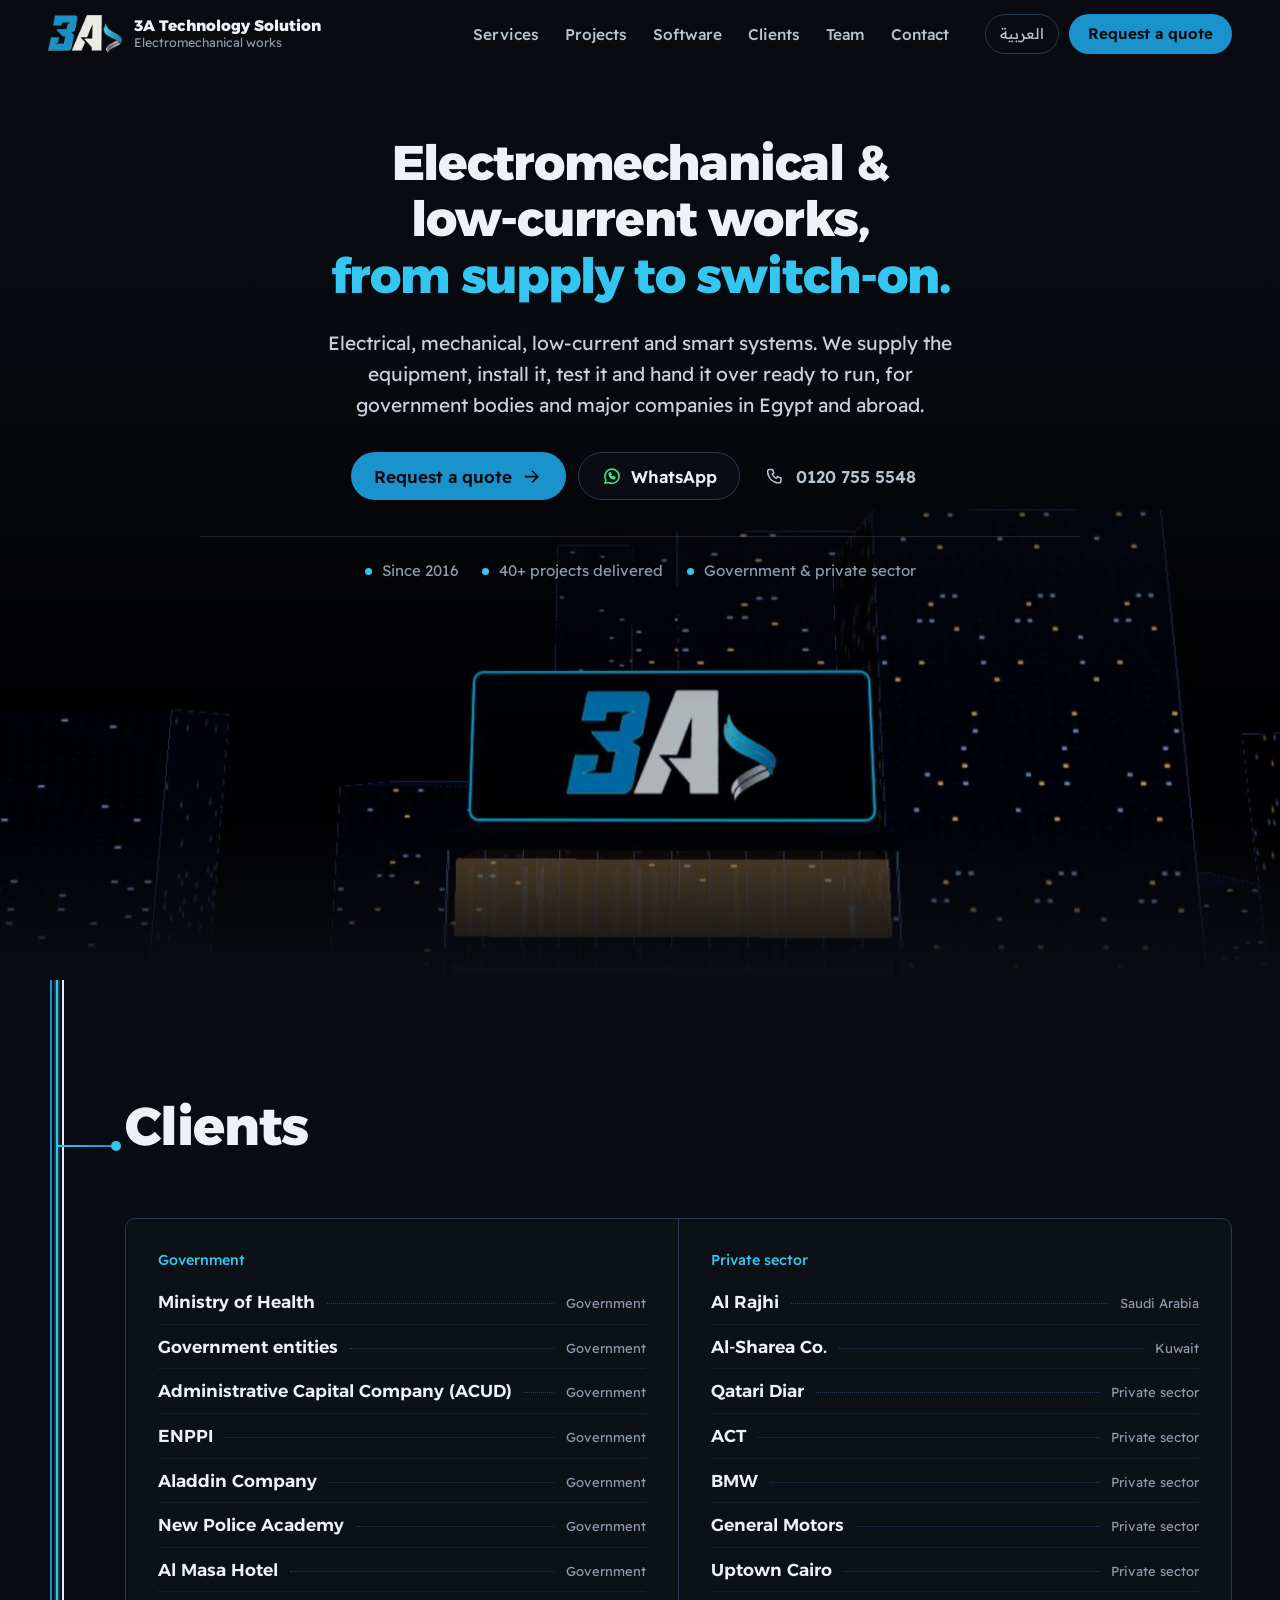
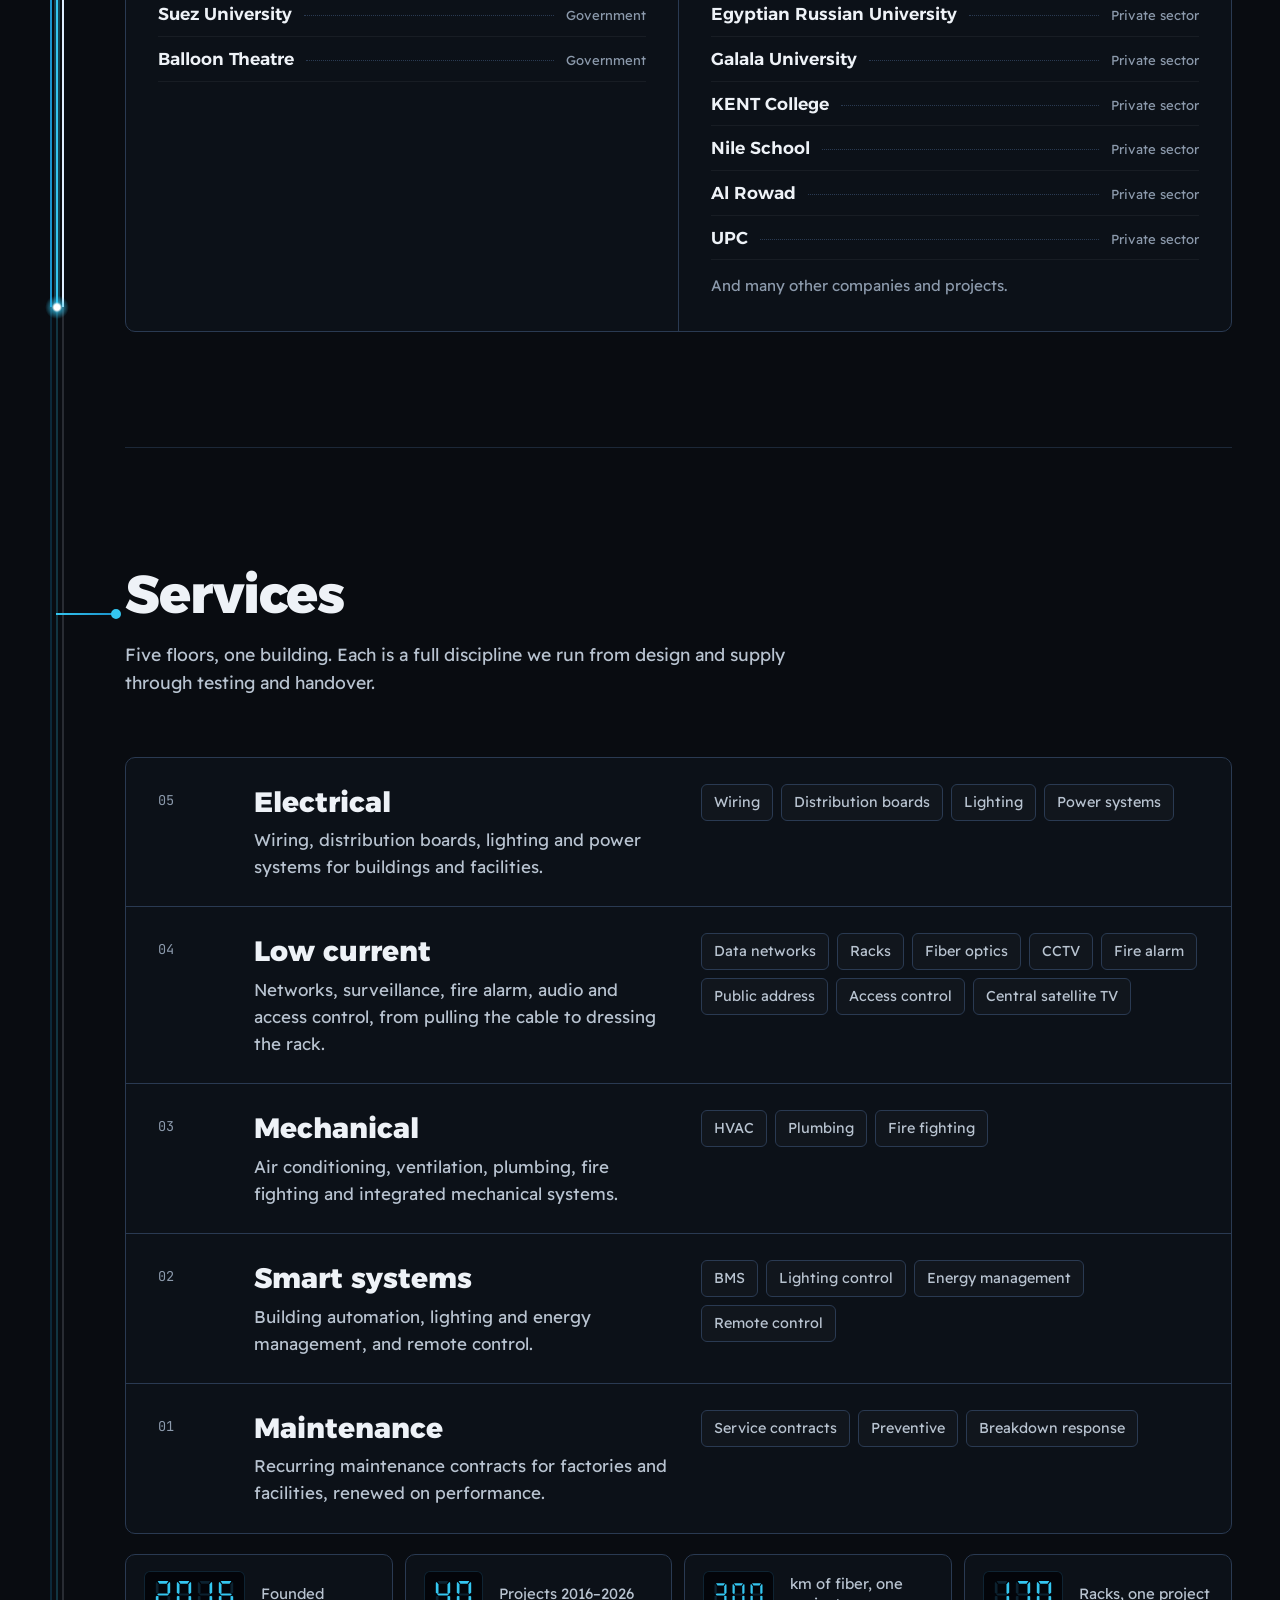
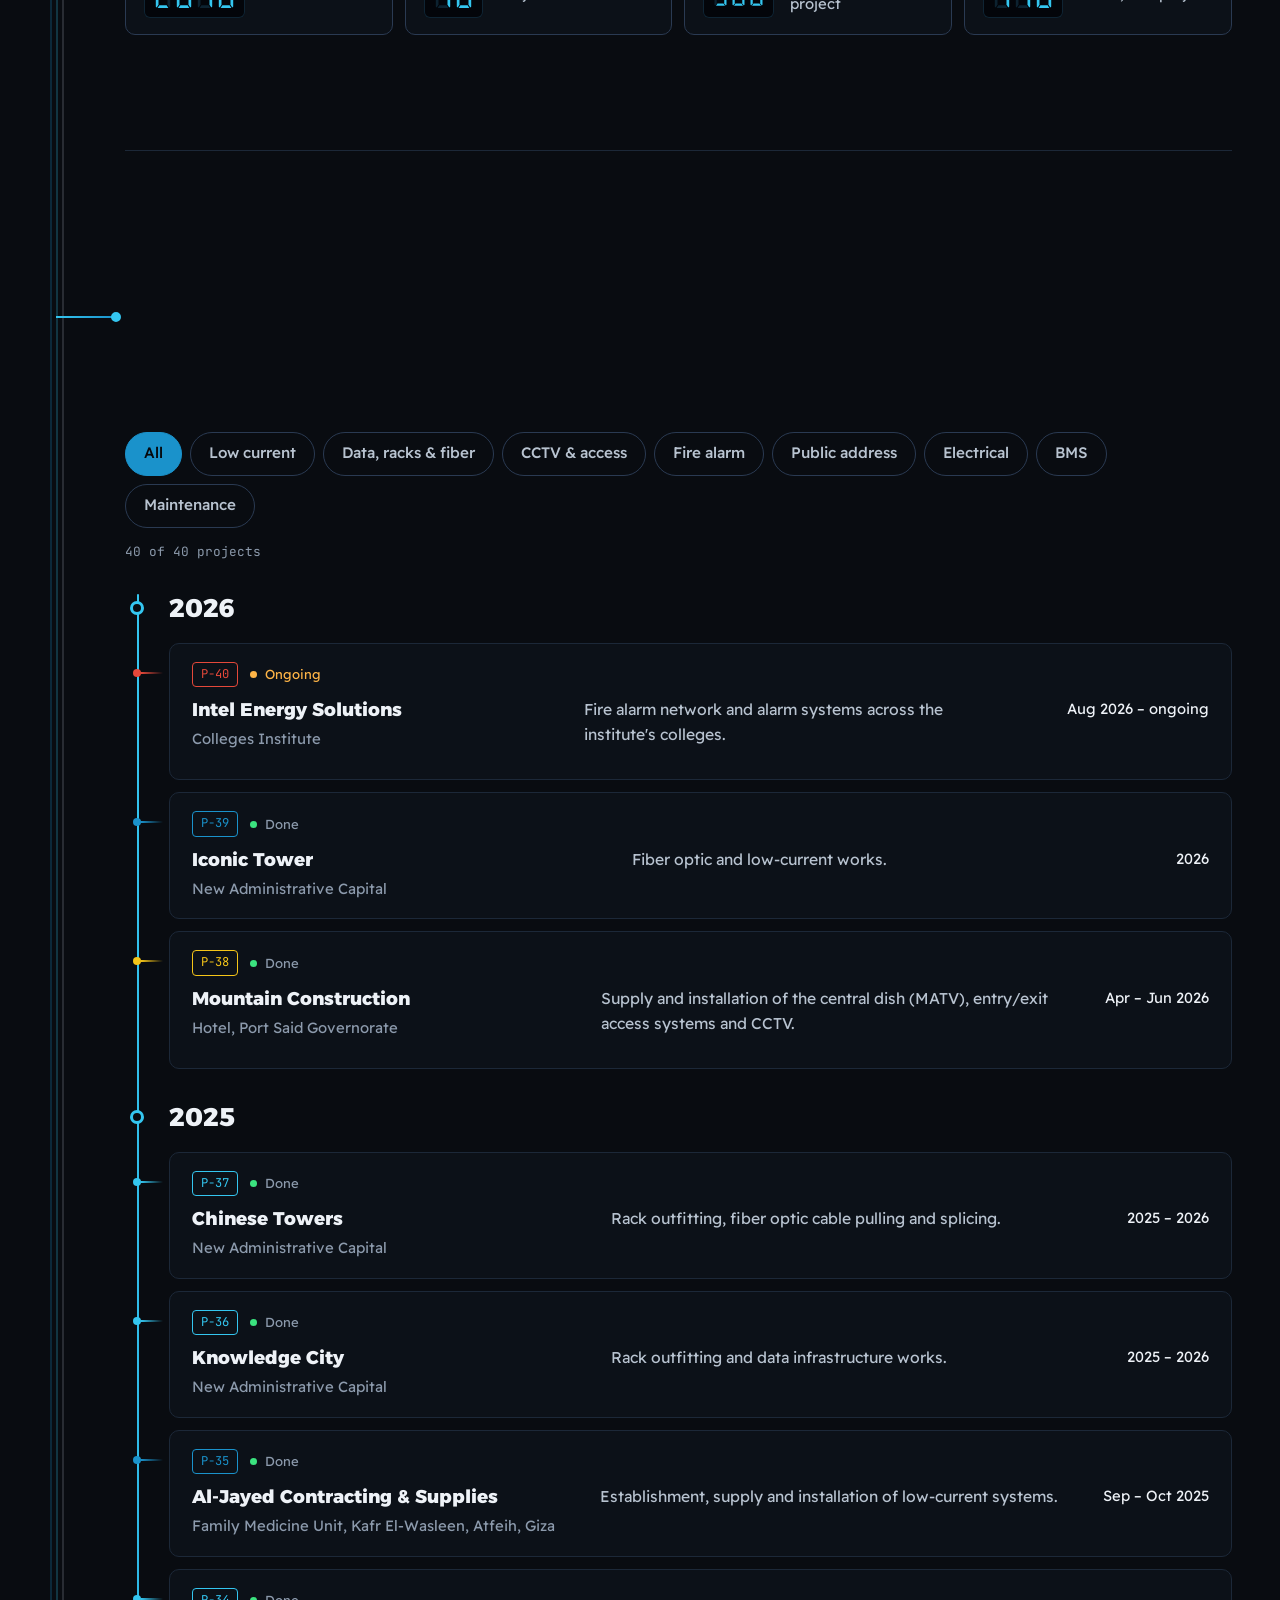
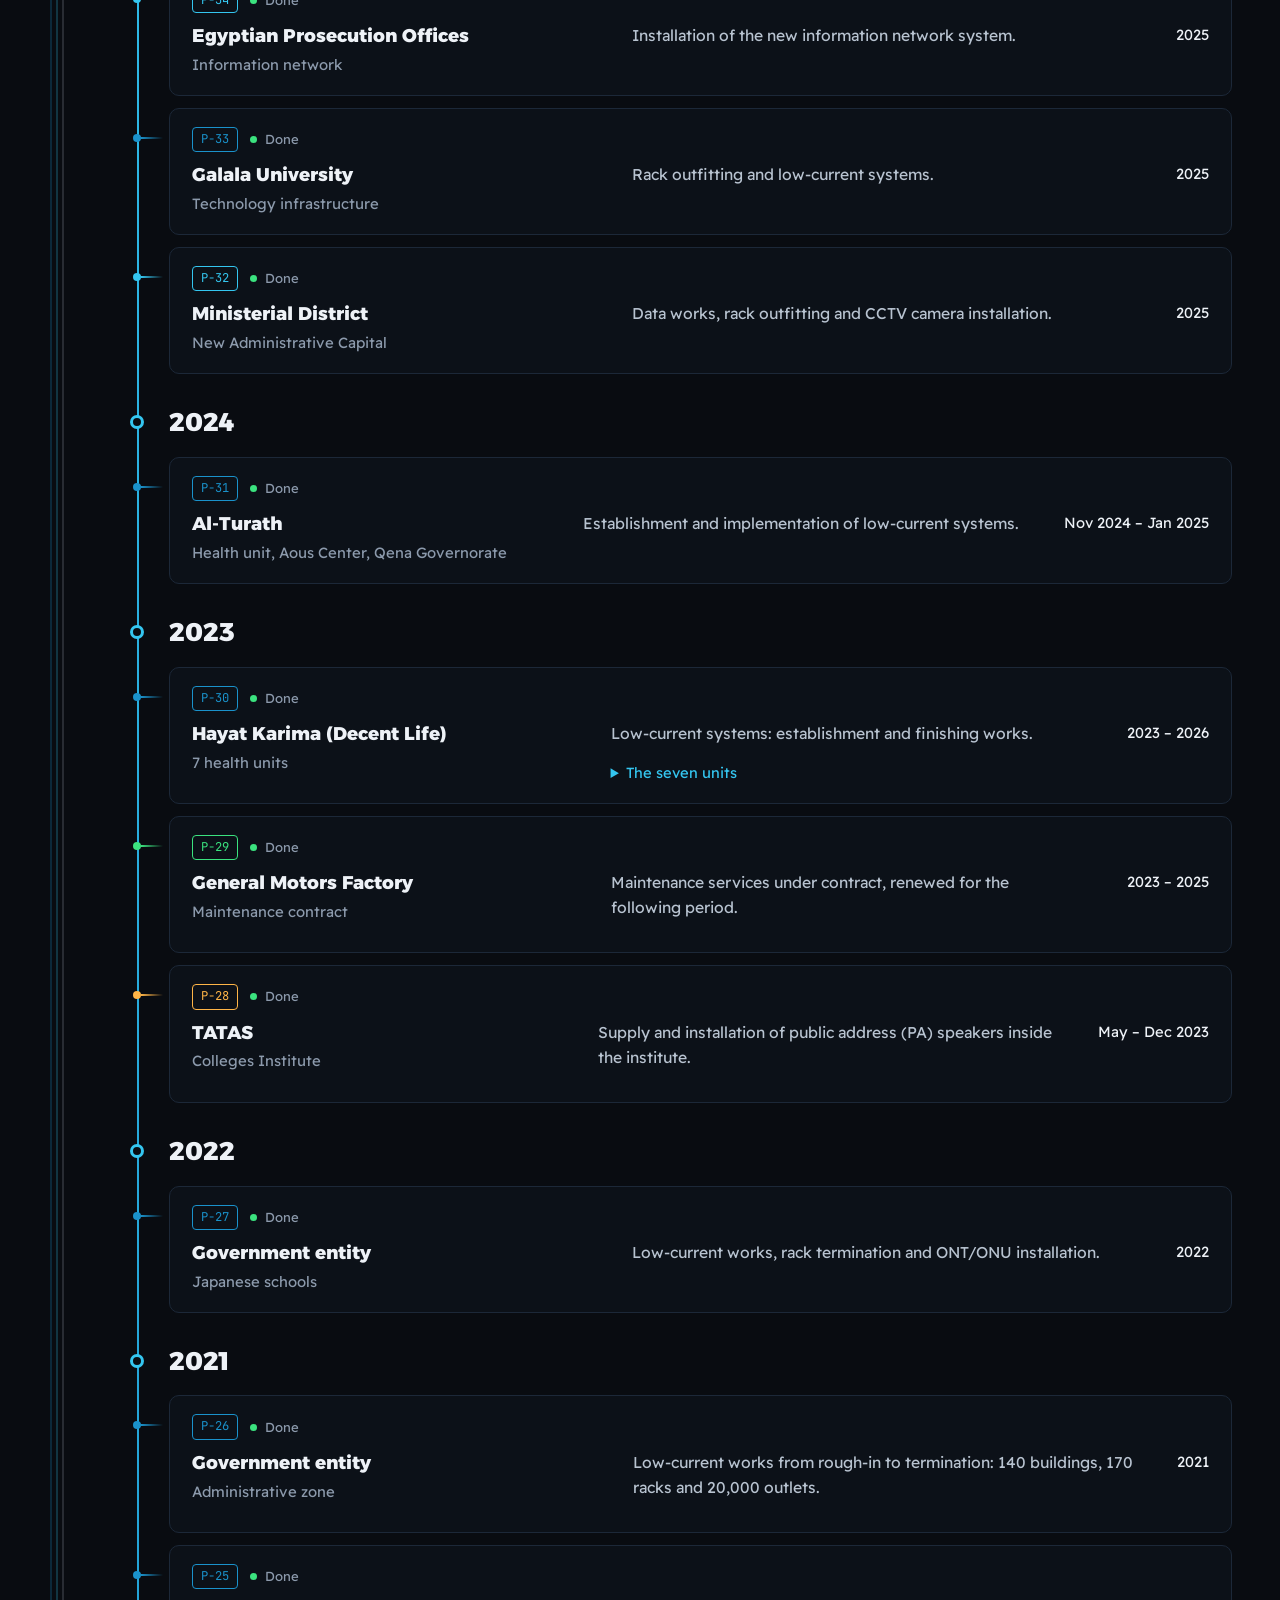
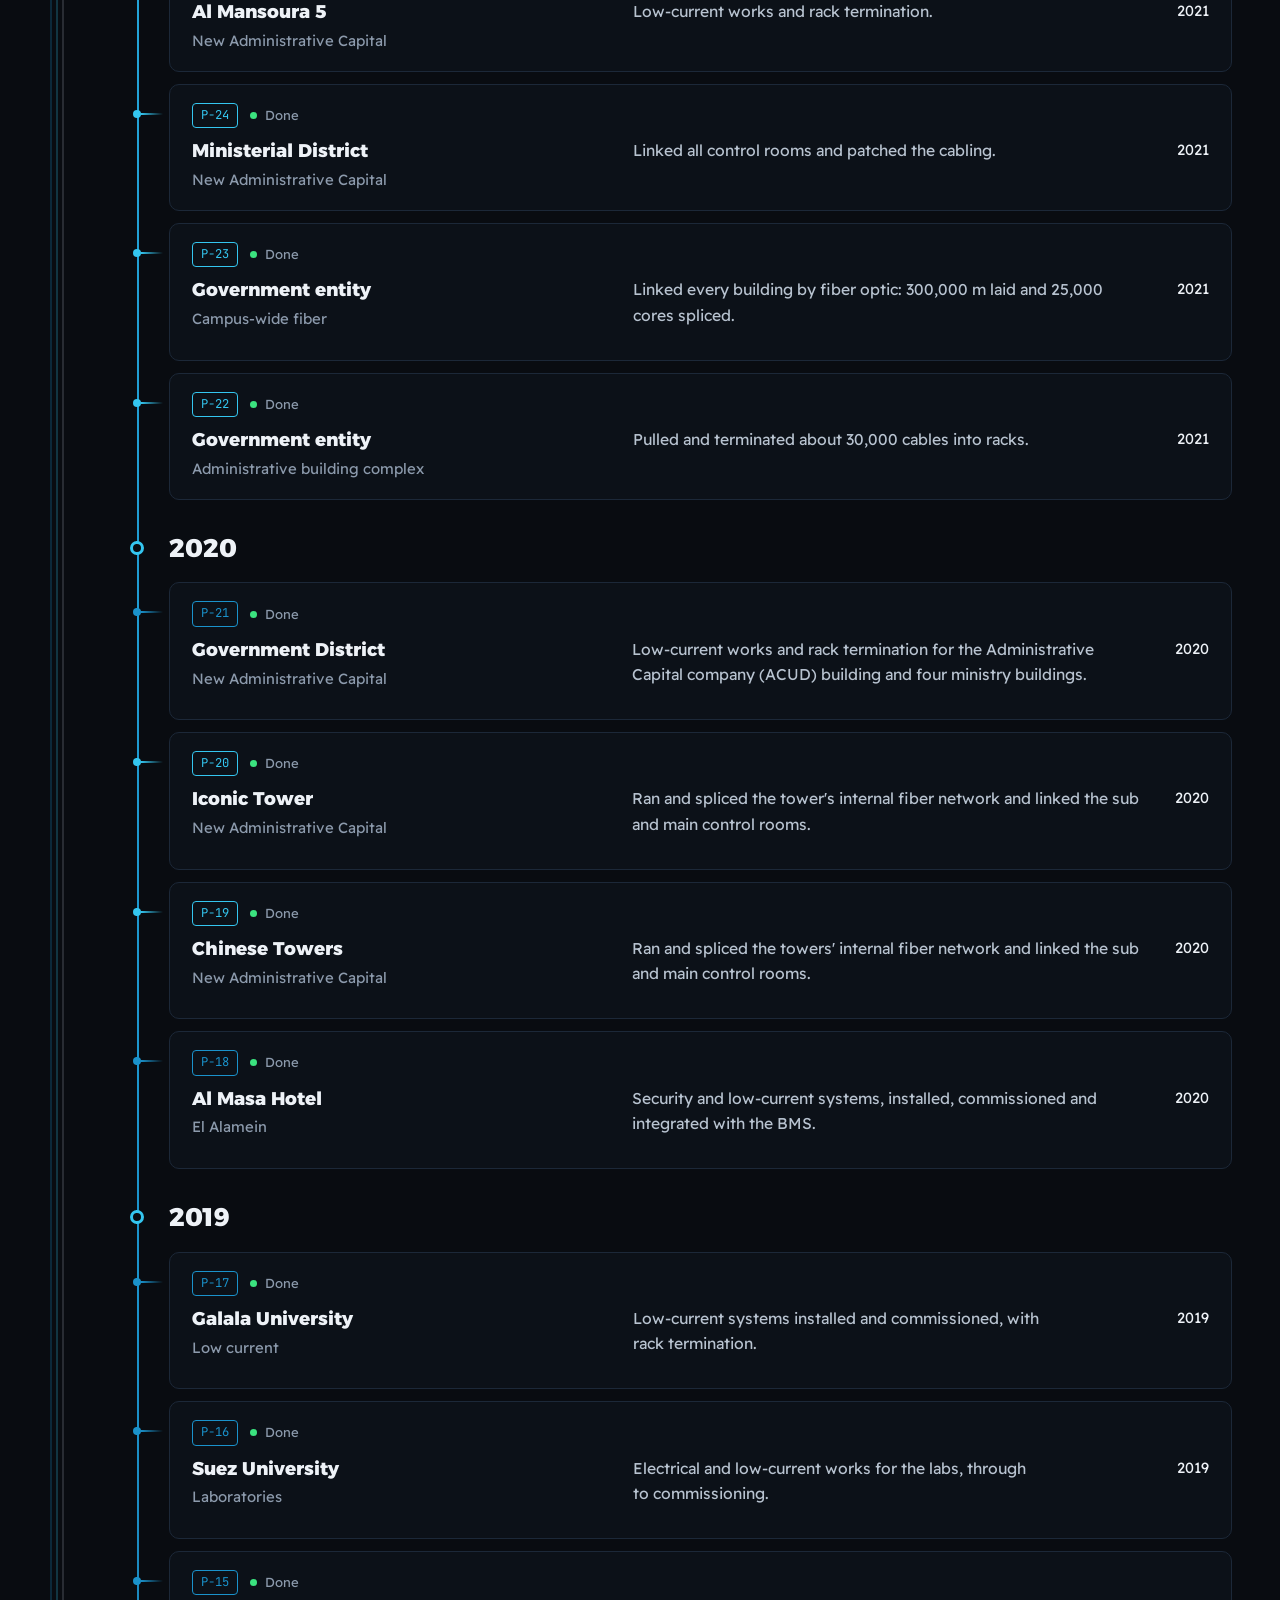
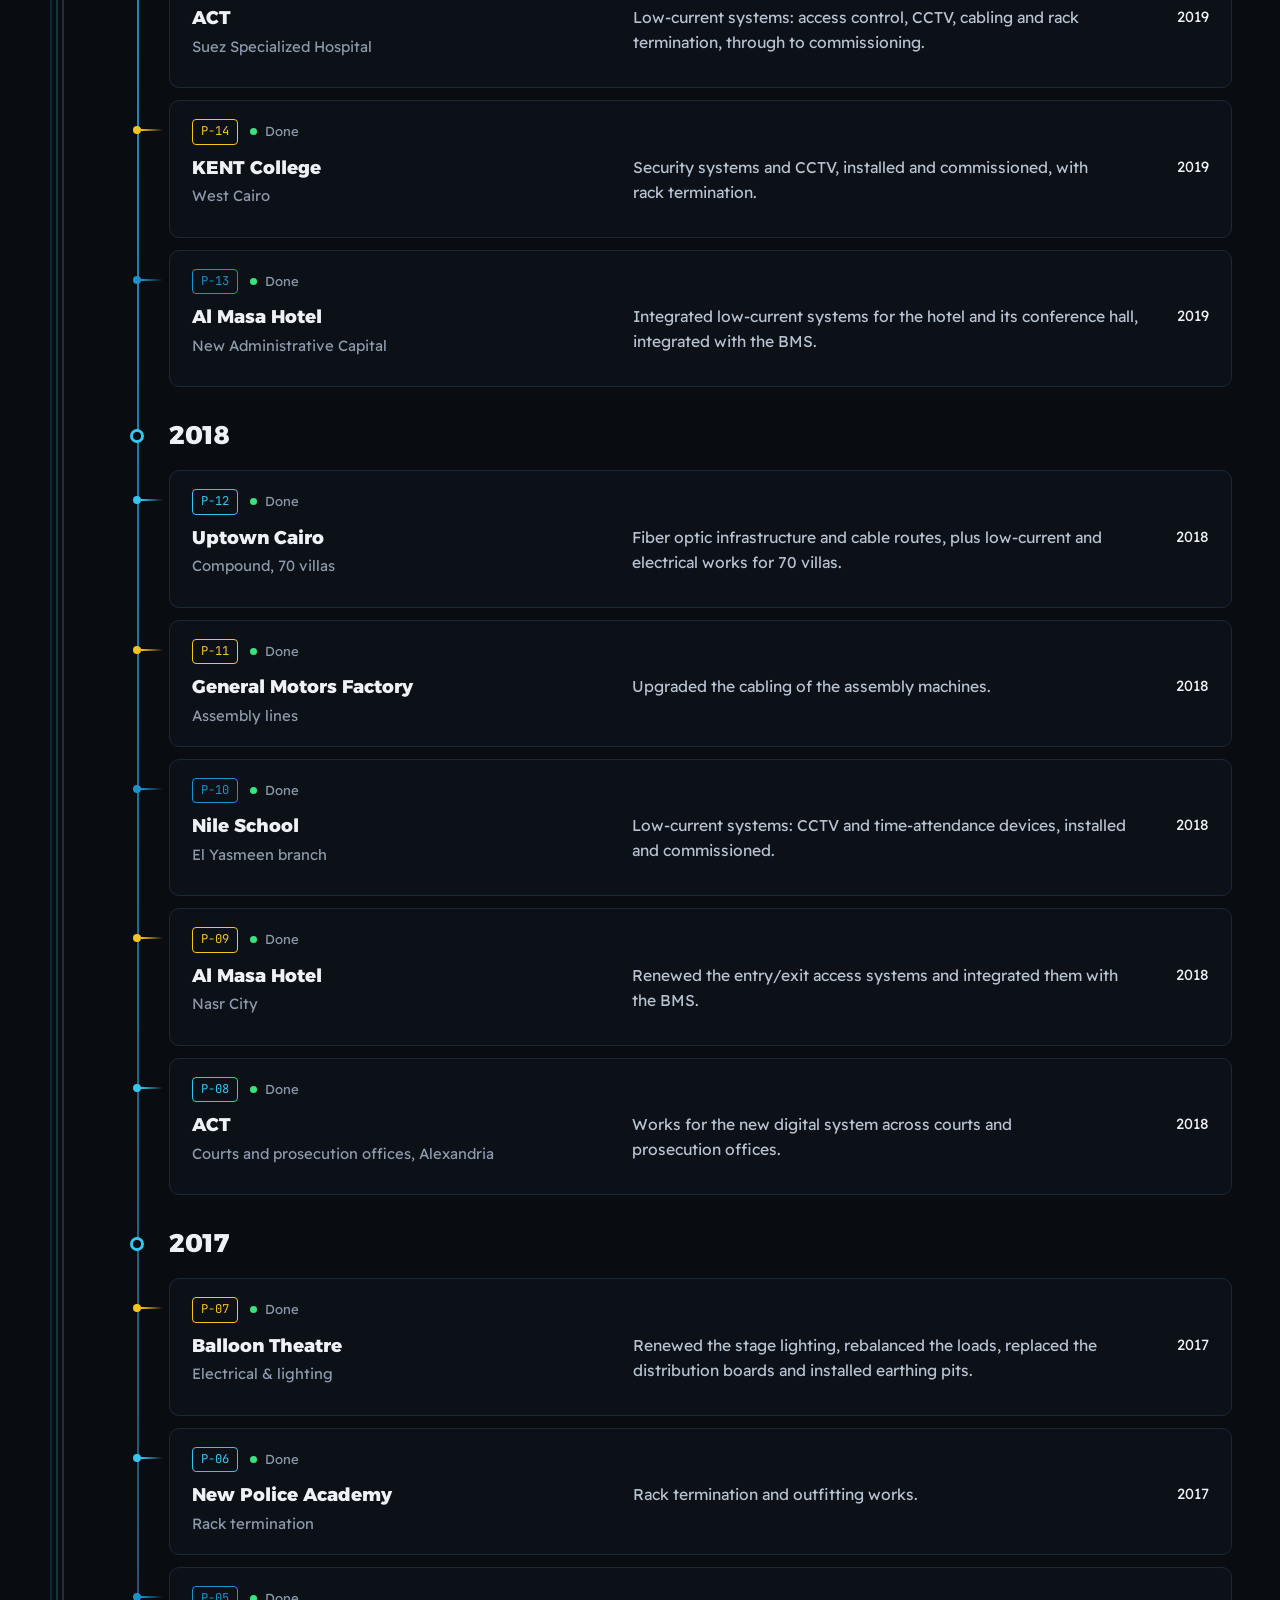
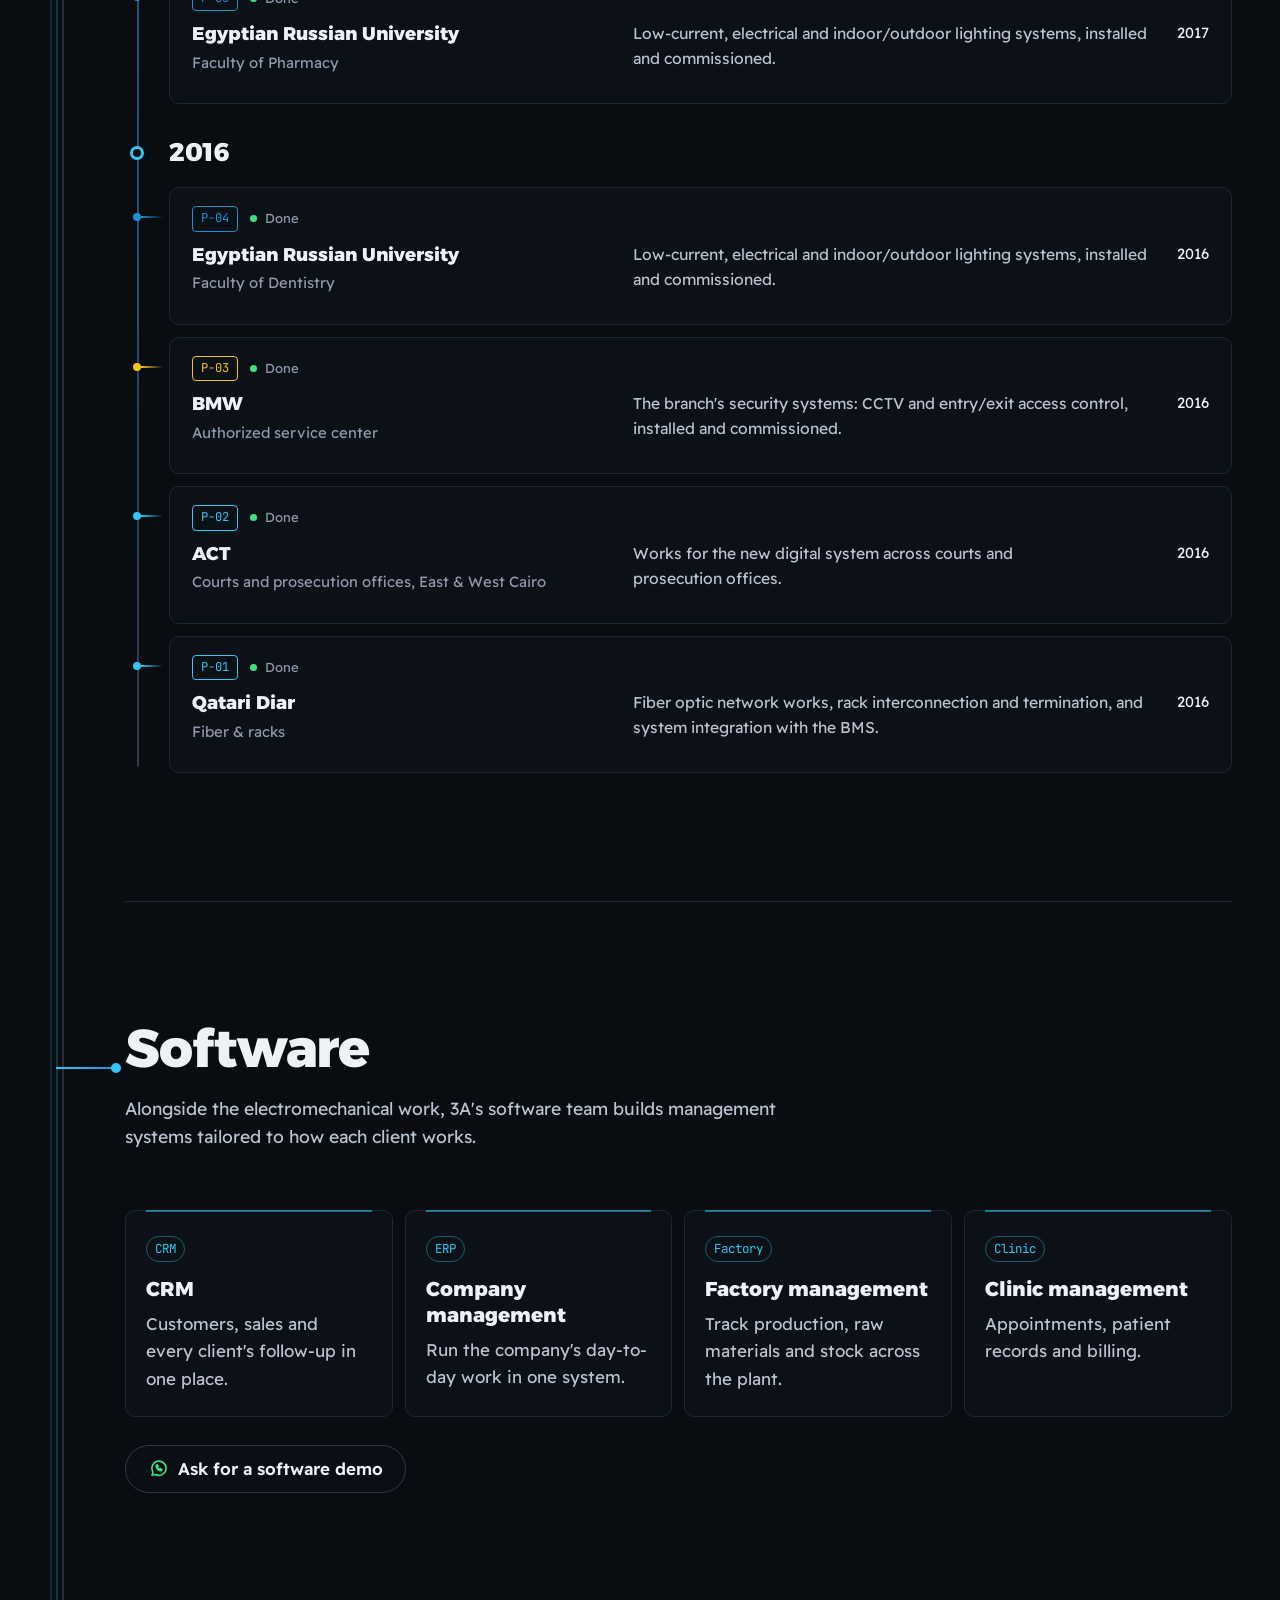
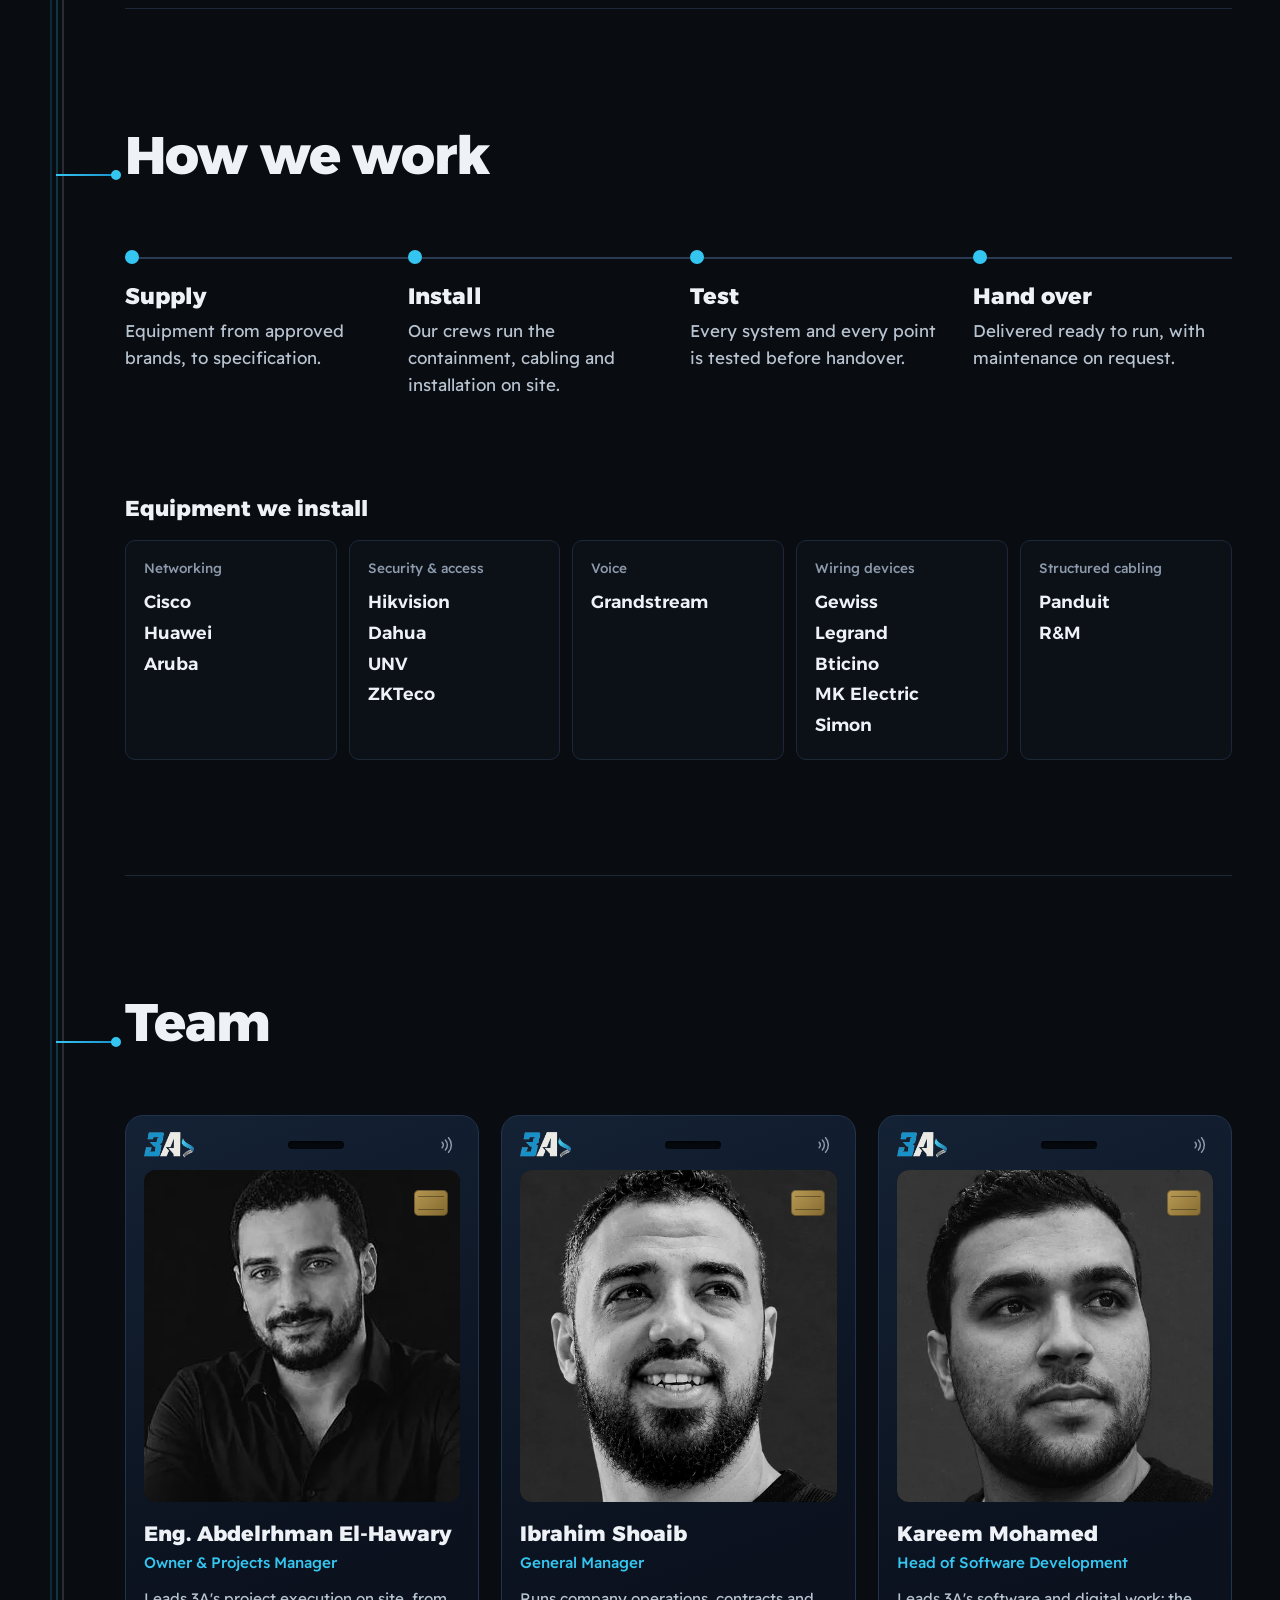
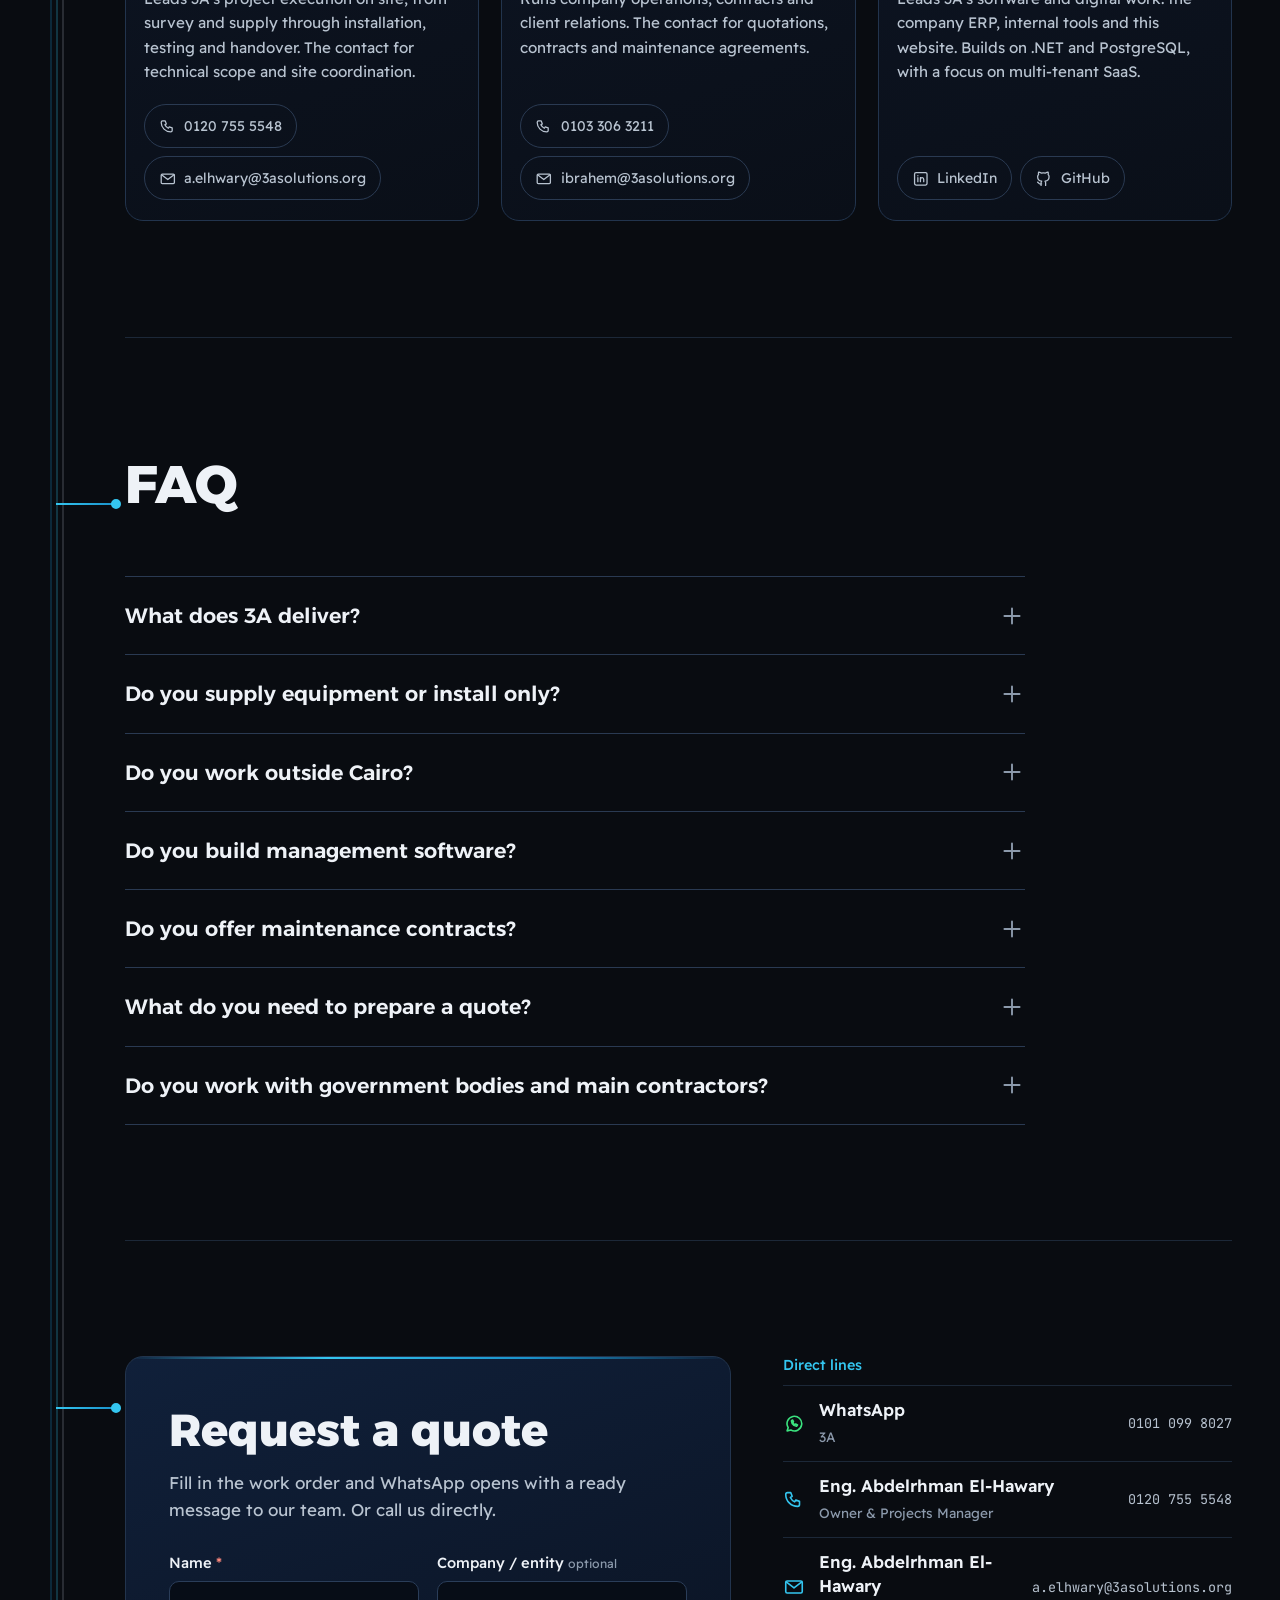
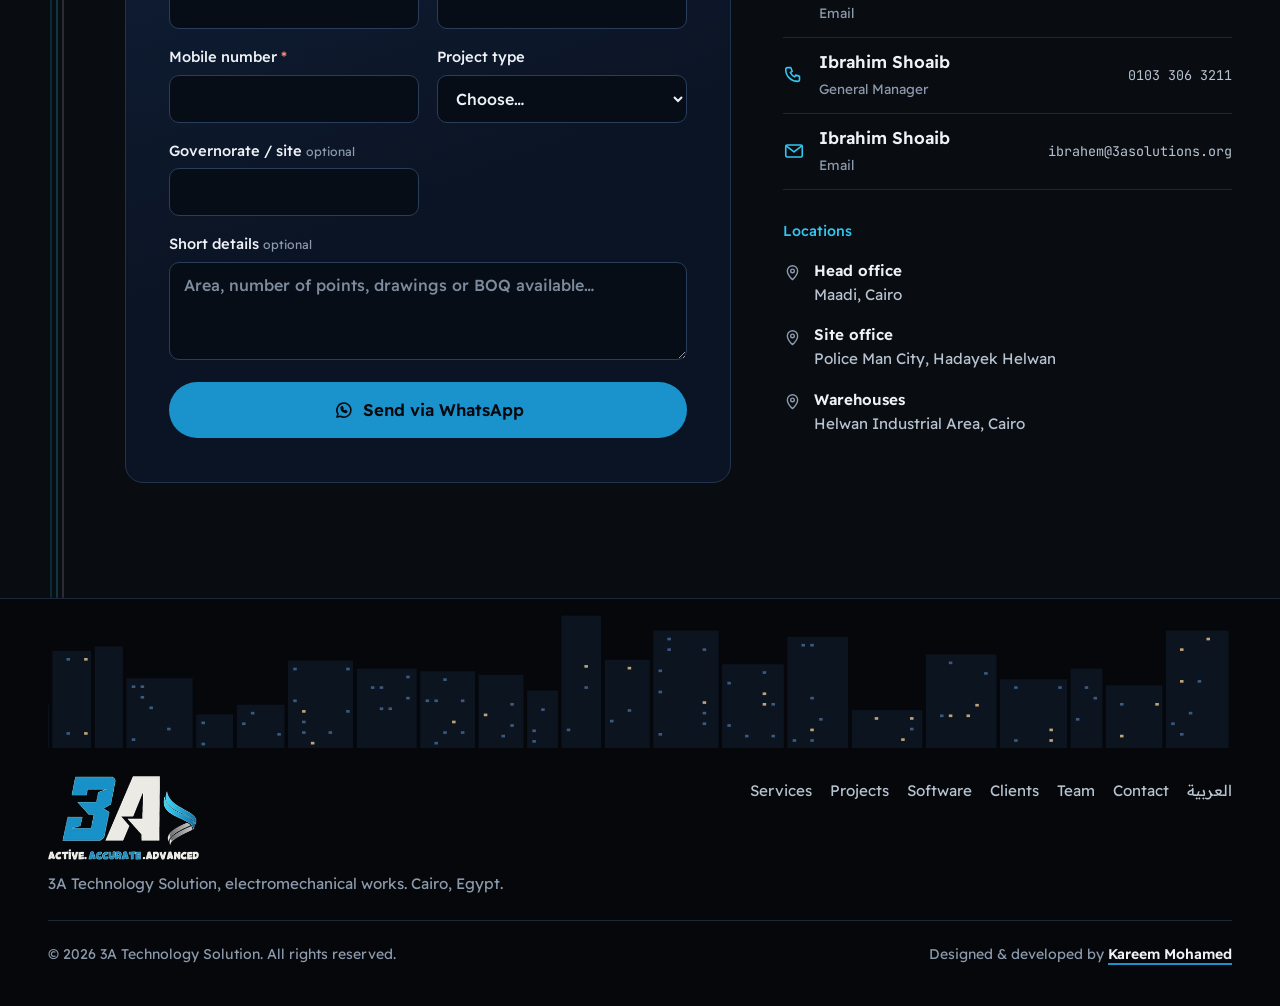
<file: index.html>
<!doctype html>
<html lang="en" dir="ltr">
<head>
<meta charset="utf-8">
<meta name="viewport" content="width=device-width, initial-scale=1, viewport-fit=cover">
<title>Low Current & Electromechanical Contractor in Egypt | 3A</title>
<meta name="description" content="Cairo ELV &amp; electromechanical contractor since 2016: data networks &amp; racks, CCTV, fire alarm, PA, power and HVAC. New Capital &amp; government projects. Get a quote.">
<link rel="canonical" href="https://3asolutions.org/">
<link rel="alternate" hreflang="en" href="https://3asolutions.org/">
<link rel="alternate" hreflang="ar-EG" href="https://3asolutions.org/ar/">
<link rel="alternate" hreflang="x-default" href="https://3asolutions.org/">
<meta name="theme-color" content="#090c11">
<meta name="color-scheme" content="dark">
<meta name="robots" content="index, follow, max-image-preview:large">
<meta property="og:type" content="website">
<meta property="og:site_name" content="3A Technology Solution">
<meta property="og:locale" content="en_US">
<meta property="og:locale:alternate" content="ar_EG">
<meta property="og:title" content="Low Current &amp; Electromechanical Contractor in Egypt | 3A">
<meta property="og:description" content="Cairo ELV &amp; electromechanical contractor since 2016: data networks &amp; racks, CCTV, fire alarm, PA, power and HVAC. New Capital &amp; government projects. Get a quote.">
<meta property="og:url" content="https://3asolutions.org/">
<meta property="og:image" content="https://3asolutions.org/assets/img/og.jpg">
<meta property="og:image:width" content="1200">
<meta property="og:image:height" content="630">
<meta name="twitter:card" content="summary_large_image">
<link rel="icon" href="assets/img/icon-64.png" type="image/png" sizes="64x64">
<link rel="apple-touch-icon" href="assets/img/icon-180.png">
<link rel="preconnect" href="https://fonts.googleapis.com">
<link rel="preconnect" href="https://fonts.gstatic.com" crossorigin>
<link rel="stylesheet" href="https://fonts.googleapis.com/css2?family=Alexandria:wght@600;800&family=JetBrains+Mono:wght@500&family=Readex+Pro:wght@400;500;600&display=swap">
<link rel="stylesheet" href="assets/css/site.css?v=2026.21">
<script type="application/ld+json">{"@context":"https://schema.org","@graph":[{"@type":"ElectricalContractor","@id":"https://3asolutions.org/#org","name":"3A Technology Solution","alternateName":["3A للأعمال الكهروميكانيكية","3ACo","3A Company"],"url":"https://3asolutions.org/","logo":"https://3asolutions.org/assets/img/logo.png","image":"https://3asolutions.org/assets/img/og.jpg","description":"Cairo ELV & electromechanical contractor since 2016: data networks & racks, CCTV, fire alarm, PA, power and HVAC. New Capital & government projects. Get a quote.","foundingDate":"2016","slogan":"Active. Accurate. Advanced.","telephone":"+201207555548","email":"a.elhwary@3asolutions.org","address":{"@type":"PostalAddress","addressLocality":"Maadi","addressRegion":"Cairo","addressCountry":"EG"},"areaServed":[{"@type":"Country","name":"Egypt"},{"@type":"Country","name":"Saudi Arabia"},{"@type":"Country","name":"Kuwait"}],"contactPoint":[{"@type":"ContactPoint","telephone":"+201010998027","contactType":"sales","availableLanguage":["Arabic","English"]},{"@type":"ContactPoint","telephone":"+201033063211","contactType":"customer service","availableLanguage":["Arabic"]}],"knowsAbout":["Low current systems","ELV","Structured cabling","Fiber optics","CCTV","Fire alarm","Public address","Access control","MATV","BMS","Electrical installation","HVAC","CRM software","ERP software","Factory management software","Clinic management software"],"hasOfferCatalog":{"@type":"OfferCatalog","name":"Services","itemListElement":[{"@type":"Offer","itemOffered":{"@type":"Service","name":"Electrical"}},{"@type":"Offer","itemOffered":{"@type":"Service","name":"Low current"}},{"@type":"Offer","itemOffered":{"@type":"Service","name":"Mechanical"}},{"@type":"Offer","itemOffered":{"@type":"Service","name":"Smart systems"}},{"@type":"Offer","itemOffered":{"@type":"Service","name":"Maintenance"}},{"@type":"Offer","itemOffered":{"@type":"Service","name":"CRM"}},{"@type":"Offer","itemOffered":{"@type":"Service","name":"Company management"}},{"@type":"Offer","itemOffered":{"@type":"Service","name":"Factory management"}},{"@type":"Offer","itemOffered":{"@type":"Service","name":"Clinic management"}}]},"employee":[{"@id":"https://3asolutions.org/#abdelrhman"},{"@id":"https://3asolutions.org/#ibrahim"},{"@id":"https://3asolutions.org/#kareem"}]},{"@type":"WebSite","@id":"https://3asolutions.org/#website","url":"https://3asolutions.org/","name":"3A Technology Solution","inLanguage":["ar","en"],"publisher":{"@id":"https://3asolutions.org/#org"}},{"@type":"WebPage","@id":"https://3asolutions.org/#page","url":"https://3asolutions.org/","name":"Low Current & Electromechanical Contractor in Egypt | 3A","inLanguage":"en","isPartOf":{"@id":"https://3asolutions.org/#website"},"about":{"@id":"https://3asolutions.org/#org"}},{"@type":"Person","@id":"https://3asolutions.org/#abdelrhman","name":"Abdelrhman El-Hawary","jobTitle":"Owner & Projects Manager","telephone":"+201207555548","email":"a.elhwary@3asolutions.org","image":"https://3asolutions.org/assets/img/abdelrhman.jpg","worksFor":{"@id":"https://3asolutions.org/#org"}},{"@type":"Person","@id":"https://3asolutions.org/#ibrahim","name":"Ibrahim Shoaib","jobTitle":"General Manager","telephone":"+201033063211","email":"ibrahem@3asolutions.org","image":"https://3asolutions.org/assets/img/ibrahim.jpg","worksFor":{"@id":"https://3asolutions.org/#org"}},{"@type":"Person","@id":"https://3asolutions.org/#kareem","name":"Kareem Mohamed","jobTitle":"Head of Software Development","image":"https://3asolutions.org/assets/img/kareem.jpg","worksFor":{"@id":"https://3asolutions.org/#org"},"description":"Leads 3A's software and digital work: the company ERP, internal tools and this website. Builds on .NET and PostgreSQL, with a focus on multi-tenant SaaS.","knowsAbout":[".NET","PostgreSQL","ERP","Multi-tenant SaaS"],"alumniOf":{"@type":"CollegeOrUniversity","name":"Al-Azhar University"},"sameAs":["https://www.linkedin.com/in/kareem-mohamed-swe/","https://github.com/Kimoo193"]},{"@type":"ItemList","name":"Projects 2016–2026","itemListElement":[{"@type":"ListItem","position":1,"item":{"@type":"CreativeWork","name":"Intel Energy Solutions — Colleges Institute","description":"Fire alarm network and alarm systems across the institute's colleges.","temporalCoverage":"Aug 2026 – ongoing","creator":{"@id":"https://3asolutions.org/#org"}}},{"@type":"ListItem","position":2,"item":{"@type":"CreativeWork","name":"Iconic Tower — New Administrative Capital","description":"Fiber optic and low-current works.","temporalCoverage":"2026","creator":{"@id":"https://3asolutions.org/#org"}}},{"@type":"ListItem","position":3,"item":{"@type":"CreativeWork","name":"Mountain Construction — Hotel, Port Said Governorate","description":"Supply and installation of the central dish (MATV), entry/exit access systems and CCTV.","temporalCoverage":"Apr – Jun 2026","creator":{"@id":"https://3asolutions.org/#org"}}},{"@type":"ListItem","position":4,"item":{"@type":"CreativeWork","name":"Chinese Towers — New Administrative Capital","description":"Rack outfitting, fiber optic cable pulling and splicing.","temporalCoverage":"2025 – 2026","creator":{"@id":"https://3asolutions.org/#org"}}},{"@type":"ListItem","position":5,"item":{"@type":"CreativeWork","name":"Knowledge City — New Administrative Capital","description":"Rack outfitting and data infrastructure works.","temporalCoverage":"2025 – 2026","creator":{"@id":"https://3asolutions.org/#org"}}},{"@type":"ListItem","position":6,"item":{"@type":"CreativeWork","name":"Al-Jayed Contracting & Supplies — Family Medicine Unit, Kafr El-Wasleen, Atfeih, Giza","description":"Establishment, supply and installation of low-current systems.","temporalCoverage":"Sep – Oct 2025","creator":{"@id":"https://3asolutions.org/#org"}}},{"@type":"ListItem","position":7,"item":{"@type":"CreativeWork","name":"Egyptian Prosecution Offices — Information network","description":"Installation of the new information network system.","temporalCoverage":"2025","creator":{"@id":"https://3asolutions.org/#org"}}},{"@type":"ListItem","position":8,"item":{"@type":"CreativeWork","name":"Galala University — Technology infrastructure","description":"Rack outfitting and low-current systems.","temporalCoverage":"2025","creator":{"@id":"https://3asolutions.org/#org"}}},{"@type":"ListItem","position":9,"item":{"@type":"CreativeWork","name":"Ministerial District — New Administrative Capital","description":"Data works, rack outfitting and CCTV camera installation.","temporalCoverage":"2025","creator":{"@id":"https://3asolutions.org/#org"}}},{"@type":"ListItem","position":10,"item":{"@type":"CreativeWork","name":"Al-Turath — Health unit, Aous Center, Qena Governorate","description":"Establishment and implementation of low-current systems.","temporalCoverage":"Nov 2024 – Jan 2025","creator":{"@id":"https://3asolutions.org/#org"}}},{"@type":"ListItem","position":11,"item":{"@type":"CreativeWork","name":"Hayat Karima (Decent Life) — 7 health units","description":"Low-current systems: establishment and finishing works.","temporalCoverage":"2023 – 2026","creator":{"@id":"https://3asolutions.org/#org"}}},{"@type":"ListItem","position":12,"item":{"@type":"CreativeWork","name":"General Motors Factory — Maintenance contract","description":"Maintenance services under contract, renewed for the following period.","temporalCoverage":"2023 – 2025","creator":{"@id":"https://3asolutions.org/#org"}}},{"@type":"ListItem","position":13,"item":{"@type":"CreativeWork","name":"TATAS — Colleges Institute","description":"Supply and installation of public address (PA) speakers inside the institute.","temporalCoverage":"May – Dec 2023","creator":{"@id":"https://3asolutions.org/#org"}}},{"@type":"ListItem","position":14,"item":{"@type":"CreativeWork","name":"Government entity — Japanese schools","description":"Low-current works, rack termination and ONT/ONU installation.","temporalCoverage":"2022","creator":{"@id":"https://3asolutions.org/#org"}}},{"@type":"ListItem","position":15,"item":{"@type":"CreativeWork","name":"Government entity — Administrative zone","description":"Low-current works from rough-in to termination: 140 buildings, 170 racks and 20,000 outlets.","temporalCoverage":"2021","creator":{"@id":"https://3asolutions.org/#org"}}},{"@type":"ListItem","position":16,"item":{"@type":"CreativeWork","name":"Al Mansoura 5 — New Administrative Capital","description":"Low-current works and rack termination.","temporalCoverage":"2021","creator":{"@id":"https://3asolutions.org/#org"}}},{"@type":"ListItem","position":17,"item":{"@type":"CreativeWork","name":"Ministerial District — New Administrative Capital","description":"Linked all control rooms and patched the cabling.","temporalCoverage":"2021","creator":{"@id":"https://3asolutions.org/#org"}}},{"@type":"ListItem","position":18,"item":{"@type":"CreativeWork","name":"Government entity — Campus-wide fiber","description":"Linked every building by fiber optic: 300,000 m laid and 25,000 cores spliced.","temporalCoverage":"2021","creator":{"@id":"https://3asolutions.org/#org"}}},{"@type":"ListItem","position":19,"item":{"@type":"CreativeWork","name":"Government entity — Administrative building complex","description":"Pulled and terminated about 30,000 cables into racks.","temporalCoverage":"2021","creator":{"@id":"https://3asolutions.org/#org"}}},{"@type":"ListItem","position":20,"item":{"@type":"CreativeWork","name":"Government District — New Administrative Capital","description":"Low-current works and rack termination for the Administrative Capital company (ACUD) building and four ministry buildings.","temporalCoverage":"2020","creator":{"@id":"https://3asolutions.org/#org"}}},{"@type":"ListItem","position":21,"item":{"@type":"CreativeWork","name":"Iconic Tower — New Administrative Capital","description":"Ran and spliced the tower's internal fiber network and linked the sub and main control rooms.","temporalCoverage":"2020","creator":{"@id":"https://3asolutions.org/#org"}}},{"@type":"ListItem","position":22,"item":{"@type":"CreativeWork","name":"Chinese Towers — New Administrative Capital","description":"Ran and spliced the towers' internal fiber network and linked the sub and main control rooms.","temporalCoverage":"2020","creator":{"@id":"https://3asolutions.org/#org"}}},{"@type":"ListItem","position":23,"item":{"@type":"CreativeWork","name":"Al Masa Hotel — El Alamein","description":"Security and low-current systems, installed, commissioned and integrated with the BMS.","temporalCoverage":"2020","creator":{"@id":"https://3asolutions.org/#org"}}},{"@type":"ListItem","position":24,"item":{"@type":"CreativeWork","name":"Galala University — Low current","description":"Low-current systems installed and commissioned, with rack termination.","temporalCoverage":"2019","creator":{"@id":"https://3asolutions.org/#org"}}},{"@type":"ListItem","position":25,"item":{"@type":"CreativeWork","name":"Suez University — Laboratories","description":"Electrical and low-current works for the labs, through to commissioning.","temporalCoverage":"2019","creator":{"@id":"https://3asolutions.org/#org"}}},{"@type":"ListItem","position":26,"item":{"@type":"CreativeWork","name":"ACT — Suez Specialized Hospital","description":"Low-current systems: access control, CCTV, cabling and rack termination, through to commissioning.","temporalCoverage":"2019","creator":{"@id":"https://3asolutions.org/#org"}}},{"@type":"ListItem","position":27,"item":{"@type":"CreativeWork","name":"KENT College — West Cairo","description":"Security systems and CCTV, installed and commissioned, with rack termination.","temporalCoverage":"2019","creator":{"@id":"https://3asolutions.org/#org"}}},{"@type":"ListItem","position":28,"item":{"@type":"CreativeWork","name":"Al Masa Hotel — New Administrative Capital","description":"Integrated low-current systems for the hotel and its conference hall, integrated with the BMS.","temporalCoverage":"2019","creator":{"@id":"https://3asolutions.org/#org"}}},{"@type":"ListItem","position":29,"item":{"@type":"CreativeWork","name":"Uptown Cairo — Compound, 70 villas","description":"Fiber optic infrastructure and cable routes, plus low-current and electrical works for 70 villas.","temporalCoverage":"2018","creator":{"@id":"https://3asolutions.org/#org"}}},{"@type":"ListItem","position":30,"item":{"@type":"CreativeWork","name":"General Motors Factory — Assembly lines","description":"Upgraded the cabling of the assembly machines.","temporalCoverage":"2018","creator":{"@id":"https://3asolutions.org/#org"}}},{"@type":"ListItem","position":31,"item":{"@type":"CreativeWork","name":"Nile School — El Yasmeen branch","description":"Low-current systems: CCTV and time-attendance devices, installed and commissioned.","temporalCoverage":"2018","creator":{"@id":"https://3asolutions.org/#org"}}},{"@type":"ListItem","position":32,"item":{"@type":"CreativeWork","name":"Al Masa Hotel — Nasr City","description":"Renewed the entry/exit access systems and integrated them with the BMS.","temporalCoverage":"2018","creator":{"@id":"https://3asolutions.org/#org"}}},{"@type":"ListItem","position":33,"item":{"@type":"CreativeWork","name":"ACT — Courts and prosecution offices, Alexandria","description":"Works for the new digital system across courts and prosecution offices.","temporalCoverage":"2018","creator":{"@id":"https://3asolutions.org/#org"}}},{"@type":"ListItem","position":34,"item":{"@type":"CreativeWork","name":"Balloon Theatre — Electrical & lighting","description":"Renewed the stage lighting, rebalanced the loads, replaced the distribution boards and installed earthing pits.","temporalCoverage":"2017","creator":{"@id":"https://3asolutions.org/#org"}}},{"@type":"ListItem","position":35,"item":{"@type":"CreativeWork","name":"New Police Academy — Rack termination","description":"Rack termination and outfitting works.","temporalCoverage":"2017","creator":{"@id":"https://3asolutions.org/#org"}}},{"@type":"ListItem","position":36,"item":{"@type":"CreativeWork","name":"Egyptian Russian University — Faculty of Pharmacy","description":"Low-current, electrical and indoor/outdoor lighting systems, installed and commissioned.","temporalCoverage":"2017","creator":{"@id":"https://3asolutions.org/#org"}}},{"@type":"ListItem","position":37,"item":{"@type":"CreativeWork","name":"Egyptian Russian University — Faculty of Dentistry","description":"Low-current, electrical and indoor/outdoor lighting systems, installed and commissioned.","temporalCoverage":"2016","creator":{"@id":"https://3asolutions.org/#org"}}},{"@type":"ListItem","position":38,"item":{"@type":"CreativeWork","name":"BMW — Authorized service center","description":"The branch's security systems: CCTV and entry/exit access control, installed and commissioned.","temporalCoverage":"2016","creator":{"@id":"https://3asolutions.org/#org"}}},{"@type":"ListItem","position":39,"item":{"@type":"CreativeWork","name":"ACT — Courts and prosecution offices, East & West Cairo","description":"Works for the new digital system across courts and prosecution offices.","temporalCoverage":"2016","creator":{"@id":"https://3asolutions.org/#org"}}},{"@type":"ListItem","position":40,"item":{"@type":"CreativeWork","name":"Qatari Diar — Fiber & racks","description":"Fiber optic network works, rack interconnection and termination, and system integration with the BMS.","temporalCoverage":"2016","creator":{"@id":"https://3asolutions.org/#org"}}}]},{"@type":"FAQPage","inLanguage":"en","mainEntity":[{"@type":"Question","name":"What does 3A deliver?","acceptedAnswer":{"@type":"Answer","text":"Electrical (wiring, boards, lighting, power), mechanical (HVAC, plumbing, fire fighting), low current (data networks, racks, fiber, CCTV, fire alarm, public address, access control, central satellite TV), smart systems, and maintenance contracts."}},{"@type":"Question","name":"Do you supply equipment or install only?","acceptedAnswer":{"@type":"Answer","text":"Both. We supply, install, test and hand over ready to run, and we can also install client-supplied equipment."}},{"@type":"Question","name":"Do you work outside Cairo?","acceptedAnswer":{"@type":"Answer","text":"Yes. We have delivered in the New Administrative Capital, Alexandria, Suez, El Alamein, Giza, Qena, Port Said and Hayat Karima villages, and serve private clients in Saudi Arabia and Kuwait."}},{"@type":"Question","name":"Do you build management software?","acceptedAnswer":{"@type":"Answer","text":"Yes. 3A's software team builds CRM systems and management software for companies, factories and clinics, tailored to how each client works."}},{"@type":"Question","name":"Do you offer maintenance contracts?","acceptedAnswer":{"@type":"Answer","text":"Yes. For example, our maintenance contract with the General Motors factory was renewed for the following period."}},{"@type":"Question","name":"What do you need to prepare a quote?","acceptedAnswer":{"@type":"Answer","text":"Send drawings or a BOQ, the site location and your timeline over WhatsApp or the form below, and we will get back to you after reviewing them."}},{"@type":"Question","name":"Do you work with government bodies and main contractors?","acceptedAnswer":{"@type":"Answer","text":"Yes. We have worked with government entities, the Administrative Capital company and ENPPI, and as a subcontractor to contractors such as Al-Jayed and Mountain Construction."}}]}]}</script>
</head>
<body>
<a class="skip" href="#main">Skip to content</a>

<header class="top" id="top">
  <div class="top-in">
    <a class="logo" href="#top" aria-label="3A Technology Solution">
      <picture><source srcset="assets/img/logo-mark-dark-96.webp" type="image/webp"><img class="logo-mark" src="assets/img/logo-mark-dark-96.png" width="186" height="96" alt=""></picture>
      <span class="logo-txt"><strong lang="en">3A Technology Solution</strong><small>Electromechanical works</small></span>
    </a>
    <nav class="nav" id="nav" aria-label="Main">
      <ul><li><a href="#services">Services</a></li><li><a href="#projects">Projects</a></li><li><a href="#software">Software</a></li><li><a href="#clients">Clients</a></li><li><a href="#team">Team</a></li><li><a href="#contact">Contact</a></li></ul>
    </nav>
    <div class="top-actions">
      <a class="lang" href="ar/" hreflang="ar" lang="ar" data-lang="ar">العربية</a>
      <a class="btn btn-brand btn-sm hide-sm" href="#contact">Request a quote</a>
      <button class="menu-btn" type="button" aria-controls="nav" aria-expanded="false" aria-label="Menu"><svg class="ic" viewBox="0 0 24 24" aria-hidden="true" focusable="false"><path d="M4 7h16M4 12h16M4 17h16"/></svg></button>
    </div>
  </div>
</header>

<main id="main">

  <section class="hero hero-cine" aria-labelledby="h1">
    <div class="cine" id="scene">
      <img class="cine-poster" src="assets/img/hero-poster.jpg" width="1280" height="920" alt="A city at night: glowing power and data lines race from the street and climb the 3A tower, lighting it floor by floor" fetchpriority="high" decoding="async">
    </div>
    <div class="cine-shade" aria-hidden="true"></div>
    <div class="cine-wipe" aria-hidden="true"></div>
    <div class="hero-text">
      <h1 id="h1">Electromechanical &amp; low‑current works, <em>from supply to switch-on.</em></h1>
      <p class="lede">Electrical, mechanical, low-current and smart systems. We supply the equipment, install it, test it and hand it over ready to run, for government bodies and major companies in Egypt and abroad.</p>
      <div class="ctas">
        <a class="btn btn-brand" href="#contact">Request a quote<svg class="ic arr" viewBox="0 0 24 24" aria-hidden="true" focusable="false"><path d="M5 12h14M13 6l6 6-6 6"/></svg></a>
        <a class="btn btn-line" href="https://wa.me/201010998027?text=Hello%2C%20I%27d%20like%20to%20ask%20about%20a%20project." target="_blank" rel="noopener"><svg class="ic" viewBox="0 0 24 24" aria-hidden="true" focusable="false"><path d="M4.5 19.5l1.2-3.6A8 8 0 1 1 8.6 18.6z"/><path d="M9.2 8.6c.2 2.8 2.6 5.3 5.6 5.8l1-1.4-1.9-1-1 .8c-1-.5-1.8-1.3-2.3-2.3l.8-1-1-1.9z"/></svg>WhatsApp</a>
        <a class="btn btn-ghost" href="tel:+201207555548"><svg class="ic" viewBox="0 0 24 24" aria-hidden="true" focusable="false"><path d="M5 4h3.5l1.5 4-2 1.3a10 10 0 0 0 4.7 4.7L14 12l4 1.5V17a2 2 0 0 1-2 2A13 13 0 0 1 3 6a2 2 0 0 1 2-2z"/></svg><span dir="ltr">0120 755 5548</span></a>
      </div>
      <ul class="proof"><li>Since 2016</li><li>40+ projects delivered</li><li>Government &amp; private sector</li></ul>
    </div>
  </section>

  <div class="tower" id="tower">
    <div class="riser" aria-hidden="true"><span class="cable c1"></span><span class="cable c2"></span><span class="cable c3"></span><span class="fill"></span><span class="head"></span></div>

    <section class="floor lobby" id="clients" aria-labelledby="clients-h" data-floor="G" data-name="Clients">
      <div class="tap" aria-hidden="true"></div>
      <div class="sec-head"><h2 id="clients-h">Clients</h2></div>
      <div class="directory">
        <div class="dir-col"><h3>Government</h3><ul><li><span class="dn">Ministry of Health</span><span class="dd" aria-hidden="true"></span><span class="dt">Government</span></li><li><span class="dn">Government entities</span><span class="dd" aria-hidden="true"></span><span class="dt">Government</span></li><li><span class="dn">Administrative Capital Company (ACUD)</span><span class="dd" aria-hidden="true"></span><span class="dt">Government</span></li><li><span class="dn">ENPPI</span><span class="dd" aria-hidden="true"></span><span class="dt">Government</span></li><li><span class="dn">Aladdin Company</span><span class="dd" aria-hidden="true"></span><span class="dt">Government</span></li><li><span class="dn">New Police Academy</span><span class="dd" aria-hidden="true"></span><span class="dt">Government</span></li><li><span class="dn">Al Masa Hotel</span><span class="dd" aria-hidden="true"></span><span class="dt">Government</span></li><li><span class="dn">Suez University</span><span class="dd" aria-hidden="true"></span><span class="dt">Government</span></li><li><span class="dn">Balloon Theatre</span><span class="dd" aria-hidden="true"></span><span class="dt">Government</span></li></ul></div>
        <div class="dir-col"><h3>Private sector</h3><ul><li><span class="dn">Al Rajhi</span><span class="dd" aria-hidden="true"></span><span class="dt">Saudi Arabia</span></li><li><span class="dn">Al-Sharea Co.</span><span class="dd" aria-hidden="true"></span><span class="dt">Kuwait</span></li><li><span class="dn">Qatari Diar</span><span class="dd" aria-hidden="true"></span><span class="dt">Private sector</span></li><li><span class="dn">ACT</span><span class="dd" aria-hidden="true"></span><span class="dt">Private sector</span></li><li><span class="dn">BMW</span><span class="dd" aria-hidden="true"></span><span class="dt">Private sector</span></li><li><span class="dn">General Motors</span><span class="dd" aria-hidden="true"></span><span class="dt">Private sector</span></li><li><span class="dn">Uptown Cairo</span><span class="dd" aria-hidden="true"></span><span class="dt">Private sector</span></li><li><span class="dn">Egyptian Russian University</span><span class="dd" aria-hidden="true"></span><span class="dt">Private sector</span></li><li><span class="dn">Galala University</span><span class="dd" aria-hidden="true"></span><span class="dt">Private sector</span></li><li><span class="dn">KENT College</span><span class="dd" aria-hidden="true"></span><span class="dt">Private sector</span></li><li><span class="dn">Nile School</span><span class="dd" aria-hidden="true"></span><span class="dt">Private sector</span></li><li><span class="dn">Al Rowad</span><span class="dd" aria-hidden="true"></span><span class="dt">Private sector</span></li><li><span class="dn">UPC</span><span class="dd" aria-hidden="true"></span><span class="dt">Private sector</span></li></ul><p class="more">And many other companies and projects.</p></div>
      </div>
    </section>

    <section class="floor" id="services" aria-labelledby="services-h" data-floor="01" data-name="Services">
      <div class="tap" aria-hidden="true"></div>
      <div class="sec-head"><h2 id="services-h">Services</h2><p>Five floors, one building. Each is a full discipline we run from design and supply through testing and handover.</p></div>
      <ol class="stack">
        <li class="level" data-cord="yellow" tabindex="-1">
          <span class="lvl-no" aria-hidden="true" dir="ltr">05</span>
          <div class="lvl-head"><h3>Electrical</h3><p>Wiring, distribution boards, lighting and power systems for buildings and facilities.</p></div>
          <ul class="rooms"><li style="--i:0">Wiring</li><li style="--i:1">Distribution boards</li><li style="--i:2">Lighting</li><li style="--i:3">Power systems</li></ul>
        </li>
        <li class="level" data-cord="blue" tabindex="-1">
          <span class="lvl-no" aria-hidden="true" dir="ltr">04</span>
          <div class="lvl-head"><h3>Low current</h3><p>Networks, surveillance, fire alarm, audio and access control, from pulling the cable to dressing the rack.</p></div>
          <ul class="rooms"><li style="--i:0">Data networks</li><li style="--i:1">Racks</li><li style="--i:2">Fiber optics</li><li style="--i:3">CCTV</li><li style="--i:4">Fire alarm</li><li style="--i:5">Public address</li><li style="--i:6">Access control</li><li style="--i:7">Central satellite TV</li></ul>
        </li>
        <li class="level" data-cord="red" tabindex="-1">
          <span class="lvl-no" aria-hidden="true" dir="ltr">03</span>
          <div class="lvl-head"><h3>Mechanical</h3><p>Air conditioning, ventilation, plumbing, fire fighting and integrated mechanical systems.</p></div>
          <ul class="rooms"><li style="--i:0">HVAC</li><li style="--i:1">Plumbing</li><li style="--i:2">Fire fighting</li></ul>
        </li>
        <li class="level" data-cord="aqua" tabindex="-1">
          <span class="lvl-no" aria-hidden="true" dir="ltr">02</span>
          <div class="lvl-head"><h3>Smart systems</h3><p>Building automation, lighting and energy management, and remote control.</p></div>
          <ul class="rooms"><li style="--i:0">BMS</li><li style="--i:1">Lighting control</li><li style="--i:2">Energy management</li><li style="--i:3">Remote control</li></ul>
        </li>
        <li class="level" data-cord="green" tabindex="-1">
          <span class="lvl-no" aria-hidden="true" dir="ltr">01</span>
          <div class="lvl-head"><h3>Maintenance</h3><p>Recurring maintenance contracts for factories and facilities, renewed on performance.</p></div>
          <ul class="rooms"><li style="--i:0">Service contracts</li><li style="--i:1">Preventive</li><li style="--i:2">Breakdown response</li></ul>
        </li>
      </ol>
      <ul class="meters" aria-label="Readouts"><li><span class="seg" data-value="2016" aria-hidden="true">2016</span><span class="sr">2016 </span><span class="m-label">Founded</span></li><li><span class="seg" data-value="40" aria-hidden="true">40</span><span class="sr">40 </span><span class="m-label">Projects 2016–2026</span></li><li><span class="seg" data-value="300" aria-hidden="true">300</span><span class="sr">300 </span><span class="m-label">km of fiber, one project</span></li><li><span class="seg" data-value="170" aria-hidden="true">170</span><span class="sr">170 </span><span class="m-label">Racks, one project</span></li></ul>
    </section>

    <section class="floor" id="projects" aria-labelledby="projects-h" data-floor="02" data-name="Projects 2016–2026">
      <div class="tap" aria-hidden="true"></div>
      <div class="sec-head"><h2 id="projects-h">Projects 2016–2026</h2><p>Selected work, newest first. Pick a system to filter the timeline.</p></div>
      <div class="filters" role="group" aria-label="Filter by system"><button type="button" class="chip" data-filter="all" aria-pressed="true">All</button><button type="button" class="chip" data-filter="lv" aria-pressed="false">Low current</button><button type="button" class="chip" data-filter="data" aria-pressed="false">Data, racks &amp; fiber</button><button type="button" class="chip" data-filter="sec" aria-pressed="false">CCTV &amp; access</button><button type="button" class="chip" data-filter="fire" aria-pressed="false">Fire alarm</button><button type="button" class="chip" data-filter="pa" aria-pressed="false">Public address</button><button type="button" class="chip" data-filter="el" aria-pressed="false">Electrical</button><button type="button" class="chip" data-filter="bms" aria-pressed="false">BMS</button><button type="button" class="chip" data-filter="mt" aria-pressed="false">Maintenance</button></div>
      <p class="count" aria-live="polite" id="pcount">40 of 40 projects</p>
      <ol class="trail" id="rows"><li class="yr" data-year="2026"><span dir="ltr">2026</span></li>
        <li class="stop" data-sys="fire" data-year="2026" data-c="fire">
          <span class="node" aria-hidden="true"></span>
          <article class="card">
            <header><span class="ptag" dir="ltr">P-40</span><span class="status on"><span class="dot" aria-hidden="true"></span>Ongoing</span></header>
            <h3>Intel Energy Solutions</h3>
            <p class="site">Colleges Institute</p>
            <p class="scope">Fire alarm network and alarm systems across the institute's colleges.</p>
            
            <p class="period">Aug 2026 – ongoing</p>
          </article>
        </li>
        <li class="stop" data-sys="lv data" data-year="2026" data-c="lv">
          <span class="node" aria-hidden="true"></span>
          <article class="card">
            <header><span class="ptag" dir="ltr">P-39</span><span class="status"><span class="dot" aria-hidden="true"></span>Done</span></header>
            <h3>Iconic Tower</h3>
            <p class="site">New Administrative Capital</p>
            <p class="scope">Fiber optic and low-current works.</p>
            
            <p class="period">2026</p>
          </article>
        </li>
        <li class="stop" data-sys="sec" data-year="2026" data-c="sec">
          <span class="node" aria-hidden="true"></span>
          <article class="card">
            <header><span class="ptag" dir="ltr">P-38</span><span class="status"><span class="dot" aria-hidden="true"></span>Done</span></header>
            <h3>Mountain Construction</h3>
            <p class="site">Hotel, Port Said Governorate</p>
            <p class="scope">Supply and installation of the central dish (MATV), entry/exit access systems and CCTV.</p>
            
            <p class="period">Apr – Jun 2026</p>
          </article>
        </li><li class="yr" data-year="2025"><span dir="ltr">2025</span></li>
        <li class="stop" data-sys="data" data-year="2025" data-c="data">
          <span class="node" aria-hidden="true"></span>
          <article class="card">
            <header><span class="ptag" dir="ltr">P-37</span><span class="status"><span class="dot" aria-hidden="true"></span>Done</span></header>
            <h3>Chinese Towers</h3>
            <p class="site">New Administrative Capital</p>
            <p class="scope">Rack outfitting, fiber optic cable pulling and splicing.</p>
            
            <p class="period">2025 – 2026</p>
          </article>
        </li>
        <li class="stop" data-sys="data" data-year="2025" data-c="data">
          <span class="node" aria-hidden="true"></span>
          <article class="card">
            <header><span class="ptag" dir="ltr">P-36</span><span class="status"><span class="dot" aria-hidden="true"></span>Done</span></header>
            <h3>Knowledge City</h3>
            <p class="site">New Administrative Capital</p>
            <p class="scope">Rack outfitting and data infrastructure works.</p>
            
            <p class="period">2025 – 2026</p>
          </article>
        </li>
        <li class="stop" data-sys="lv" data-year="2025" data-c="lv">
          <span class="node" aria-hidden="true"></span>
          <article class="card">
            <header><span class="ptag" dir="ltr">P-35</span><span class="status"><span class="dot" aria-hidden="true"></span>Done</span></header>
            <h3>Al-Jayed Contracting &amp; Supplies</h3>
            <p class="site">Family Medicine Unit, Kafr El-Wasleen, Atfeih, Giza</p>
            <p class="scope">Establishment, supply and installation of low-current systems.</p>
            
            <p class="period">Sep – Oct 2025</p>
          </article>
        </li>
        <li class="stop" data-sys="data" data-year="2025" data-c="data">
          <span class="node" aria-hidden="true"></span>
          <article class="card">
            <header><span class="ptag" dir="ltr">P-34</span><span class="status"><span class="dot" aria-hidden="true"></span>Done</span></header>
            <h3>Egyptian Prosecution Offices</h3>
            <p class="site">Information network</p>
            <p class="scope">Installation of the new information network system.</p>
            
            <p class="period">2025</p>
          </article>
        </li>
        <li class="stop" data-sys="lv data" data-year="2025" data-c="lv">
          <span class="node" aria-hidden="true"></span>
          <article class="card">
            <header><span class="ptag" dir="ltr">P-33</span><span class="status"><span class="dot" aria-hidden="true"></span>Done</span></header>
            <h3>Galala University</h3>
            <p class="site">Technology infrastructure</p>
            <p class="scope">Rack outfitting and low-current systems.</p>
            
            <p class="period">2025</p>
          </article>
        </li>
        <li class="stop" data-sys="data sec" data-year="2025" data-c="data">
          <span class="node" aria-hidden="true"></span>
          <article class="card">
            <header><span class="ptag" dir="ltr">P-32</span><span class="status"><span class="dot" aria-hidden="true"></span>Done</span></header>
            <h3>Ministerial District</h3>
            <p class="site">New Administrative Capital</p>
            <p class="scope">Data works, rack outfitting and CCTV camera installation.</p>
            
            <p class="period">2025</p>
          </article>
        </li><li class="yr" data-year="2024"><span dir="ltr">2024</span></li>
        <li class="stop" data-sys="lv" data-year="2024" data-c="lv">
          <span class="node" aria-hidden="true"></span>
          <article class="card">
            <header><span class="ptag" dir="ltr">P-31</span><span class="status"><span class="dot" aria-hidden="true"></span>Done</span></header>
            <h3>Al-Turath</h3>
            <p class="site">Health unit, Aous Center, Qena Governorate</p>
            <p class="scope">Establishment and implementation of low-current systems.</p>
            
            <p class="period">Nov 2024 – Jan 2025</p>
          </article>
        </li><li class="yr" data-year="2023"><span dir="ltr">2023</span></li>
        <li class="stop" data-sys="lv" data-year="2023" data-c="lv">
          <span class="node" aria-hidden="true"></span>
          <article class="card">
            <header><span class="ptag" dir="ltr">P-30</span><span class="status"><span class="dot" aria-hidden="true"></span>Done</span></header>
            <h3>Hayat Karima (Decent Life)</h3>
            <p class="site">7 health units</p>
            <p class="scope">Low-current systems: establishment and finishing works.</p>
            <details class="units"><summary>The seven units</summary><ul><li>Al-Kadaya</li><li>Al-Raka</li><li>Kafr Andil</li><li>Al-Asayrat</li><li>Al-Mansheya</li><li>Al-Half Al-Sharqi</li><li>Beni Saleh</li></ul></details>
            <p class="period">2023 – 2026</p>
          </article>
        </li>
        <li class="stop" data-sys="mt" data-year="2023" data-c="mt">
          <span class="node" aria-hidden="true"></span>
          <article class="card">
            <header><span class="ptag" dir="ltr">P-29</span><span class="status"><span class="dot" aria-hidden="true"></span>Done</span></header>
            <h3>General Motors Factory</h3>
            <p class="site">Maintenance contract</p>
            <p class="scope">Maintenance services under contract, renewed for the following period.</p>
            
            <p class="period">2023 – 2025</p>
          </article>
        </li>
        <li class="stop" data-sys="pa" data-year="2023" data-c="pa">
          <span class="node" aria-hidden="true"></span>
          <article class="card">
            <header><span class="ptag" dir="ltr">P-28</span><span class="status"><span class="dot" aria-hidden="true"></span>Done</span></header>
            <h3>TATAS</h3>
            <p class="site">Colleges Institute</p>
            <p class="scope">Supply and installation of public address (PA) speakers inside the institute.</p>
            
            <p class="period">May – Dec 2023</p>
          </article>
        </li><li class="yr" data-year="2022"><span dir="ltr">2022</span></li>
        <li class="stop" data-sys="lv data" data-year="2022" data-c="lv">
          <span class="node" aria-hidden="true"></span>
          <article class="card">
            <header><span class="ptag" dir="ltr">P-27</span><span class="status"><span class="dot" aria-hidden="true"></span>Done</span></header>
            <h3>Government entity</h3>
            <p class="site">Japanese schools</p>
            <p class="scope">Low-current works, rack termination and ONT/ONU installation.</p>
            
            <p class="period">2022</p>
          </article>
        </li><li class="yr" data-year="2021"><span dir="ltr">2021</span></li>
        <li class="stop" data-sys="lv data" data-year="2021" data-c="lv">
          <span class="node" aria-hidden="true"></span>
          <article class="card">
            <header><span class="ptag" dir="ltr">P-26</span><span class="status"><span class="dot" aria-hidden="true"></span>Done</span></header>
            <h3>Government entity</h3>
            <p class="site">Administrative zone</p>
            <p class="scope">Low-current works from rough-in to termination: 140 buildings, 170 racks and 20,000 outlets.</p>
            
            <p class="period">2021</p>
          </article>
        </li>
        <li class="stop" data-sys="lv data" data-year="2021" data-c="lv">
          <span class="node" aria-hidden="true"></span>
          <article class="card">
            <header><span class="ptag" dir="ltr">P-25</span><span class="status"><span class="dot" aria-hidden="true"></span>Done</span></header>
            <h3>Al Mansoura 5</h3>
            <p class="site">New Administrative Capital</p>
            <p class="scope">Low-current works and rack termination.</p>
            
            <p class="period">2021</p>
          </article>
        </li>
        <li class="stop" data-sys="data" data-year="2021" data-c="data">
          <span class="node" aria-hidden="true"></span>
          <article class="card">
            <header><span class="ptag" dir="ltr">P-24</span><span class="status"><span class="dot" aria-hidden="true"></span>Done</span></header>
            <h3>Ministerial District</h3>
            <p class="site">New Administrative Capital</p>
            <p class="scope">Linked all control rooms and patched the cabling.</p>
            
            <p class="period">2021</p>
          </article>
        </li>
        <li class="stop" data-sys="data" data-year="2021" data-c="data">
          <span class="node" aria-hidden="true"></span>
          <article class="card">
            <header><span class="ptag" dir="ltr">P-23</span><span class="status"><span class="dot" aria-hidden="true"></span>Done</span></header>
            <h3>Government entity</h3>
            <p class="site">Campus-wide fiber</p>
            <p class="scope">Linked every building by fiber optic: 300,000 m laid and 25,000 cores spliced.</p>
            
            <p class="period">2021</p>
          </article>
        </li>
        <li class="stop" data-sys="data" data-year="2021" data-c="data">
          <span class="node" aria-hidden="true"></span>
          <article class="card">
            <header><span class="ptag" dir="ltr">P-22</span><span class="status"><span class="dot" aria-hidden="true"></span>Done</span></header>
            <h3>Government entity</h3>
            <p class="site">Administrative building complex</p>
            <p class="scope">Pulled and terminated about 30,000 cables into racks.</p>
            
            <p class="period">2021</p>
          </article>
        </li><li class="yr" data-year="2020"><span dir="ltr">2020</span></li>
        <li class="stop" data-sys="lv data" data-year="2020" data-c="lv">
          <span class="node" aria-hidden="true"></span>
          <article class="card">
            <header><span class="ptag" dir="ltr">P-21</span><span class="status"><span class="dot" aria-hidden="true"></span>Done</span></header>
            <h3>Government District</h3>
            <p class="site">New Administrative Capital</p>
            <p class="scope">Low-current works and rack termination for the Administrative Capital company (ACUD) building and four ministry buildings.</p>
            
            <p class="period">2020</p>
          </article>
        </li>
        <li class="stop" data-sys="data" data-year="2020" data-c="data">
          <span class="node" aria-hidden="true"></span>
          <article class="card">
            <header><span class="ptag" dir="ltr">P-20</span><span class="status"><span class="dot" aria-hidden="true"></span>Done</span></header>
            <h3>Iconic Tower</h3>
            <p class="site">New Administrative Capital</p>
            <p class="scope">Ran and spliced the tower's internal fiber network and linked the sub and main control rooms.</p>
            
            <p class="period">2020</p>
          </article>
        </li>
        <li class="stop" data-sys="data" data-year="2020" data-c="data">
          <span class="node" aria-hidden="true"></span>
          <article class="card">
            <header><span class="ptag" dir="ltr">P-19</span><span class="status"><span class="dot" aria-hidden="true"></span>Done</span></header>
            <h3>Chinese Towers</h3>
            <p class="site">New Administrative Capital</p>
            <p class="scope">Ran and spliced the towers' internal fiber network and linked the sub and main control rooms.</p>
            
            <p class="period">2020</p>
          </article>
        </li>
        <li class="stop" data-sys="lv sec bms" data-year="2020" data-c="lv">
          <span class="node" aria-hidden="true"></span>
          <article class="card">
            <header><span class="ptag" dir="ltr">P-18</span><span class="status"><span class="dot" aria-hidden="true"></span>Done</span></header>
            <h3>Al Masa Hotel</h3>
            <p class="site">El Alamein</p>
            <p class="scope">Security and low-current systems, installed, commissioned and integrated with the BMS.</p>
            
            <p class="period">2020</p>
          </article>
        </li><li class="yr" data-year="2019"><span dir="ltr">2019</span></li>
        <li class="stop" data-sys="lv data" data-year="2019" data-c="lv">
          <span class="node" aria-hidden="true"></span>
          <article class="card">
            <header><span class="ptag" dir="ltr">P-17</span><span class="status"><span class="dot" aria-hidden="true"></span>Done</span></header>
            <h3>Galala University</h3>
            <p class="site">Low current</p>
            <p class="scope">Low-current systems installed and commissioned, with rack termination.</p>
            
            <p class="period">2019</p>
          </article>
        </li>
        <li class="stop" data-sys="lv el" data-year="2019" data-c="lv">
          <span class="node" aria-hidden="true"></span>
          <article class="card">
            <header><span class="ptag" dir="ltr">P-16</span><span class="status"><span class="dot" aria-hidden="true"></span>Done</span></header>
            <h3>Suez University</h3>
            <p class="site">Laboratories</p>
            <p class="scope">Electrical and low-current works for the labs, through to commissioning.</p>
            
            <p class="period">2019</p>
          </article>
        </li>
        <li class="stop" data-sys="lv sec data" data-year="2019" data-c="lv">
          <span class="node" aria-hidden="true"></span>
          <article class="card">
            <header><span class="ptag" dir="ltr">P-15</span><span class="status"><span class="dot" aria-hidden="true"></span>Done</span></header>
            <h3>ACT</h3>
            <p class="site">Suez Specialized Hospital</p>
            <p class="scope">Low-current systems: access control, CCTV, cabling and rack termination, through to commissioning.</p>
            
            <p class="period">2019</p>
          </article>
        </li>
        <li class="stop" data-sys="sec data" data-year="2019" data-c="sec">
          <span class="node" aria-hidden="true"></span>
          <article class="card">
            <header><span class="ptag" dir="ltr">P-14</span><span class="status"><span class="dot" aria-hidden="true"></span>Done</span></header>
            <h3>KENT College</h3>
            <p class="site">West Cairo</p>
            <p class="scope">Security systems and CCTV, installed and commissioned, with rack termination.</p>
            
            <p class="period">2019</p>
          </article>
        </li>
        <li class="stop" data-sys="lv bms" data-year="2019" data-c="lv">
          <span class="node" aria-hidden="true"></span>
          <article class="card">
            <header><span class="ptag" dir="ltr">P-13</span><span class="status"><span class="dot" aria-hidden="true"></span>Done</span></header>
            <h3>Al Masa Hotel</h3>
            <p class="site">New Administrative Capital</p>
            <p class="scope">Integrated low-current systems for the hotel and its conference hall, integrated with the BMS.</p>
            
            <p class="period">2019</p>
          </article>
        </li><li class="yr" data-year="2018"><span dir="ltr">2018</span></li>
        <li class="stop" data-sys="data lv el" data-year="2018" data-c="data">
          <span class="node" aria-hidden="true"></span>
          <article class="card">
            <header><span class="ptag" dir="ltr">P-12</span><span class="status"><span class="dot" aria-hidden="true"></span>Done</span></header>
            <h3>Uptown Cairo</h3>
            <p class="site">Compound, 70 villas</p>
            <p class="scope">Fiber optic infrastructure and cable routes, plus low-current and electrical works for 70 villas.</p>
            
            <p class="period">2018</p>
          </article>
        </li>
        <li class="stop" data-sys="el" data-year="2018" data-c="el">
          <span class="node" aria-hidden="true"></span>
          <article class="card">
            <header><span class="ptag" dir="ltr">P-11</span><span class="status"><span class="dot" aria-hidden="true"></span>Done</span></header>
            <h3>General Motors Factory</h3>
            <p class="site">Assembly lines</p>
            <p class="scope">Upgraded the cabling of the assembly machines.</p>
            
            <p class="period">2018</p>
          </article>
        </li>
        <li class="stop" data-sys="lv sec" data-year="2018" data-c="lv">
          <span class="node" aria-hidden="true"></span>
          <article class="card">
            <header><span class="ptag" dir="ltr">P-10</span><span class="status"><span class="dot" aria-hidden="true"></span>Done</span></header>
            <h3>Nile School</h3>
            <p class="site">El Yasmeen branch</p>
            <p class="scope">Low-current systems: CCTV and time-attendance devices, installed and commissioned.</p>
            
            <p class="period">2018</p>
          </article>
        </li>
        <li class="stop" data-sys="sec bms" data-year="2018" data-c="sec">
          <span class="node" aria-hidden="true"></span>
          <article class="card">
            <header><span class="ptag" dir="ltr">P-09</span><span class="status"><span class="dot" aria-hidden="true"></span>Done</span></header>
            <h3>Al Masa Hotel</h3>
            <p class="site">Nasr City</p>
            <p class="scope">Renewed the entry/exit access systems and integrated them with the BMS.</p>
            
            <p class="period">2018</p>
          </article>
        </li>
        <li class="stop" data-sys="data" data-year="2018" data-c="data">
          <span class="node" aria-hidden="true"></span>
          <article class="card">
            <header><span class="ptag" dir="ltr">P-08</span><span class="status"><span class="dot" aria-hidden="true"></span>Done</span></header>
            <h3>ACT</h3>
            <p class="site">Courts and prosecution offices, Alexandria</p>
            <p class="scope">Works for the new digital system across courts and prosecution offices.</p>
            
            <p class="period">2018</p>
          </article>
        </li><li class="yr" data-year="2017"><span dir="ltr">2017</span></li>
        <li class="stop" data-sys="el" data-year="2017" data-c="el">
          <span class="node" aria-hidden="true"></span>
          <article class="card">
            <header><span class="ptag" dir="ltr">P-07</span><span class="status"><span class="dot" aria-hidden="true"></span>Done</span></header>
            <h3>Balloon Theatre</h3>
            <p class="site">Electrical &amp; lighting</p>
            <p class="scope">Renewed the stage lighting, rebalanced the loads, replaced the distribution boards and installed earthing pits.</p>
            
            <p class="period">2017</p>
          </article>
        </li>
        <li class="stop" data-sys="data" data-year="2017" data-c="data">
          <span class="node" aria-hidden="true"></span>
          <article class="card">
            <header><span class="ptag" dir="ltr">P-06</span><span class="status"><span class="dot" aria-hidden="true"></span>Done</span></header>
            <h3>New Police Academy</h3>
            <p class="site">Rack termination</p>
            <p class="scope">Rack termination and outfitting works.</p>
            
            <p class="period">2017</p>
          </article>
        </li>
        <li class="stop" data-sys="lv el" data-year="2017" data-c="lv">
          <span class="node" aria-hidden="true"></span>
          <article class="card">
            <header><span class="ptag" dir="ltr">P-05</span><span class="status"><span class="dot" aria-hidden="true"></span>Done</span></header>
            <h3>Egyptian Russian University</h3>
            <p class="site">Faculty of Pharmacy</p>
            <p class="scope">Low-current, electrical and indoor/outdoor lighting systems, installed and commissioned.</p>
            
            <p class="period">2017</p>
          </article>
        </li><li class="yr" data-year="2016"><span dir="ltr">2016</span></li>
        <li class="stop" data-sys="lv el" data-year="2016" data-c="lv">
          <span class="node" aria-hidden="true"></span>
          <article class="card">
            <header><span class="ptag" dir="ltr">P-04</span><span class="status"><span class="dot" aria-hidden="true"></span>Done</span></header>
            <h3>Egyptian Russian University</h3>
            <p class="site">Faculty of Dentistry</p>
            <p class="scope">Low-current, electrical and indoor/outdoor lighting systems, installed and commissioned.</p>
            
            <p class="period">2016</p>
          </article>
        </li>
        <li class="stop" data-sys="sec" data-year="2016" data-c="sec">
          <span class="node" aria-hidden="true"></span>
          <article class="card">
            <header><span class="ptag" dir="ltr">P-03</span><span class="status"><span class="dot" aria-hidden="true"></span>Done</span></header>
            <h3>BMW</h3>
            <p class="site">Authorized service center</p>
            <p class="scope">The branch's security systems: CCTV and entry/exit access control, installed and commissioned.</p>
            
            <p class="period">2016</p>
          </article>
        </li>
        <li class="stop" data-sys="data" data-year="2016" data-c="data">
          <span class="node" aria-hidden="true"></span>
          <article class="card">
            <header><span class="ptag" dir="ltr">P-02</span><span class="status"><span class="dot" aria-hidden="true"></span>Done</span></header>
            <h3>ACT</h3>
            <p class="site">Courts and prosecution offices, East &amp; West Cairo</p>
            <p class="scope">Works for the new digital system across courts and prosecution offices.</p>
            
            <p class="period">2016</p>
          </article>
        </li>
        <li class="stop" data-sys="data bms" data-year="2016" data-c="data">
          <span class="node" aria-hidden="true"></span>
          <article class="card">
            <header><span class="ptag" dir="ltr">P-01</span><span class="status"><span class="dot" aria-hidden="true"></span>Done</span></header>
            <h3>Qatari Diar</h3>
            <p class="site">Fiber &amp; racks</p>
            <p class="scope">Fiber optic network works, rack interconnection and termination, and system integration with the BMS.</p>
            
            <p class="period">2016</p>
          </article>
        </li>
      </ol>
    </section>

    <section class="floor" id="software" aria-labelledby="software-h" data-floor="03" data-name="Software">
      <div class="tap" aria-hidden="true"></div>
      <div class="sec-head"><h2 id="software-h">Software</h2><p>Alongside the electromechanical work, 3A's software team builds management systems tailored to how each client works.</p></div>
      <ul class="apps"><li class="app"><span class="app-k" lang="en" dir="ltr">CRM</span><h3>CRM</h3><p>Customers, sales and every client's follow-up in one place.</p></li><li class="app"><span class="app-k" lang="en" dir="ltr">ERP</span><h3>Company management</h3><p>Run the company's day-to-day work in one system.</p></li><li class="app"><span class="app-k" lang="en" dir="ltr">Factory</span><h3>Factory management</h3><p>Track production, raw materials and stock across the plant.</p></li><li class="app"><span class="app-k" lang="en" dir="ltr">Clinic</span><h3>Clinic management</h3><p>Appointments, patient records and billing.</p></li></ul>
      <a class="btn btn-line soft-cta" href="https://wa.me/201010998027?text=Hello%2C%20I%27d%20like%20to%20ask%20about%203A%27s%20software." target="_blank" rel="noopener"><svg class="ic" viewBox="0 0 24 24" aria-hidden="true" focusable="false"><path d="M4.5 19.5l1.2-3.6A8 8 0 1 1 8.6 18.6z"/><path d="M9.2 8.6c.2 2.8 2.6 5.3 5.6 5.8l1-1.4-1.9-1-1 .8c-1-.5-1.8-1.3-2.3-2.3l.8-1-1-1.9z"/></svg>Ask for a software demo</a>
    </section>

    <section class="floor" aria-labelledby="process-h" data-floor="04" data-name="How we work">
      <div class="tap" aria-hidden="true"></div>
      <div class="sec-head"><h2 id="process-h">How we work</h2></div>
      <ol class="pull"><li style="--i:0"><span class="pnode" aria-hidden="true"></span><h3>Supply</h3><p>Equipment from approved brands, to specification.</p></li><li style="--i:1"><span class="pnode" aria-hidden="true"></span><h3>Install</h3><p>Our crews run the containment, cabling and installation on site.</p></li><li style="--i:2"><span class="pnode" aria-hidden="true"></span><h3>Test</h3><p>Every system and every point is tested before handover.</p></li><li style="--i:3"><span class="pnode" aria-hidden="true"></span><h3>Hand over</h3><p>Delivered ready to run, with maintenance on request.</p></li></ol>
      <div class="brands">
        <h3 class="brands-h">Equipment we install</h3>
        <div class="bgrid"><div class="bgroup"><h3>Networking</h3><ul><li lang="en">Cisco</li><li lang="en">Huawei</li><li lang="en">Aruba</li></ul></div><div class="bgroup"><h3>Security &amp; access</h3><ul><li lang="en">Hikvision</li><li lang="en">Dahua</li><li lang="en">UNV</li><li lang="en">ZKTeco</li></ul></div><div class="bgroup"><h3>Voice</h3><ul><li lang="en">Grandstream</li></ul></div><div class="bgroup"><h3>Wiring devices</h3><ul><li lang="en">Gewiss</li><li lang="en">Legrand</li><li lang="en">Bticino</li><li lang="en">MK Electric</li><li lang="en">Simon</li></ul></div><div class="bgroup"><h3>Structured cabling</h3><ul><li lang="en">Panduit</li><li lang="en">R&amp;M</li></ul></div></div>
      </div>
    </section>

    <section class="floor" id="team" aria-labelledby="team-h" data-floor="05" data-name="Team">
      <div class="tap" aria-hidden="true"></div>
      <div class="sec-head"><h2 id="team-h">Team</h2></div>
      <div class="badges">
      <article class="badge" id="person-abdelrhman" >
        <div class="badge-in">
          <div class="badge-top" aria-hidden="true">
            <img src="assets/img/logo-mark-dark-96.png" width="62" height="32" alt="">
            <span class="slot"></span>
            <svg class="nfc" viewBox="0 0 24 24"><path d="M8 6.5a8 8 0 0 1 0 11M11.5 4a12 12 0 0 1 0 16M4.5 9a4.5 4.5 0 0 1 0 6"/></svg>
          </div>
          <div class="badge-photo"><picture><source srcset="assets/img/abdelrhman.webp?v=2026.21" type="image/webp"><img src="assets/img/abdelrhman.jpg?v=2026.21" width="480" height="600" loading="lazy" decoding="async" alt="Eng. Abdelrhman El-Hawary, Owner &amp; Projects Manager"></picture></div>
          <div class="badge-body">
            <h3>Eng. Abdelrhman El-Hawary</h3>
            <p class="role">Owner &amp; Projects Manager</p>
            <p class="bio">Leads 3A's project execution on site, from survey and supply through installation, testing and handover. The contact for technical scope and site coordination.</p>
            <div class="acts"><a class="act" href="tel:+201207555548" aria-label="Call Eng. Abdelrhman El-Hawary"><svg class="ic" viewBox="0 0 24 24" aria-hidden="true" focusable="false"><path d="M5 4h3.5l1.5 4-2 1.3a10 10 0 0 0 4.7 4.7L14 12l4 1.5V17a2 2 0 0 1-2 2A13 13 0 0 1 3 6a2 2 0 0 1 2-2z"/></svg><span dir="ltr">0120 755 5548</span></a><a class="act" href="mailto:a.elhwary@3asolutions.org"><svg class="ic" viewBox="0 0 24 24" aria-hidden="true" focusable="false"><rect x="3" y="5.5" width="18" height="13" rx="1.5"/><path d="M3.5 6.5l8.5 6.5 8.5-6.5"/></svg><span dir="ltr">a.elhwary@3asolutions.org</span></a></div>
          </div>
          <span class="chipset" aria-hidden="true"></span>
        </div>
      </article>
      <article class="badge" id="person-ibrahim" >
        <div class="badge-in">
          <div class="badge-top" aria-hidden="true">
            <img src="assets/img/logo-mark-dark-96.png" width="62" height="32" alt="">
            <span class="slot"></span>
            <svg class="nfc" viewBox="0 0 24 24"><path d="M8 6.5a8 8 0 0 1 0 11M11.5 4a12 12 0 0 1 0 16M4.5 9a4.5 4.5 0 0 1 0 6"/></svg>
          </div>
          <div class="badge-photo"><picture><source srcset="assets/img/ibrahim.webp?v=2026.21" type="image/webp"><img src="assets/img/ibrahim.jpg?v=2026.21" width="480" height="600" loading="lazy" decoding="async" alt="Ibrahim Shoaib, General Manager"></picture></div>
          <div class="badge-body">
            <h3>Ibrahim Shoaib</h3>
            <p class="role">General Manager</p>
            <p class="bio">Runs company operations, contracts and client relations. The contact for quotations, contracts and maintenance agreements.</p>
            <div class="acts"><a class="act" href="tel:+201033063211" aria-label="Call Ibrahim Shoaib"><svg class="ic" viewBox="0 0 24 24" aria-hidden="true" focusable="false"><path d="M5 4h3.5l1.5 4-2 1.3a10 10 0 0 0 4.7 4.7L14 12l4 1.5V17a2 2 0 0 1-2 2A13 13 0 0 1 3 6a2 2 0 0 1 2-2z"/></svg><span dir="ltr">0103 306 3211</span></a><a class="act" href="mailto:ibrahem@3asolutions.org"><svg class="ic" viewBox="0 0 24 24" aria-hidden="true" focusable="false"><rect x="3" y="5.5" width="18" height="13" rx="1.5"/><path d="M3.5 6.5l8.5 6.5 8.5-6.5"/></svg><span dir="ltr">ibrahem@3asolutions.org</span></a></div>
          </div>
          <span class="chipset" aria-hidden="true"></span>
        </div>
      </article>
      <article class="badge" id="person-kareem" lang="en" dir="ltr">
        <div class="badge-in">
          <div class="badge-top" aria-hidden="true">
            <img src="assets/img/logo-mark-dark-96.png" width="62" height="32" alt="">
            <span class="slot"></span>
            <svg class="nfc" viewBox="0 0 24 24"><path d="M8 6.5a8 8 0 0 1 0 11M11.5 4a12 12 0 0 1 0 16M4.5 9a4.5 4.5 0 0 1 0 6"/></svg>
          </div>
          <div class="badge-photo"><picture><source srcset="assets/img/kareem.webp?v=2026.21" type="image/webp"><img src="assets/img/kareem.jpg?v=2026.21" width="480" height="600" loading="lazy" decoding="async" alt="Kareem Mohamed, Head of Software Development"></picture></div>
          <div class="badge-body">
            <h3>Kareem Mohamed</h3>
            <p class="role">Head of Software Development</p>
            <p class="bio">Leads 3A's software and digital work: the company ERP, internal tools and this website. Builds on .NET and PostgreSQL, with a focus on multi-tenant SaaS.</p>
            <div class="acts"><a class="act" href="https://www.linkedin.com/in/kareem-mohamed-swe/" rel="me noopener" target="_blank"><svg class="ic" viewBox="0 0 24 24" aria-hidden="true" focusable="false"><rect x="3.5" y="3.5" width="17" height="17" rx="2"/><path d="M8 10.5V16M8 7.8v.1M11.5 16v-5.5M11.5 13c0-1.6 1-2.6 2.4-2.6s2.1 1 2.1 2.6V16"/></svg><span>LinkedIn</span></a><a class="act" href="https://github.com/Kimoo193" rel="me noopener" target="_blank"><svg class="ic" viewBox="0 0 24 24" aria-hidden="true" focusable="false"><path d="M9 19c-4 1.3-4-2-5.5-2.5M14.5 21v-3.4a3 3 0 0 0-.8-2.3c2.7-.3 5.5-1.3 5.5-6a4.6 4.6 0 0 0-1.3-3.2 4.3 4.3 0 0 0-.1-3.2s-1-.3-3.4 1.3a11.6 11.6 0 0 0-6 0C6 2.6 5 2.9 5 2.9a4.3 4.3 0 0 0-.1 3.2A4.6 4.6 0 0 0 3.6 9.3c0 4.6 2.8 5.7 5.5 6a3 3 0 0 0-.8 2.3V21"/></svg><span>GitHub</span></a></div>
          </div>
          <span class="chipset" aria-hidden="true"></span>
        </div>
      </article>
      </div>
    </section>

    <section class="floor" aria-labelledby="faq-h" data-floor="06" data-name="FAQ">
      <div class="tap" aria-hidden="true"></div>
      <div class="sec-head"><h2 id="faq-h">FAQ</h2></div>
      <div class="faq-list"><details><summary><span>What does 3A deliver?</span><svg class="ic plus" viewBox="0 0 24 24" aria-hidden="true" focusable="false"><path d="M12 5v14M5 12h14"/></svg></summary><p>Electrical (wiring, boards, lighting, power), mechanical (HVAC, plumbing, fire fighting), low current (data networks, racks, fiber, CCTV, fire alarm, public address, access control, central satellite TV), smart systems, and maintenance contracts.</p></details><details><summary><span>Do you supply equipment or install only?</span><svg class="ic plus" viewBox="0 0 24 24" aria-hidden="true" focusable="false"><path d="M12 5v14M5 12h14"/></svg></summary><p>Both. We supply, install, test and hand over ready to run, and we can also install client-supplied equipment.</p></details><details><summary><span>Do you work outside Cairo?</span><svg class="ic plus" viewBox="0 0 24 24" aria-hidden="true" focusable="false"><path d="M12 5v14M5 12h14"/></svg></summary><p>Yes. We have delivered in the New Administrative Capital, Alexandria, Suez, El Alamein, Giza, Qena, Port Said and Hayat Karima villages, and serve private clients in Saudi Arabia and Kuwait.</p></details><details><summary><span>Do you build management software?</span><svg class="ic plus" viewBox="0 0 24 24" aria-hidden="true" focusable="false"><path d="M12 5v14M5 12h14"/></svg></summary><p>Yes. 3A's software team builds CRM systems and management software for companies, factories and clinics, tailored to how each client works.</p></details><details><summary><span>Do you offer maintenance contracts?</span><svg class="ic plus" viewBox="0 0 24 24" aria-hidden="true" focusable="false"><path d="M12 5v14M5 12h14"/></svg></summary><p>Yes. For example, our maintenance contract with the General Motors factory was renewed for the following period.</p></details><details><summary><span>What do you need to prepare a quote?</span><svg class="ic plus" viewBox="0 0 24 24" aria-hidden="true" focusable="false"><path d="M12 5v14M5 12h14"/></svg></summary><p>Send drawings or a BOQ, the site location and your timeline over WhatsApp or the form below, and we will get back to you after reviewing them.</p></details><details><summary><span>Do you work with government bodies and main contractors?</span><svg class="ic plus" viewBox="0 0 24 24" aria-hidden="true" focusable="false"><path d="M12 5v14M5 12h14"/></svg></summary><p>Yes. We have worked with government entities, the Administrative Capital company and ENPPI, and as a subcontractor to contractors such as Al-Jayed and Mountain Construction.</p></details></div>
    </section>

    <section class="floor roof" id="contact" aria-labelledby="contact-h" data-floor="07" data-name="Request a quote">
      <div class="tap" aria-hidden="true"></div>
      <div class="contact-in">
        <div class="order">
          <h2 id="contact-h">Request a quote</h2>
          <p>Fill in the work order and WhatsApp opens with a ready message to our team. Or call us directly.</p>
          <form id="rfq" novalidate>
            <div class="err" id="rfq-err" tabindex="-1" hidden></div>
            <div class="fields">
              <label class="f"><span>Name <em>*</em></span><input name="name" autocomplete="name" required></label>
              <label class="f"><span>Company / entity <small>optional</small></span><input name="company" autocomplete="organization"></label>
              <label class="f"><span>Mobile number <em>*</em></span><input name="phone" type="tel" inputmode="tel" dir="ltr" autocomplete="tel" required></label>
              <label class="f"><span>Project type</span><select name="type"><option value="">Choose…</option><option>Low current</option><option>Data, racks &amp; fiber</option><option>CCTV &amp; access control</option><option>Fire alarm</option><option>Electrical</option><option>HVAC &amp; mechanical</option><option>Smart systems</option><option>Maintenance contract</option><option>Software</option><option>Other</option></select></label>
              <label class="f"><span>Governorate / site <small>optional</small></span><input name="place" autocomplete="address-level1"></label>
              <label class="f f-wide"><span>Short details <small>optional</small></span><textarea name="details" rows="3" placeholder="Area, number of points, drawings or BOQ available…"></textarea></label>
            </div>
            <button class="btn btn-brand btn-lg" type="submit"><svg class="ic" viewBox="0 0 24 24" aria-hidden="true" focusable="false"><path d="M4.5 19.5l1.2-3.6A8 8 0 1 1 8.6 18.6z"/><path d="M9.2 8.6c.2 2.8 2.6 5.3 5.6 5.8l1-1.4-1.9-1-1 .8c-1-.5-1.8-1.3-2.3-2.3l.8-1-1-1.9z"/></svg>Send via WhatsApp</button>
          </form>
        </div>
        <aside class="direct">
          <h3>Direct lines</h3>
          <ul class="lines"><li><a href="https://wa.me/201010998027?text=Hello%2C%20I%27d%20like%20to%20ask%20about%20a%20project." target="_blank" rel="noopener"><svg class="ic" viewBox="0 0 24 24" aria-hidden="true" focusable="false"><path d="M4.5 19.5l1.2-3.6A8 8 0 1 1 8.6 18.6z"/><path d="M9.2 8.6c.2 2.8 2.6 5.3 5.6 5.8l1-1.4-1.9-1-1 .8c-1-.5-1.8-1.3-2.3-2.3l.8-1-1-1.9z"/></svg><span><strong>WhatsApp</strong><small>3A</small></span><span class="num" dir="ltr">0101 099 8027</span></a></li><li><a href="tel:+201207555548"><svg class="ic" viewBox="0 0 24 24" aria-hidden="true" focusable="false"><path d="M5 4h3.5l1.5 4-2 1.3a10 10 0 0 0 4.7 4.7L14 12l4 1.5V17a2 2 0 0 1-2 2A13 13 0 0 1 3 6a2 2 0 0 1 2-2z"/></svg><span><strong>Eng. Abdelrhman El-Hawary</strong><small>Owner &amp; Projects Manager</small></span><span class="num" dir="ltr">0120 755 5548</span></a></li><li><a href="mailto:a.elhwary@3asolutions.org"><svg class="ic" viewBox="0 0 24 24" aria-hidden="true" focusable="false"><rect x="3" y="5.5" width="18" height="13" rx="1.5"/><path d="M3.5 6.5l8.5 6.5 8.5-6.5"/></svg><span><strong>Eng. Abdelrhman El-Hawary</strong><small>Email</small></span><span class="num" dir="ltr">a.elhwary@3asolutions.org</span></a></li><li><a href="tel:+201033063211"><svg class="ic" viewBox="0 0 24 24" aria-hidden="true" focusable="false"><path d="M5 4h3.5l1.5 4-2 1.3a10 10 0 0 0 4.7 4.7L14 12l4 1.5V17a2 2 0 0 1-2 2A13 13 0 0 1 3 6a2 2 0 0 1 2-2z"/></svg><span><strong>Ibrahim Shoaib</strong><small>General Manager</small></span><span class="num" dir="ltr">0103 306 3211</span></a></li><li><a href="mailto:ibrahem@3asolutions.org"><svg class="ic" viewBox="0 0 24 24" aria-hidden="true" focusable="false"><rect x="3" y="5.5" width="18" height="13" rx="1.5"/><path d="M3.5 6.5l8.5 6.5 8.5-6.5"/></svg><span><strong>Ibrahim Shoaib</strong><small>Email</small></span><span class="num" dir="ltr">ibrahem@3asolutions.org</span></a></li></ul>
          <h3>Locations</h3>
          <ul class="places"><li><svg class="ic" viewBox="0 0 24 24" aria-hidden="true" focusable="false"><path d="M12 21s-6.5-6.1-6.5-11A6.5 6.5 0 0 1 18.5 10c0 4.9-6.5 11-6.5 11z"/><circle cx="12" cy="10" r="2.3"/></svg><span><strong>Head office</strong>Maadi, Cairo</span></li><li><svg class="ic" viewBox="0 0 24 24" aria-hidden="true" focusable="false"><path d="M12 21s-6.5-6.1-6.5-11A6.5 6.5 0 0 1 18.5 10c0 4.9-6.5 11-6.5 11z"/><circle cx="12" cy="10" r="2.3"/></svg><span><strong>Site office</strong>Police Man City, Hadayek Helwan</span></li><li><svg class="ic" viewBox="0 0 24 24" aria-hidden="true" focusable="false"><path d="M12 21s-6.5-6.1-6.5-11A6.5 6.5 0 0 1 18.5 10c0 4.9-6.5 11-6.5 11z"/><circle cx="12" cy="10" r="2.3"/></svg><span><strong>Warehouses</strong>Helwan Industrial Area, Cairo</span></li></ul>
        </aside>
      </div>
    </section>
  </div>

  <div class="lift" aria-hidden="true">
    <span class="lift-k">Floor</span>
    <span class="lift-no" dir="ltr">G</span>
    <span class="lift-arrow"></span>
    <span class="lift-name"></span>
  </div>
</main>

<footer class="foot">
  <svg class="skyline" viewBox="0 0 1440 170" preserveAspectRatio="xMidYMax slice" aria-hidden="true"><rect x="0" y="121" width="50" height="49"/><rect class="w c" x="16" y="141" width="4" height="3"/><rect x="54" y="60" width="44" height="110"/><rect class="w" x="70" y="68" width="4" height="3"/><rect class="w c" x="90" y="68" width="4" height="3"/><rect class="w" x="70" y="152" width="4" height="3"/><rect class="w c" x="90" y="152" width="4" height="3"/><rect x="102" y="55" width="32" height="115"/><rect x="138" y="91" width="75" height="79"/><rect class="w" x="144" y="99" width="4" height="3"/><rect class="w" x="154" y="99" width="4" height="3"/><rect class="w" x="154" y="111" width="4" height="3"/><rect class="w" x="164" y="123" width="4" height="3"/><rect class="w" x="184" y="147" width="4" height="3"/><rect class="w" x="144" y="159" width="4" height="3"/><rect x="217" y="132" width="42" height="38"/><rect class="w" x="223" y="140" width="4" height="3"/><rect class="w" x="223" y="164" width="4" height="3"/><rect x="263" y="121" width="54" height="49"/><rect class="w" x="279" y="129" width="4" height="3"/><rect class="w" x="269" y="141" width="4" height="3"/><rect class="w" x="309" y="153" width="4" height="3"/><rect x="321" y="71" width="74" height="99"/><rect class="w" x="327" y="79" width="4" height="3"/><rect class="w" x="387" y="79" width="4" height="3"/><rect class="w" x="327" y="115" width="4" height="3"/><rect class="w c" x="337" y="127" width="4" height="3"/><rect class="w" x="387" y="127" width="4" height="3"/><rect class="w" x="337" y="139" width="4" height="3"/><rect class="w" x="337" y="151" width="4" height="3"/><rect class="w" x="367" y="151" width="4" height="3"/><rect class="w c" x="347" y="163" width="4" height="3"/><rect x="399" y="80" width="68" height="90"/><rect class="w" x="455" y="88" width="4" height="3"/><rect class="w" x="415" y="100" width="4" height="3"/><rect class="w" x="425" y="100" width="4" height="3"/><rect class="w" x="455" y="112" width="4" height="3"/><rect class="w" x="425" y="124" width="4" height="3"/><rect class="w" x="435" y="124" width="4" height="3"/><rect x="471" y="83" width="62" height="87"/><rect class="w" x="497" y="91" width="4" height="3"/><rect class="w" x="477" y="115" width="4" height="3"/><rect class="w" x="487" y="115" width="4" height="3"/><rect class="w" x="517" y="115" width="4" height="3"/><rect class="w c" x="507" y="139" width="4" height="3"/><rect class="w" x="497" y="151" width="4" height="3"/><rect class="w" x="517" y="151" width="4" height="3"/><rect class="w" x="487" y="163" width="4" height="3"/><rect x="537" y="87" width="51" height="83"/><rect class="w" x="573" y="119" width="4" height="3"/><rect class="w c" x="543" y="131" width="4" height="3"/><rect class="w" x="573" y="143" width="4" height="3"/><rect class="w" x="563" y="155" width="4" height="3"/><rect x="592" y="105" width="35" height="65"/><rect class="w" x="608" y="125" width="4" height="3"/><rect class="w" x="598" y="149" width="4" height="3"/><rect class="w" x="598" y="161" width="4" height="3"/><rect x="631" y="20" width="45" height="150"/><rect class="w c" x="657" y="76" width="4" height="3"/><rect class="w" x="657" y="100" width="4" height="3"/><rect class="w" x="637" y="148" width="4" height="3"/><rect x="680" y="70" width="51" height="100"/><rect class="w c" x="706" y="78" width="4" height="3"/><rect class="w" x="706" y="126" width="4" height="3"/><rect class="w" x="686" y="138" width="4" height="3"/><rect x="735" y="37" width="74" height="133"/><rect class="w" x="751" y="45" width="4" height="3"/><rect class="w" x="751" y="57" width="4" height="3"/><rect class="w" x="791" y="57" width="4" height="3"/><rect class="w" x="741" y="81" width="4" height="3"/><rect class="w" x="741" y="105" width="4" height="3"/><rect class="w c" x="791" y="117" width="4" height="3"/><rect class="w" x="791" y="129" width="4" height="3"/><rect class="w" x="791" y="141" width="4" height="3"/><rect class="w" x="741" y="153" width="4" height="3"/><rect x="813" y="75" width="70" height="95"/><rect class="w" x="859" y="83" width="4" height="3"/><rect class="w" x="819" y="95" width="4" height="3"/><rect class="w c" x="859" y="107" width="4" height="3"/><rect class="w c" x="859" y="119" width="4" height="3"/><rect class="w" x="869" y="119" width="4" height="3"/><rect class="w" x="819" y="143" width="4" height="3"/><rect class="w" x="839" y="155" width="4" height="3"/><rect class="w" x="869" y="155" width="4" height="3"/><rect x="887" y="44" width="69" height="126"/><rect class="w" x="903" y="52" width="4" height="3"/><rect class="w" x="913" y="52" width="4" height="3"/><rect class="w" x="913" y="112" width="4" height="3"/><rect class="w" x="923" y="136" width="4" height="3"/><rect class="w c" x="913" y="148" width="4" height="3"/><rect class="w" x="893" y="160" width="4" height="3"/><rect class="w" x="913" y="160" width="4" height="3"/><rect x="960" y="127" width="80" height="43"/><rect class="w c" x="986" y="135" width="4" height="3"/><rect class="w c" x="1026" y="135" width="4" height="3"/><rect class="w" x="1026" y="147" width="4" height="3"/><rect class="w c" x="1016" y="159" width="4" height="3"/><rect x="1044" y="64" width="80" height="106"/><rect class="w" x="1070" y="72" width="4" height="3"/><rect class="w" x="1110" y="84" width="4" height="3"/><rect class="w c" x="1100" y="120" width="4" height="3"/><rect class="w" x="1060" y="132" width="4" height="3"/><rect class="w c" x="1070" y="132" width="4" height="3"/><rect class="w c" x="1090" y="132" width="4" height="3"/><rect x="1128" y="92" width="76" height="78"/><rect class="w" x="1144" y="100" width="4" height="3"/><rect class="w" x="1194" y="100" width="4" height="3"/><rect class="w c" x="1184" y="148" width="4" height="3"/><rect class="w" x="1144" y="160" width="4" height="3"/><rect class="w c" x="1184" y="160" width="4" height="3"/><rect x="1208" y="80" width="36" height="90"/><rect class="w" x="1224" y="100" width="4" height="3"/><rect class="w" x="1234" y="112" width="4" height="3"/><rect class="w" x="1214" y="136" width="4" height="3"/><rect x="1248" y="99" width="64" height="71"/><rect class="w" x="1264" y="119" width="4" height="3"/><rect class="w c" x="1304" y="119" width="4" height="3"/><rect class="w c" x="1264" y="155" width="4" height="3"/><rect x="1316" y="37" width="71" height="133"/><rect class="w c" x="1362" y="45" width="4" height="3"/><rect class="w c" x="1332" y="57" width="4" height="3"/><rect class="w c" x="1332" y="93" width="4" height="3"/><rect class="w" x="1352" y="93" width="4" height="3"/><rect class="w" x="1342" y="129" width="4" height="3"/><rect class="w" x="1322" y="141" width="4" height="3"/><rect class="w" x="1332" y="153" width="4" height="3"/><rect x="1391" y="82" width="53" height="88"/><rect class="w" x="1417" y="102" width="4" height="3"/><rect class="w" x="1397" y="138" width="4" height="3"/><rect class="w" x="1407" y="150" width="4" height="3"/><rect class="w c" x="1437" y="162" width="4" height="3"/></svg>
  <div class="foot-in">
    <div class="foot-brand">
      <picture><source srcset="assets/img/logo-full-dark-160.webp" type="image/webp"><img class="foot-logo" src="assets/img/logo-full-dark-160.png" width="287" height="160" alt="3A — Active. Accurate. Advanced." loading="lazy"></picture>
      <p>3A Technology Solution, electromechanical works. Cairo, Egypt.</p>
    </div>
    <ul class="foot-nav"><li><a href="#services">Services</a></li><li><a href="#projects">Projects</a></li><li><a href="#software">Software</a></li><li><a href="#clients">Clients</a></li><li><a href="#team">Team</a></li><li><a href="#contact">Contact</a></li><li><a class="lang" href="ar/" hreflang="ar" lang="ar" data-lang="ar">العربية</a></li></ul>
    <div class="foot-meta">
      <p>© <span id="yr">2026</span> 3A Technology Solution. All rights reserved.</p>
      <p class="credit" lang="en" dir="ltr">Designed &amp; developed by <a href="https://www.linkedin.com/in/kareem-mohamed-swe/" rel="noopener" target="_blank">Kareem Mohamed</a></p>
    </div>
  </div>
</footer>

<nav class="dock" aria-label="Quick contact">
  <a href="https://wa.me/201010998027?text=Hello%2C%20I%27d%20like%20to%20ask%20about%20a%20project." target="_blank" rel="noopener"><svg class="ic" viewBox="0 0 24 24" aria-hidden="true" focusable="false"><path d="M4.5 19.5l1.2-3.6A8 8 0 1 1 8.6 18.6z"/><path d="M9.2 8.6c.2 2.8 2.6 5.3 5.6 5.8l1-1.4-1.9-1-1 .8c-1-.5-1.8-1.3-2.3-2.3l.8-1-1-1.9z"/></svg><span>WhatsApp</span></a>
  <a href="tel:+201207555548"><svg class="ic" viewBox="0 0 24 24" aria-hidden="true" focusable="false"><path d="M5 4h3.5l1.5 4-2 1.3a10 10 0 0 0 4.7 4.7L14 12l4 1.5V17a2 2 0 0 1-2 2A13 13 0 0 1 3 6a2 2 0 0 1 2-2z"/></svg><span>Call</span></a>
  <a href="#contact" class="dock-q"><svg class="ic" viewBox="0 0 24 24" aria-hidden="true" focusable="false"><path d="M4 12l16-8-6 16-2.5-6.5z"/><path d="M11.5 13.5L20 4"/></svg><span>Request a quote</span></a>
</nav>

<script>window.__3A={"count": "{n} of 40 projects", "waIntro": "Hello, I'd like a quote from 3A:", "errTitle": "Please check:", "labels": {"name": "Name", "company": "Company / entity", "phone": "Mobile number", "type": "Project type", "place": "Governorate / site", "details": "Short details"}, "errName": "Enter your name.", "errPhone": "Enter a valid mobile number.", "wa": "201010998027", "menu": "Menu", "close": "Close"};</script>
<script src="assets/js/site.js?v=2026.21" defer></script>
</body>
</html>
</file>
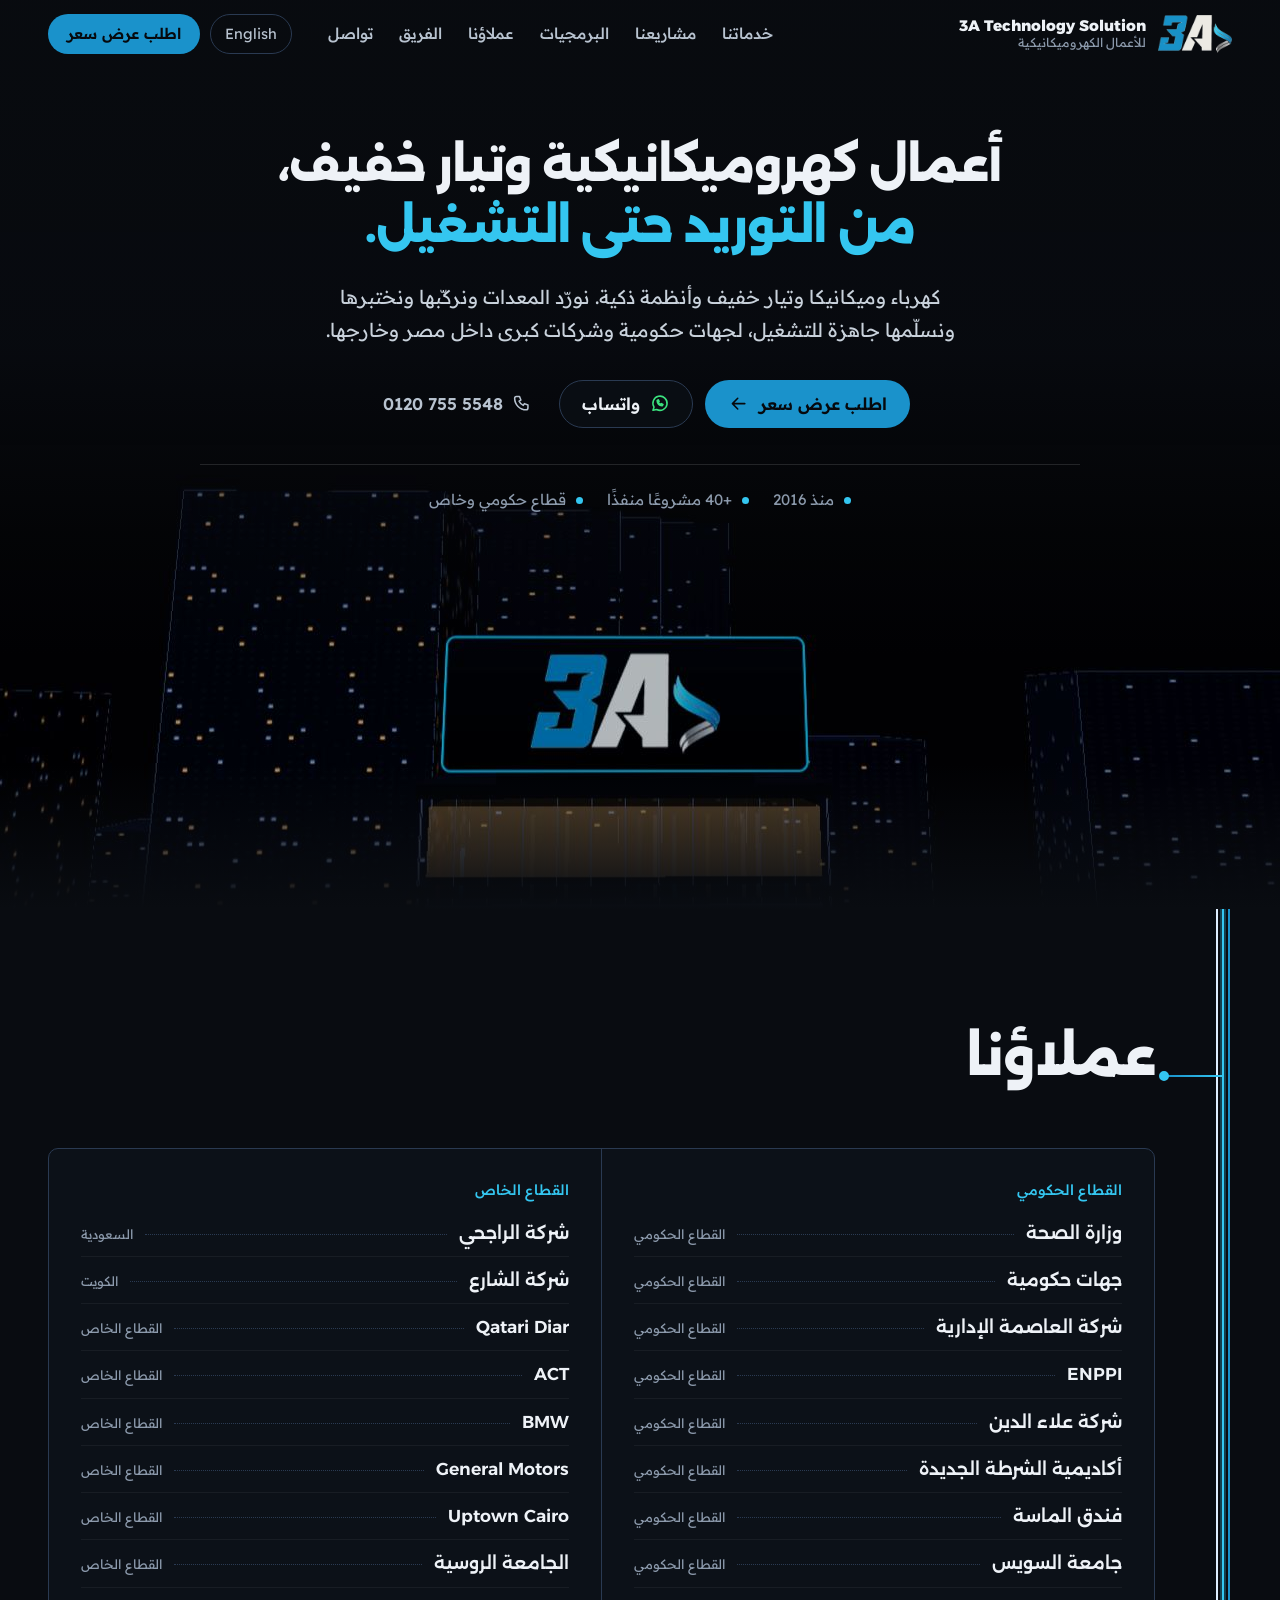
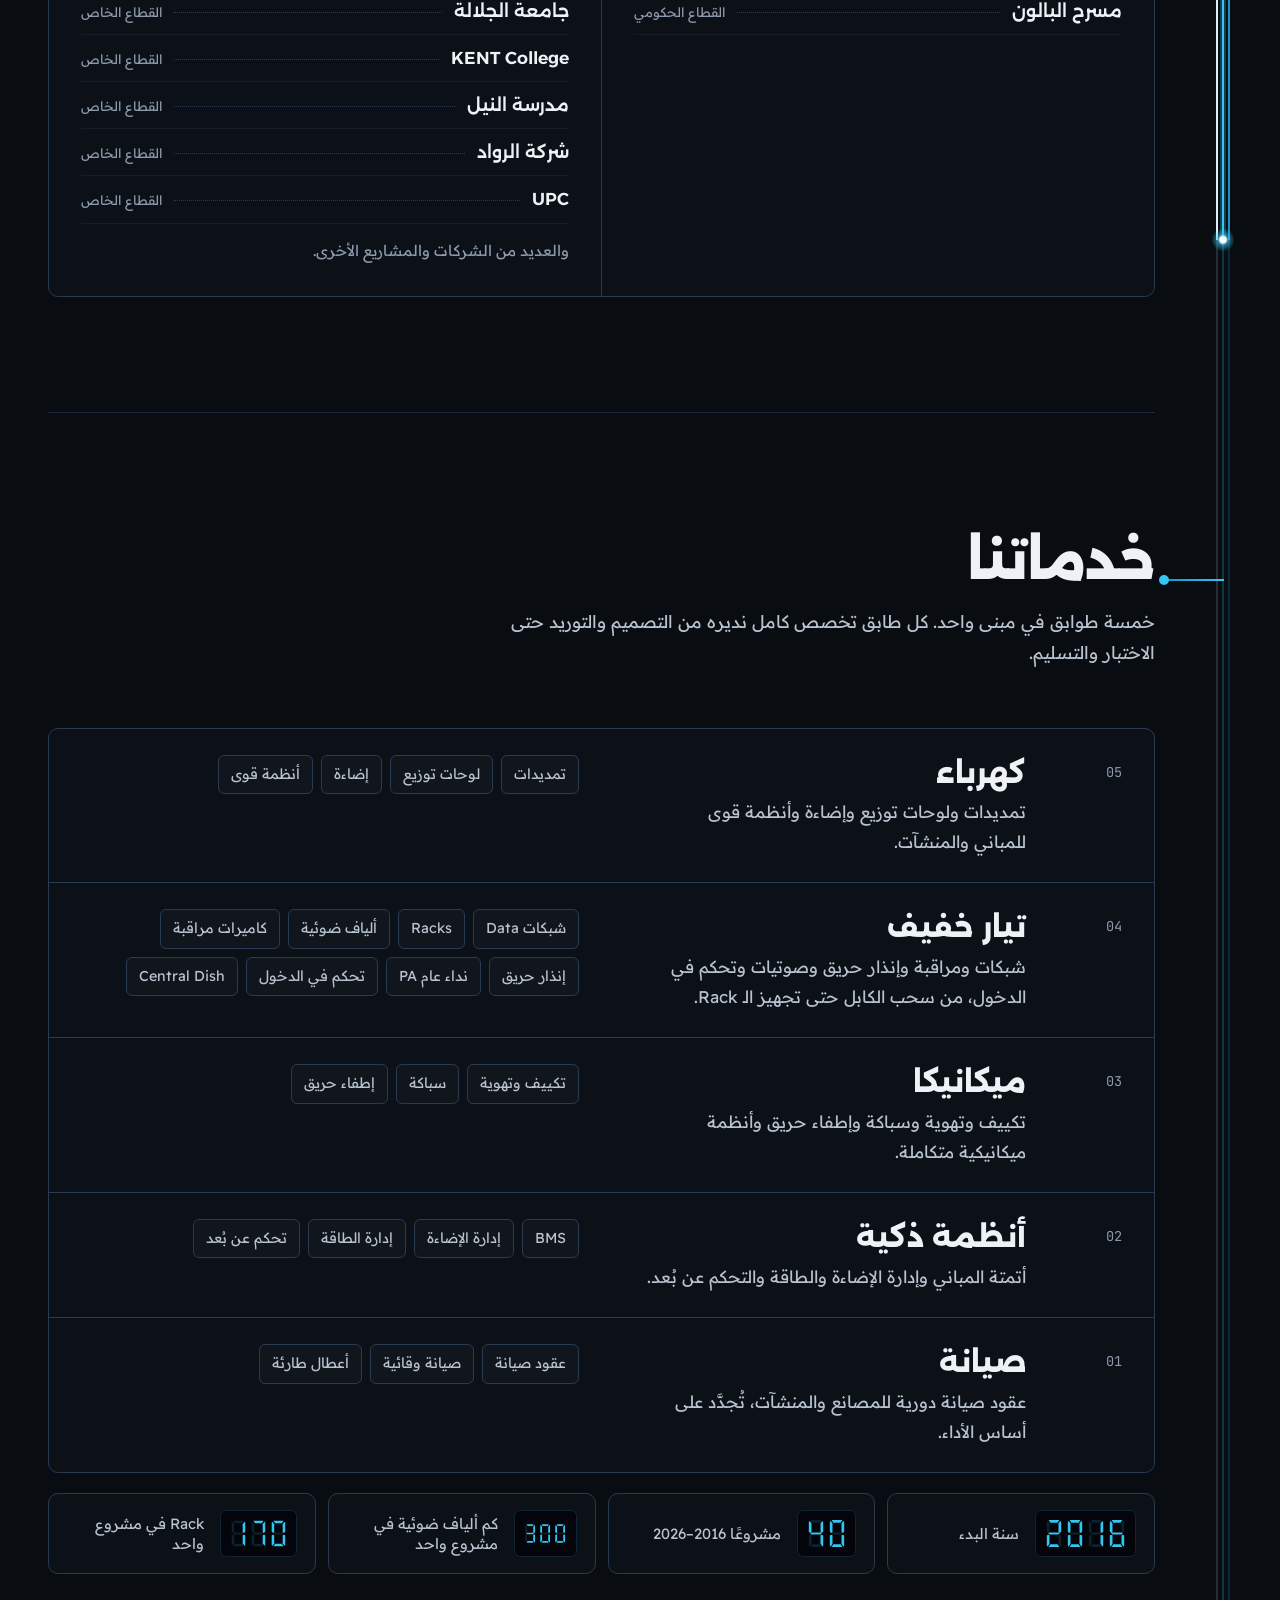
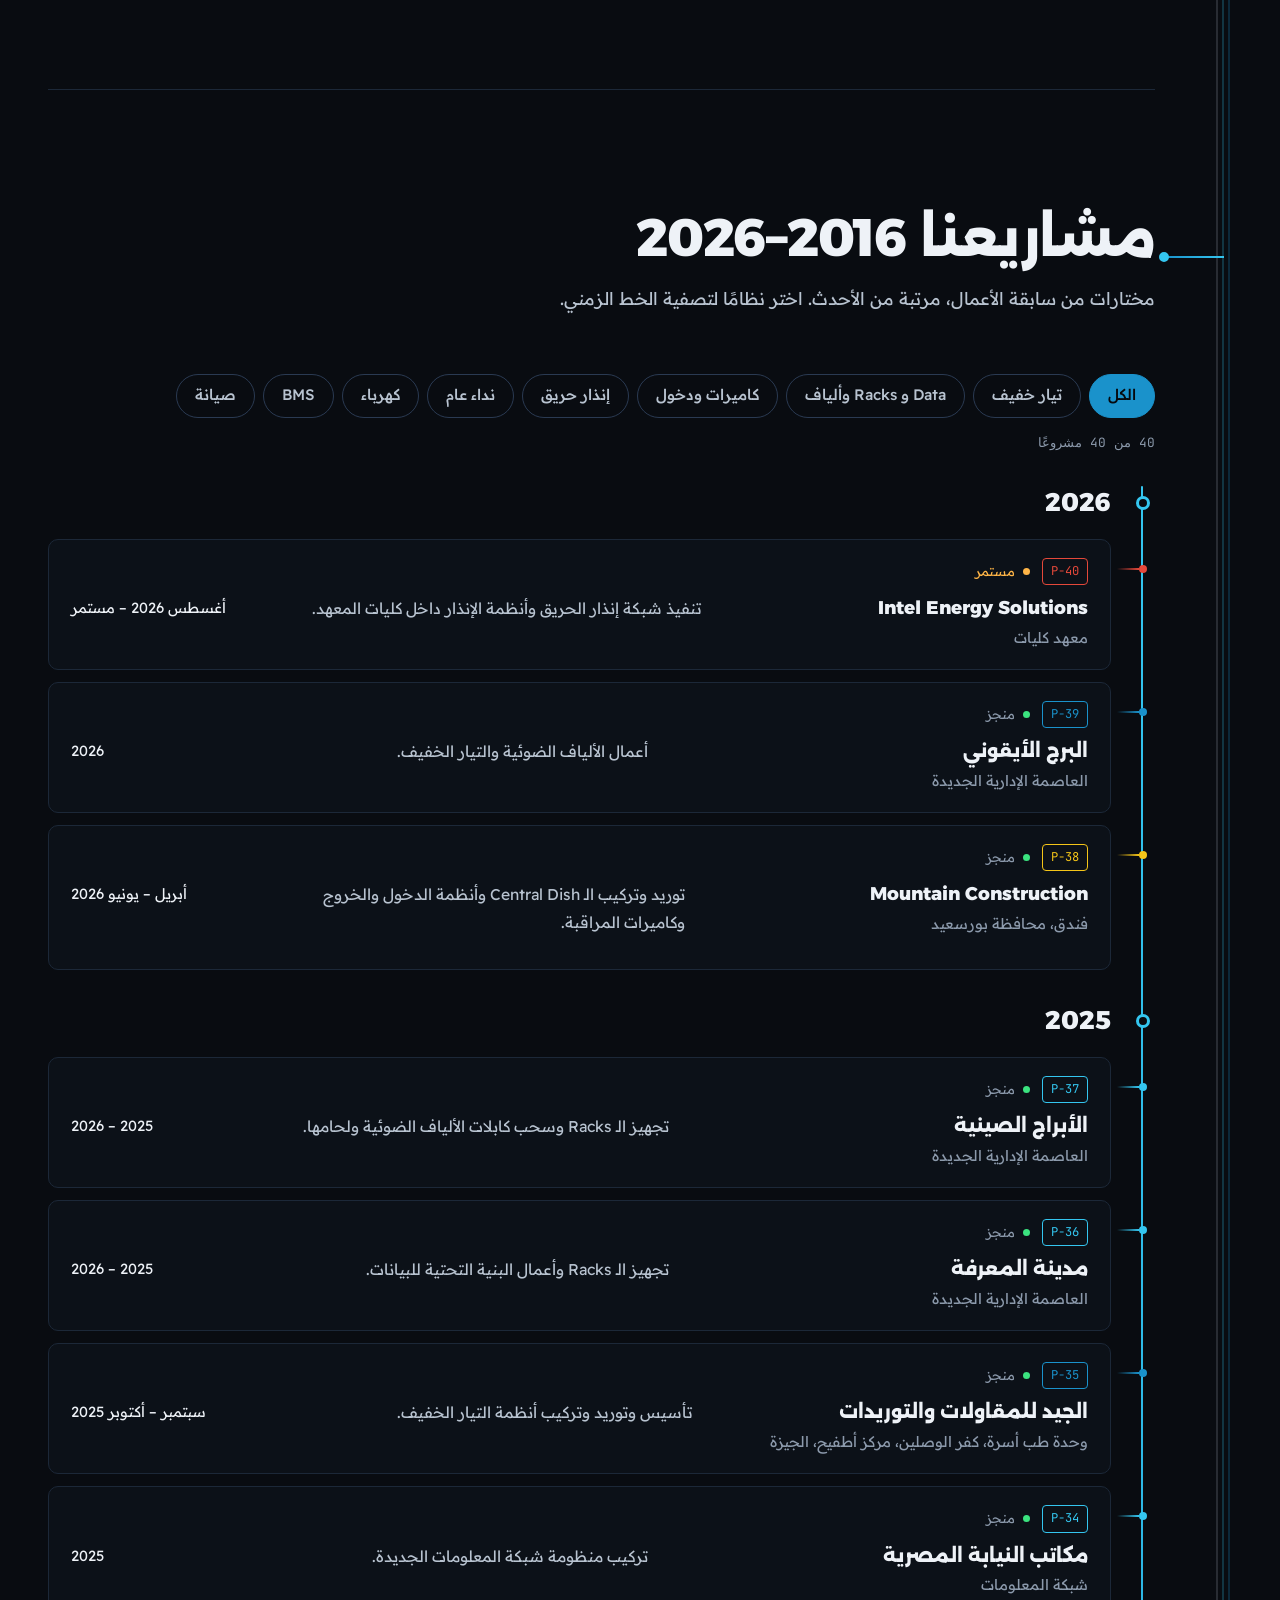
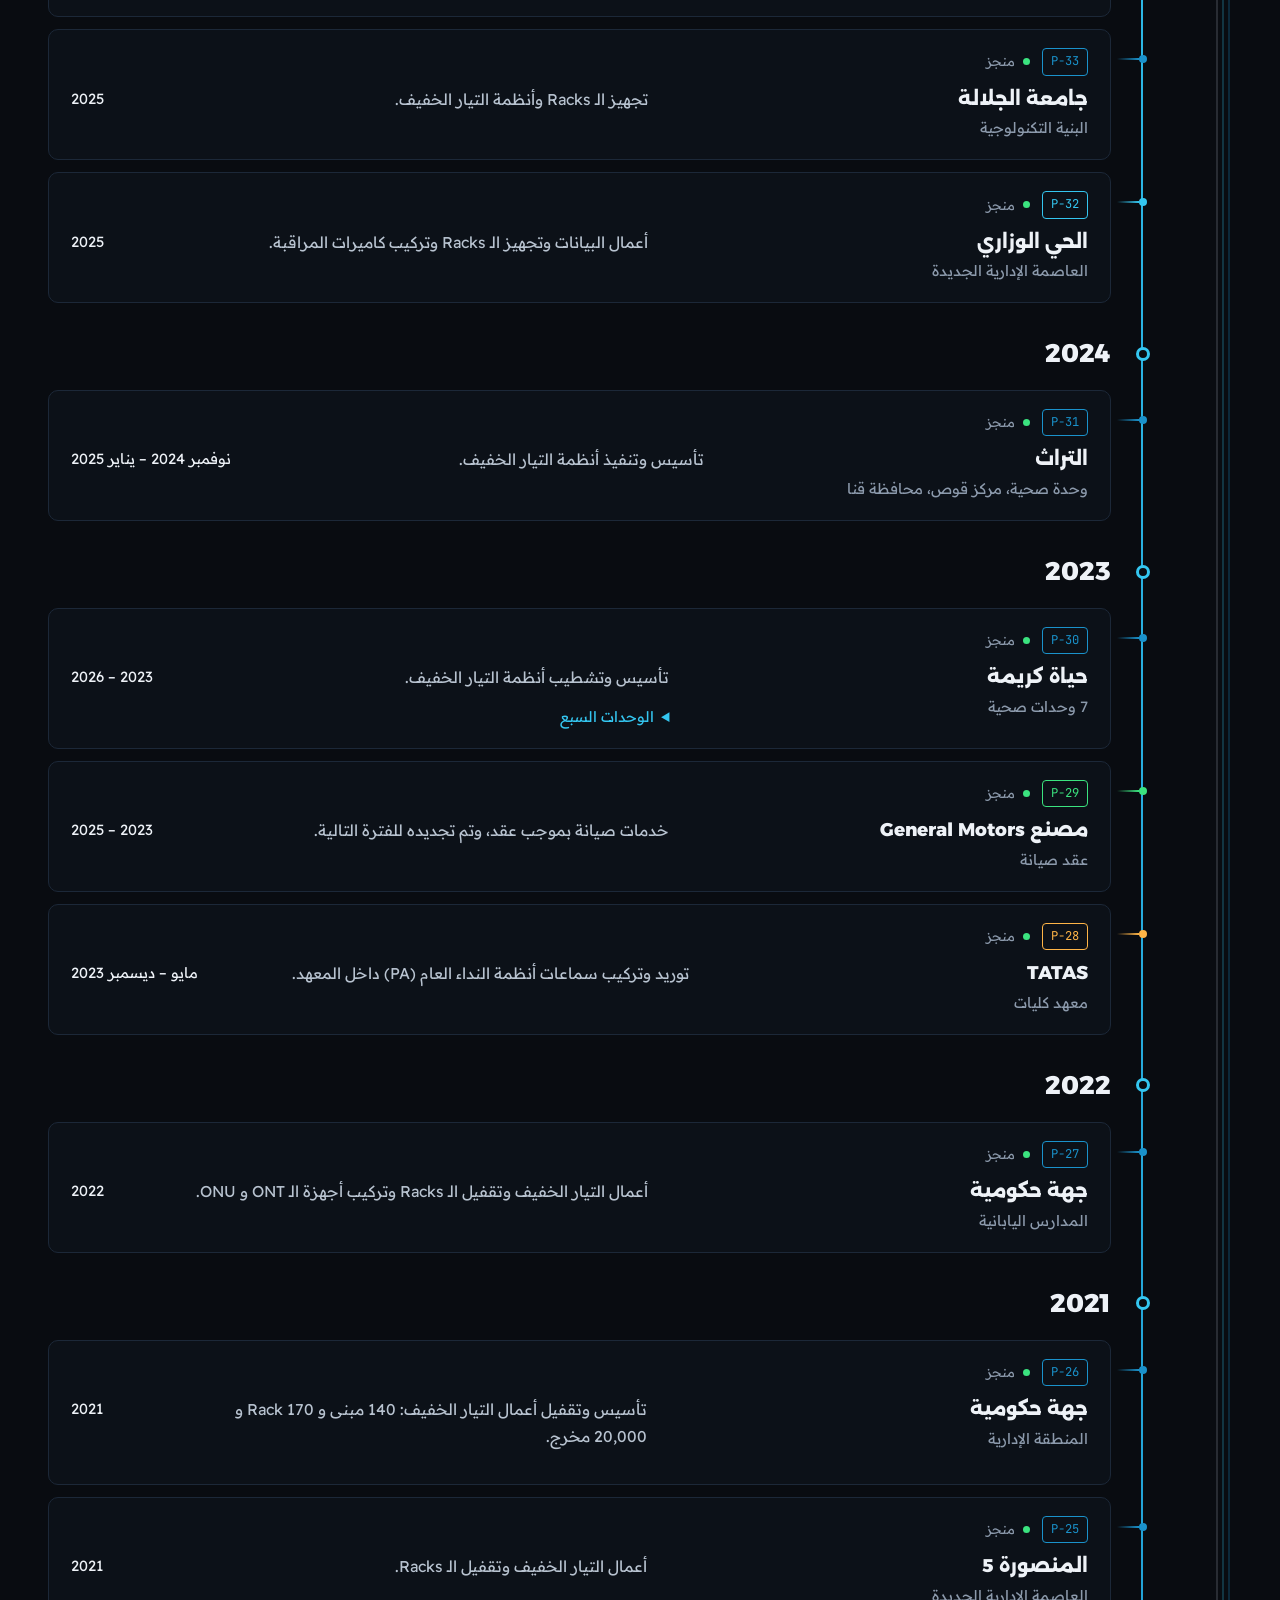
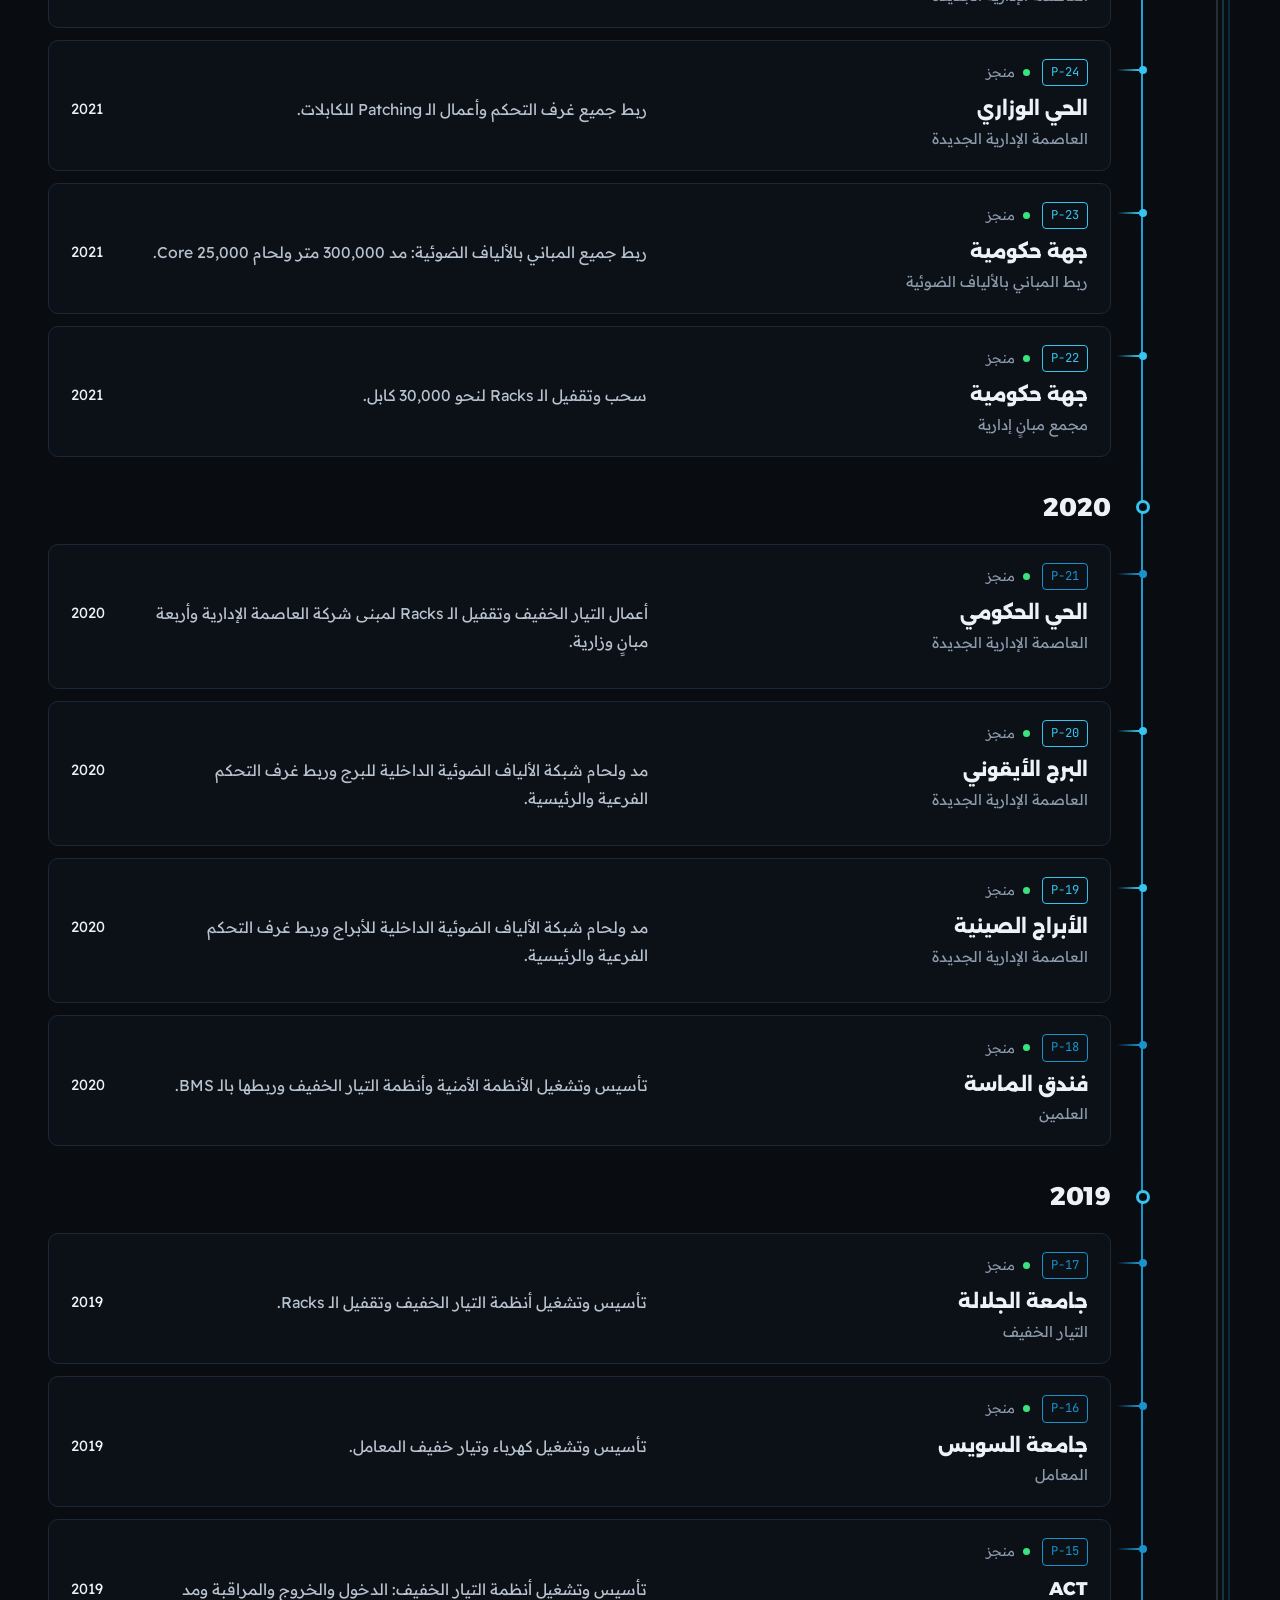
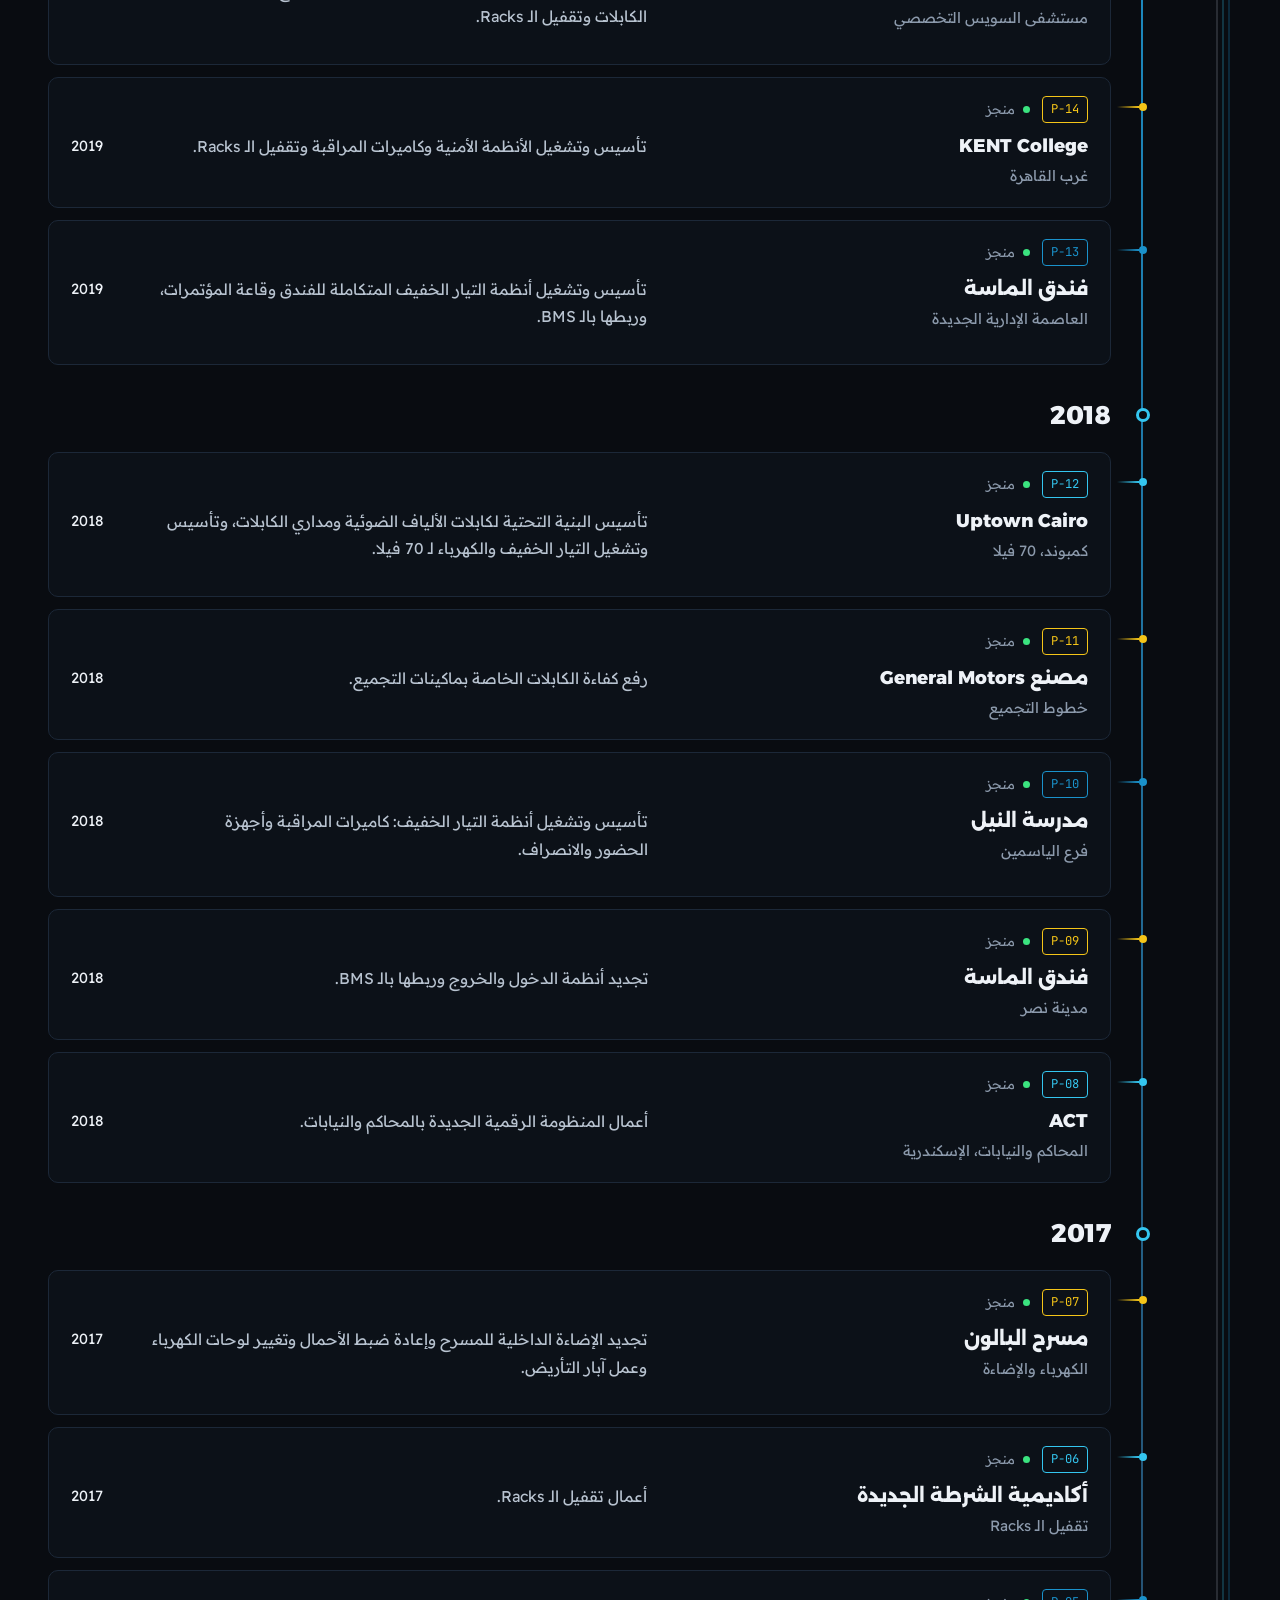
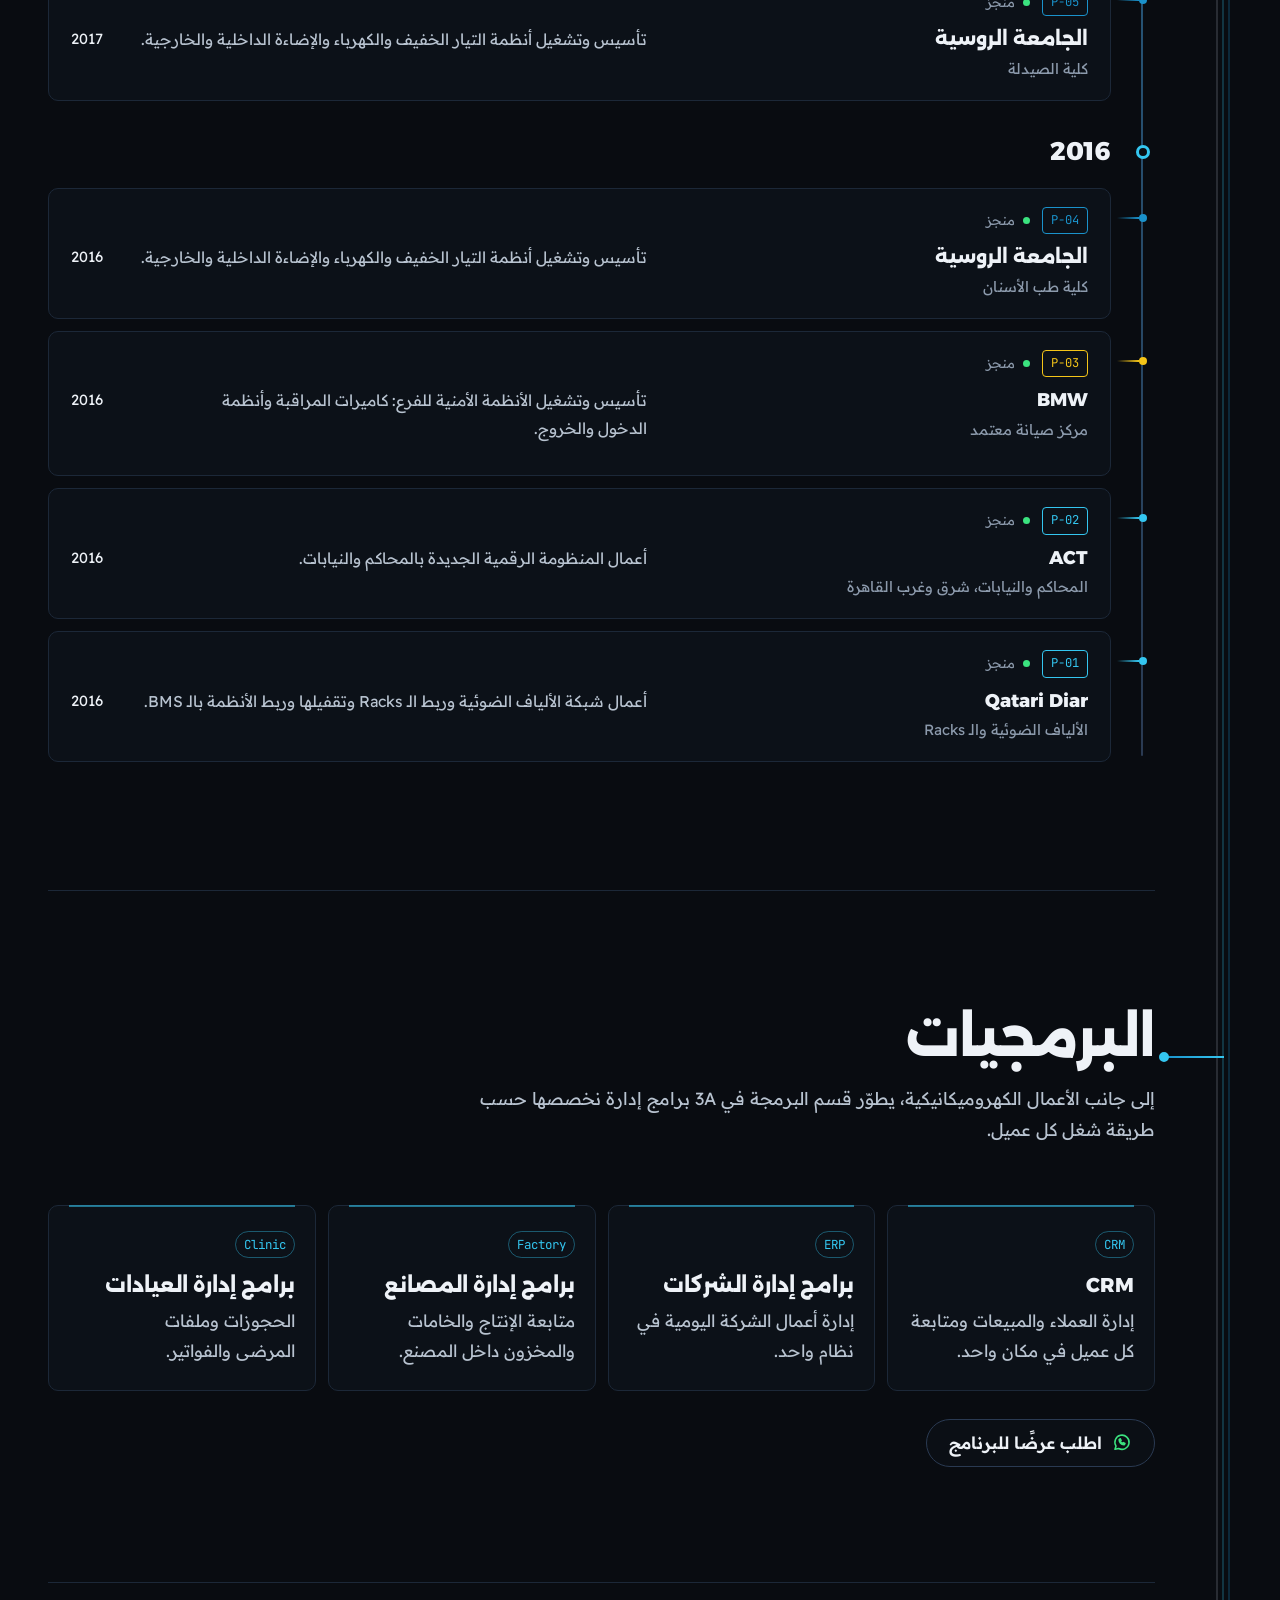
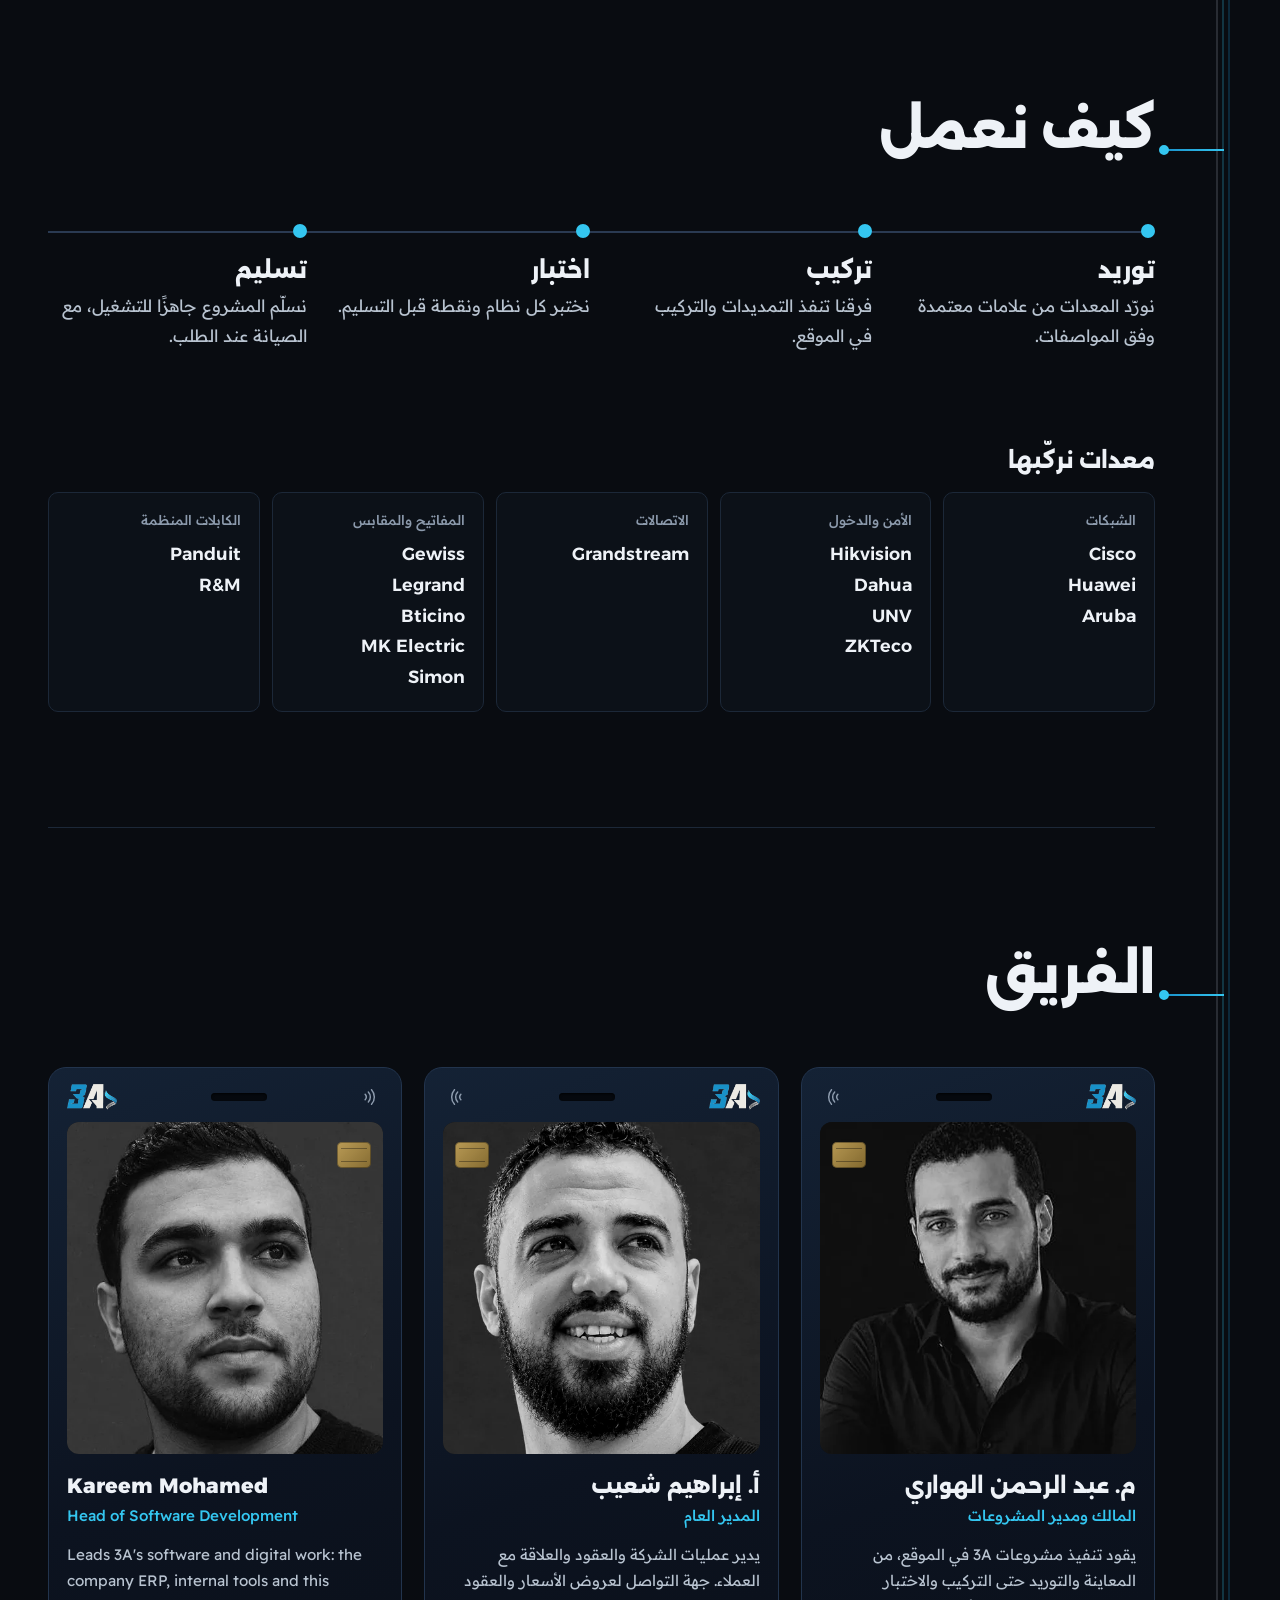
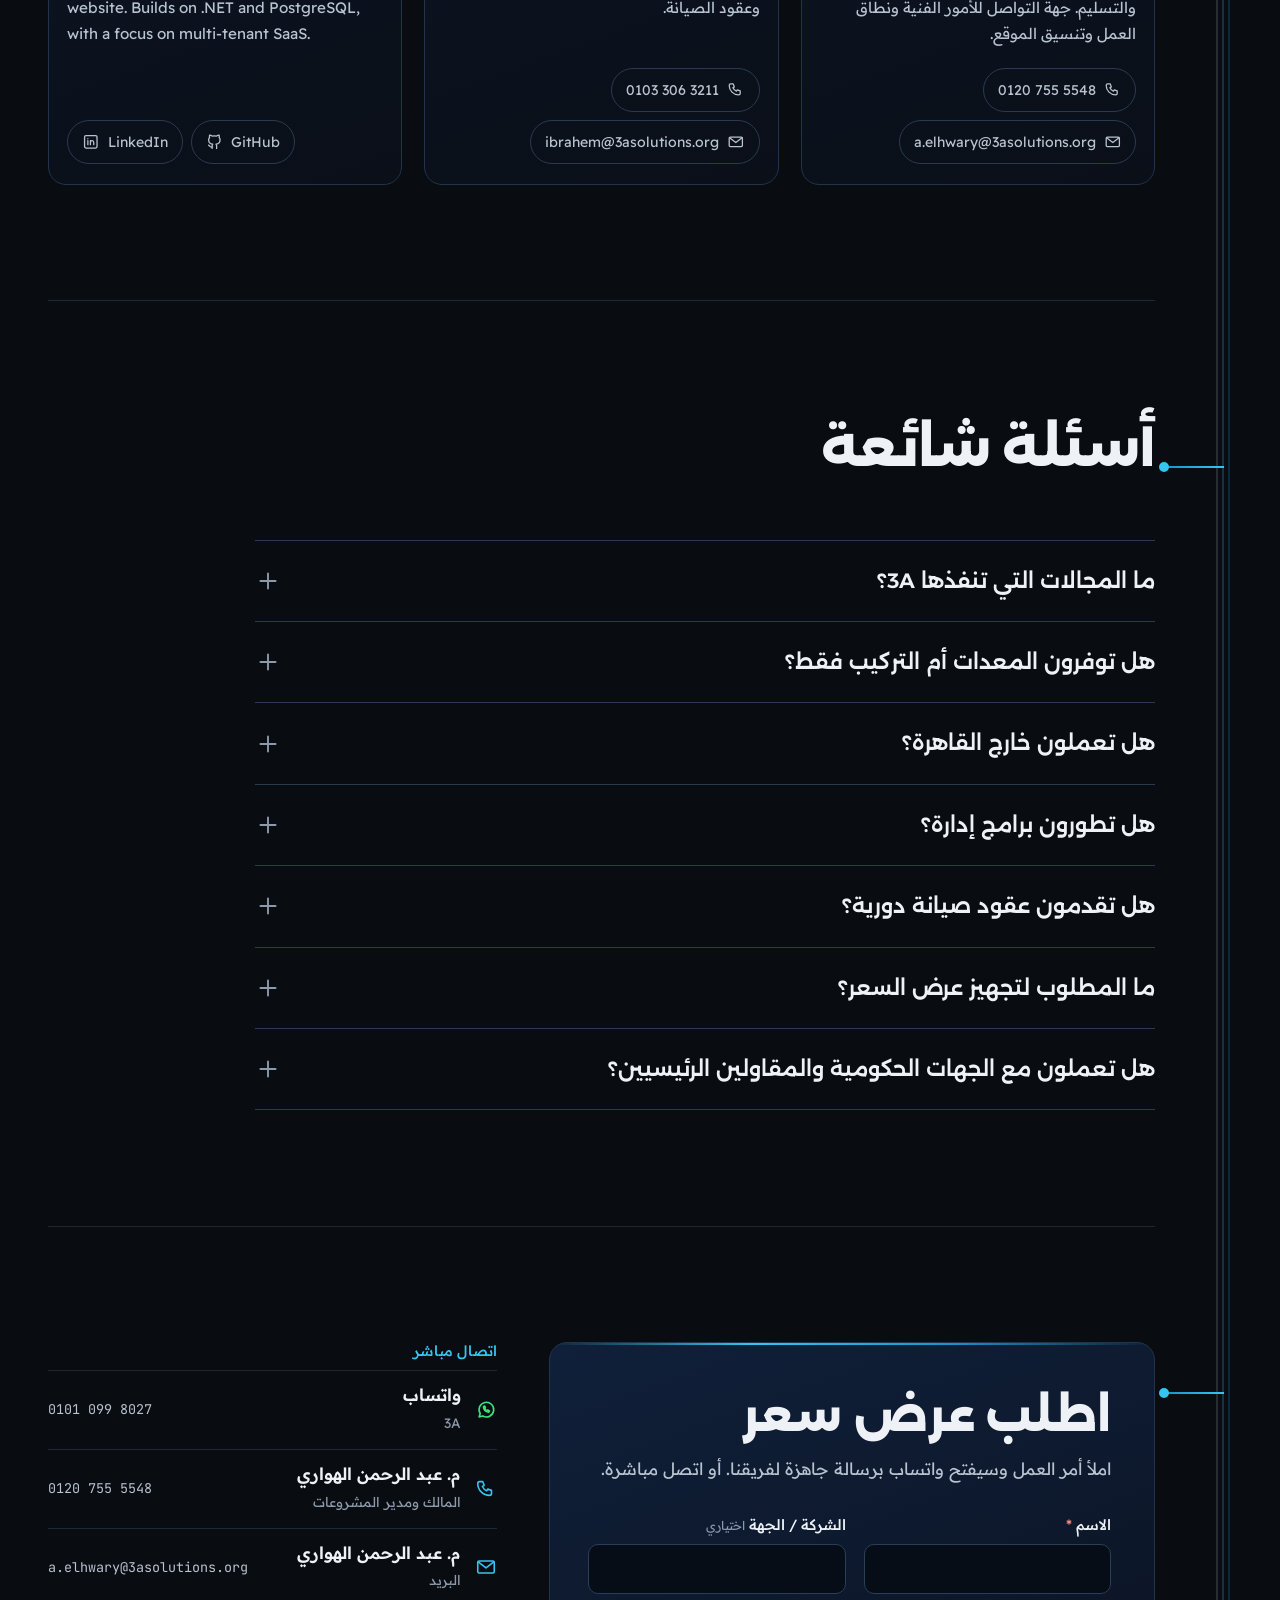
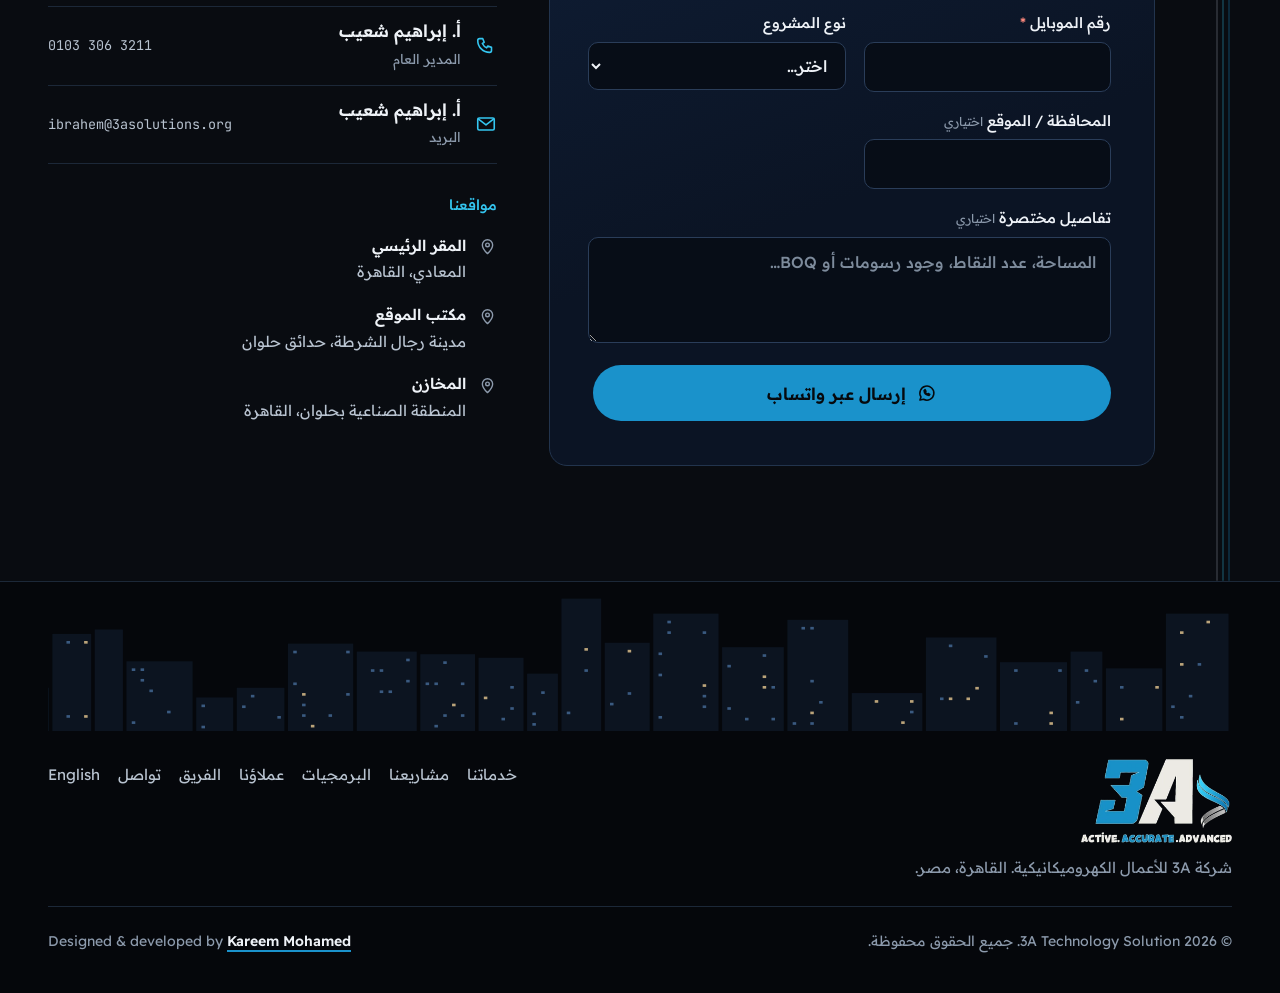
<file: ar/index.html>
<!doctype html>
<html lang="ar" dir="rtl">
<head>
<meta charset="utf-8">
<meta name="viewport" content="width=device-width, initial-scale=1, viewport-fit=cover">
<title>3A للأعمال الكهروميكانيكية | مقاول تيار خفيف وكهرباء في مصر</title>
<meta name="description" content="مقاول كهروميكانيك وتيار خفيف منذ 2016: شبكات Data و Racks، كاميرات مراقبة، إنذار حريق، صوتيات، كهرباء وتكييف. مشاريع بالعاصمة الإدارية. اطلب عرض سعر.">
<link rel="canonical" href="https://3asolutions.org/ar/">
<link rel="alternate" hreflang="en" href="https://3asolutions.org/">
<link rel="alternate" hreflang="ar-EG" href="https://3asolutions.org/ar/">
<link rel="alternate" hreflang="x-default" href="https://3asolutions.org/">
<meta name="theme-color" content="#090c11">
<meta name="color-scheme" content="dark">
<meta name="robots" content="index, follow, max-image-preview:large">
<meta property="og:type" content="website">
<meta property="og:site_name" content="3A Technology Solution">
<meta property="og:locale" content="ar_EG">
<meta property="og:locale:alternate" content="en_US">
<meta property="og:title" content="3A للأعمال الكهروميكانيكية | مقاول تيار خفيف وكهرباء في مصر">
<meta property="og:description" content="مقاول كهروميكانيك وتيار خفيف منذ 2016: شبكات Data و Racks، كاميرات مراقبة، إنذار حريق، صوتيات، كهرباء وتكييف. مشاريع بالعاصمة الإدارية. اطلب عرض سعر.">
<meta property="og:url" content="https://3asolutions.org/ar/">
<meta property="og:image" content="https://3asolutions.org/assets/img/og.jpg">
<meta property="og:image:width" content="1200">
<meta property="og:image:height" content="630">
<meta name="twitter:card" content="summary_large_image">
<link rel="icon" href="../assets/img/icon-64.png" type="image/png" sizes="64x64">
<link rel="apple-touch-icon" href="../assets/img/icon-180.png">
<link rel="preconnect" href="https://fonts.googleapis.com">
<link rel="preconnect" href="https://fonts.gstatic.com" crossorigin>
<link rel="stylesheet" href="https://fonts.googleapis.com/css2?family=Alexandria:wght@600;800&family=JetBrains+Mono:wght@500&family=Readex+Pro:wght@400;500;600&display=swap">
<link rel="stylesheet" href="../assets/css/site.css?v=2026.21">
<script type="application/ld+json">{"@context":"https://schema.org","@graph":[{"@type":"ElectricalContractor","@id":"https://3asolutions.org/#org","name":"3A Technology Solution","alternateName":["3A للأعمال الكهروميكانيكية","3ACo","3A Company"],"url":"https://3asolutions.org/ar/","logo":"https://3asolutions.org/assets/img/logo.png","image":"https://3asolutions.org/assets/img/og.jpg","description":"مقاول كهروميكانيك وتيار خفيف منذ 2016: شبكات Data و Racks، كاميرات مراقبة، إنذار حريق، صوتيات، كهرباء وتكييف. مشاريع بالعاصمة الإدارية. اطلب عرض سعر.","foundingDate":"2016","slogan":"Active. Accurate. Advanced.","telephone":"+201207555548","email":"a.elhwary@3asolutions.org","address":{"@type":"PostalAddress","addressLocality":"المعادي","addressRegion":"القاهرة","addressCountry":"EG"},"areaServed":[{"@type":"Country","name":"Egypt"},{"@type":"Country","name":"Saudi Arabia"},{"@type":"Country","name":"Kuwait"}],"contactPoint":[{"@type":"ContactPoint","telephone":"+201010998027","contactType":"sales","availableLanguage":["Arabic","English"]},{"@type":"ContactPoint","telephone":"+201033063211","contactType":"customer service","availableLanguage":["Arabic"]}],"knowsAbout":["Low current systems","ELV","Structured cabling","Fiber optics","CCTV","Fire alarm","Public address","Access control","MATV","BMS","Electrical installation","HVAC","CRM software","ERP software","Factory management software","Clinic management software"],"hasOfferCatalog":{"@type":"OfferCatalog","name":"خدماتنا","itemListElement":[{"@type":"Offer","itemOffered":{"@type":"Service","name":"كهرباء"}},{"@type":"Offer","itemOffered":{"@type":"Service","name":"تيار خفيف"}},{"@type":"Offer","itemOffered":{"@type":"Service","name":"ميكانيكا"}},{"@type":"Offer","itemOffered":{"@type":"Service","name":"أنظمة ذكية"}},{"@type":"Offer","itemOffered":{"@type":"Service","name":"صيانة"}},{"@type":"Offer","itemOffered":{"@type":"Service","name":"CRM"}},{"@type":"Offer","itemOffered":{"@type":"Service","name":"برامج إدارة الشركات"}},{"@type":"Offer","itemOffered":{"@type":"Service","name":"برامج إدارة المصانع"}},{"@type":"Offer","itemOffered":{"@type":"Service","name":"برامج إدارة العيادات"}}]},"employee":[{"@id":"https://3asolutions.org/#abdelrhman"},{"@id":"https://3asolutions.org/#ibrahim"},{"@id":"https://3asolutions.org/#kareem"}]},{"@type":"WebSite","@id":"https://3asolutions.org/#website","url":"https://3asolutions.org/","name":"3A Technology Solution","inLanguage":["ar","en"],"publisher":{"@id":"https://3asolutions.org/#org"}},{"@type":"WebPage","@id":"https://3asolutions.org/ar/#page","url":"https://3asolutions.org/ar/","name":"3A للأعمال الكهروميكانيكية | مقاول تيار خفيف وكهرباء في مصر","inLanguage":"ar","isPartOf":{"@id":"https://3asolutions.org/#website"},"about":{"@id":"https://3asolutions.org/#org"}},{"@type":"Person","@id":"https://3asolutions.org/#abdelrhman","name":"Abdelrhman El-Hawary","jobTitle":"Owner & Projects Manager","telephone":"+201207555548","email":"a.elhwary@3asolutions.org","image":"https://3asolutions.org/assets/img/abdelrhman.jpg","worksFor":{"@id":"https://3asolutions.org/#org"}},{"@type":"Person","@id":"https://3asolutions.org/#ibrahim","name":"Ibrahim Shoaib","jobTitle":"General Manager","telephone":"+201033063211","email":"ibrahem@3asolutions.org","image":"https://3asolutions.org/assets/img/ibrahim.jpg","worksFor":{"@id":"https://3asolutions.org/#org"}},{"@type":"Person","@id":"https://3asolutions.org/#kareem","name":"Kareem Mohamed","jobTitle":"Head of Software Development","image":"https://3asolutions.org/assets/img/kareem.jpg","worksFor":{"@id":"https://3asolutions.org/#org"},"description":"Leads 3A's software and digital work: the company ERP, internal tools and this website. Builds on .NET and PostgreSQL, with a focus on multi-tenant SaaS.","knowsAbout":[".NET","PostgreSQL","ERP","Multi-tenant SaaS"],"alumniOf":{"@type":"CollegeOrUniversity","name":"Al-Azhar University"},"sameAs":["https://www.linkedin.com/in/kareem-mohamed-swe/","https://github.com/Kimoo193"]},{"@type":"ItemList","name":"مشاريعنا 2016–2026","itemListElement":[{"@type":"ListItem","position":1,"item":{"@type":"CreativeWork","name":"Intel Energy Solutions — معهد كليات","description":"تنفيذ شبكة إنذار الحريق وأنظمة الإنذار داخل كليات المعهد.","temporalCoverage":"أغسطس 2026 – مستمر","creator":{"@id":"https://3asolutions.org/#org"}}},{"@type":"ListItem","position":2,"item":{"@type":"CreativeWork","name":"البرج الأيقوني — العاصمة الإدارية الجديدة","description":"أعمال الألياف الضوئية والتيار الخفيف.","temporalCoverage":"2026","creator":{"@id":"https://3asolutions.org/#org"}}},{"@type":"ListItem","position":3,"item":{"@type":"CreativeWork","name":"Mountain Construction — فندق، محافظة بورسعيد","description":"توريد وتركيب الـ Central Dish وأنظمة الدخول والخروج وكاميرات المراقبة.","temporalCoverage":"أبريل – يونيو 2026","creator":{"@id":"https://3asolutions.org/#org"}}},{"@type":"ListItem","position":4,"item":{"@type":"CreativeWork","name":"الأبراج الصينية — العاصمة الإدارية الجديدة","description":"تجهيز الـ Racks وسحب كابلات الألياف الضوئية ولحامها.","temporalCoverage":"2025 – 2026","creator":{"@id":"https://3asolutions.org/#org"}}},{"@type":"ListItem","position":5,"item":{"@type":"CreativeWork","name":"مدينة المعرفة — العاصمة الإدارية الجديدة","description":"تجهيز الـ Racks وأعمال البنية التحتية للبيانات.","temporalCoverage":"2025 – 2026","creator":{"@id":"https://3asolutions.org/#org"}}},{"@type":"ListItem","position":6,"item":{"@type":"CreativeWork","name":"الجيد للمقاولات والتوريدات — وحدة طب أسرة، كفر الوصلين، مركز أطفيح، الجيزة","description":"تأسيس وتوريد وتركيب أنظمة التيار الخفيف.","temporalCoverage":"سبتمبر – أكتوبر 2025","creator":{"@id":"https://3asolutions.org/#org"}}},{"@type":"ListItem","position":7,"item":{"@type":"CreativeWork","name":"مكاتب النيابة المصرية — شبكة المعلومات","description":"تركيب منظومة شبكة المعلومات الجديدة.","temporalCoverage":"2025","creator":{"@id":"https://3asolutions.org/#org"}}},{"@type":"ListItem","position":8,"item":{"@type":"CreativeWork","name":"جامعة الجلالة — البنية التكنولوجية","description":"تجهيز الـ Racks وأنظمة التيار الخفيف.","temporalCoverage":"2025","creator":{"@id":"https://3asolutions.org/#org"}}},{"@type":"ListItem","position":9,"item":{"@type":"CreativeWork","name":"الحي الوزاري — العاصمة الإدارية الجديدة","description":"أعمال البيانات وتجهيز الـ Racks وتركيب كاميرات المراقبة.","temporalCoverage":"2025","creator":{"@id":"https://3asolutions.org/#org"}}},{"@type":"ListItem","position":10,"item":{"@type":"CreativeWork","name":"التراث — وحدة صحية، مركز قوص، محافظة قنا","description":"تأسيس وتنفيذ أنظمة التيار الخفيف.","temporalCoverage":"نوفمبر 2024 – يناير 2025","creator":{"@id":"https://3asolutions.org/#org"}}},{"@type":"ListItem","position":11,"item":{"@type":"CreativeWork","name":"حياة كريمة — 7 وحدات صحية","description":"تأسيس وتشطيب أنظمة التيار الخفيف.","temporalCoverage":"2023 – 2026","creator":{"@id":"https://3asolutions.org/#org"}}},{"@type":"ListItem","position":12,"item":{"@type":"CreativeWork","name":"مصنع General Motors — عقد صيانة","description":"خدمات صيانة بموجب عقد، وتم تجديده للفترة التالية.","temporalCoverage":"2023 – 2025","creator":{"@id":"https://3asolutions.org/#org"}}},{"@type":"ListItem","position":13,"item":{"@type":"CreativeWork","name":"TATAS — معهد كليات","description":"توريد وتركيب سماعات أنظمة النداء العام (PA) داخل المعهد.","temporalCoverage":"مايو – ديسمبر 2023","creator":{"@id":"https://3asolutions.org/#org"}}},{"@type":"ListItem","position":14,"item":{"@type":"CreativeWork","name":"جهة حكومية — المدارس اليابانية","description":"أعمال التيار الخفيف وتقفيل الـ Racks وتركيب أجهزة الـ ONT و ONU.","temporalCoverage":"2022","creator":{"@id":"https://3asolutions.org/#org"}}},{"@type":"ListItem","position":15,"item":{"@type":"CreativeWork","name":"جهة حكومية — المنطقة الإدارية","description":"تأسيس وتقفيل أعمال التيار الخفيف: 140 مبنى و 170 Rack و 20,000 مخرج.","temporalCoverage":"2021","creator":{"@id":"https://3asolutions.org/#org"}}},{"@type":"ListItem","position":16,"item":{"@type":"CreativeWork","name":"المنصورة 5 — العاصمة الإدارية الجديدة","description":"أعمال التيار الخفيف وتقفيل الـ Racks.","temporalCoverage":"2021","creator":{"@id":"https://3asolutions.org/#org"}}},{"@type":"ListItem","position":17,"item":{"@type":"CreativeWork","name":"الحي الوزاري — العاصمة الإدارية الجديدة","description":"ربط جميع غرف التحكم وأعمال الـ Patching للكابلات.","temporalCoverage":"2021","creator":{"@id":"https://3asolutions.org/#org"}}},{"@type":"ListItem","position":18,"item":{"@type":"CreativeWork","name":"جهة حكومية — ربط المباني بالألياف الضوئية","description":"ربط جميع المباني بالألياف الضوئية: مد 300,000 متر ولحام 25,000 Core.","temporalCoverage":"2021","creator":{"@id":"https://3asolutions.org/#org"}}},{"@type":"ListItem","position":19,"item":{"@type":"CreativeWork","name":"جهة حكومية — مجمع مبانٍ إدارية","description":"سحب وتقفيل الـ Racks لنحو 30,000 كابل.","temporalCoverage":"2021","creator":{"@id":"https://3asolutions.org/#org"}}},{"@type":"ListItem","position":20,"item":{"@type":"CreativeWork","name":"الحي الحكومي — العاصمة الإدارية الجديدة","description":"أعمال التيار الخفيف وتقفيل الـ Racks لمبنى شركة العاصمة الإدارية وأربعة مبانٍ وزارية.","temporalCoverage":"2020","creator":{"@id":"https://3asolutions.org/#org"}}},{"@type":"ListItem","position":21,"item":{"@type":"CreativeWork","name":"البرج الأيقوني — العاصمة الإدارية الجديدة","description":"مد ولحام شبكة الألياف الضوئية الداخلية للبرج وربط غرف التحكم الفرعية والرئيسية.","temporalCoverage":"2020","creator":{"@id":"https://3asolutions.org/#org"}}},{"@type":"ListItem","position":22,"item":{"@type":"CreativeWork","name":"الأبراج الصينية — العاصمة الإدارية الجديدة","description":"مد ولحام شبكة الألياف الضوئية الداخلية للأبراج وربط غرف التحكم الفرعية والرئيسية.","temporalCoverage":"2020","creator":{"@id":"https://3asolutions.org/#org"}}},{"@type":"ListItem","position":23,"item":{"@type":"CreativeWork","name":"فندق الماسة — العلمين","description":"تأسيس وتشغيل الأنظمة الأمنية وأنظمة التيار الخفيف وربطها بالـ BMS.","temporalCoverage":"2020","creator":{"@id":"https://3asolutions.org/#org"}}},{"@type":"ListItem","position":24,"item":{"@type":"CreativeWork","name":"جامعة الجلالة — التيار الخفيف","description":"تأسيس وتشغيل أنظمة التيار الخفيف وتقفيل الـ Racks.","temporalCoverage":"2019","creator":{"@id":"https://3asolutions.org/#org"}}},{"@type":"ListItem","position":25,"item":{"@type":"CreativeWork","name":"جامعة السويس — المعامل","description":"تأسيس وتشغيل كهرباء وتيار خفيف المعامل.","temporalCoverage":"2019","creator":{"@id":"https://3asolutions.org/#org"}}},{"@type":"ListItem","position":26,"item":{"@type":"CreativeWork","name":"ACT — مستشفى السويس التخصصي","description":"تأسيس وتشغيل أنظمة التيار الخفيف: الدخول والخروج والمراقبة ومد الكابلات وتقفيل الـ Racks.","temporalCoverage":"2019","creator":{"@id":"https://3asolutions.org/#org"}}},{"@type":"ListItem","position":27,"item":{"@type":"CreativeWork","name":"KENT College — غرب القاهرة","description":"تأسيس وتشغيل الأنظمة الأمنية وكاميرات المراقبة وتقفيل الـ Racks.","temporalCoverage":"2019","creator":{"@id":"https://3asolutions.org/#org"}}},{"@type":"ListItem","position":28,"item":{"@type":"CreativeWork","name":"فندق الماسة — العاصمة الإدارية الجديدة","description":"تأسيس وتشغيل أنظمة التيار الخفيف المتكاملة للفندق وقاعة المؤتمرات، وربطها بالـ BMS.","temporalCoverage":"2019","creator":{"@id":"https://3asolutions.org/#org"}}},{"@type":"ListItem","position":29,"item":{"@type":"CreativeWork","name":"Uptown Cairo — كمبوند، 70 فيلا","description":"تأسيس البنية التحتية لكابلات الألياف الضوئية ومداري الكابلات، وتأسيس وتشغيل التيار الخفيف والكهرباء لـ 70 فيلا.","temporalCoverage":"2018","creator":{"@id":"https://3asolutions.org/#org"}}},{"@type":"ListItem","position":30,"item":{"@type":"CreativeWork","name":"مصنع General Motors — خطوط التجميع","description":"رفع كفاءة الكابلات الخاصة بماكينات التجميع.","temporalCoverage":"2018","creator":{"@id":"https://3asolutions.org/#org"}}},{"@type":"ListItem","position":31,"item":{"@type":"CreativeWork","name":"مدرسة النيل — فرع الياسمين","description":"تأسيس وتشغيل أنظمة التيار الخفيف: كاميرات المراقبة وأجهزة الحضور والانصراف.","temporalCoverage":"2018","creator":{"@id":"https://3asolutions.org/#org"}}},{"@type":"ListItem","position":32,"item":{"@type":"CreativeWork","name":"فندق الماسة — مدينة نصر","description":"تجديد أنظمة الدخول والخروج وربطها بالـ BMS.","temporalCoverage":"2018","creator":{"@id":"https://3asolutions.org/#org"}}},{"@type":"ListItem","position":33,"item":{"@type":"CreativeWork","name":"ACT — المحاكم والنيابات، الإسكندرية","description":"أعمال المنظومة الرقمية الجديدة بالمحاكم والنيابات.","temporalCoverage":"2018","creator":{"@id":"https://3asolutions.org/#org"}}},{"@type":"ListItem","position":34,"item":{"@type":"CreativeWork","name":"مسرح البالون — الكهرباء والإضاءة","description":"تجديد الإضاءة الداخلية للمسرح وإعادة ضبط الأحمال وتغيير لوحات الكهرباء وعمل آبار التأريض.","temporalCoverage":"2017","creator":{"@id":"https://3asolutions.org/#org"}}},{"@type":"ListItem","position":35,"item":{"@type":"CreativeWork","name":"أكاديمية الشرطة الجديدة — تقفيل الـ Racks","description":"أعمال تقفيل الـ Racks.","temporalCoverage":"2017","creator":{"@id":"https://3asolutions.org/#org"}}},{"@type":"ListItem","position":36,"item":{"@type":"CreativeWork","name":"الجامعة الروسية — كلية الصيدلة","description":"تأسيس وتشغيل أنظمة التيار الخفيف والكهرباء والإضاءة الداخلية والخارجية.","temporalCoverage":"2017","creator":{"@id":"https://3asolutions.org/#org"}}},{"@type":"ListItem","position":37,"item":{"@type":"CreativeWork","name":"الجامعة الروسية — كلية طب الأسنان","description":"تأسيس وتشغيل أنظمة التيار الخفيف والكهرباء والإضاءة الداخلية والخارجية.","temporalCoverage":"2016","creator":{"@id":"https://3asolutions.org/#org"}}},{"@type":"ListItem","position":38,"item":{"@type":"CreativeWork","name":"BMW — مركز صيانة معتمد","description":"تأسيس وتشغيل الأنظمة الأمنية للفرع: كاميرات المراقبة وأنظمة الدخول والخروج.","temporalCoverage":"2016","creator":{"@id":"https://3asolutions.org/#org"}}},{"@type":"ListItem","position":39,"item":{"@type":"CreativeWork","name":"ACT — المحاكم والنيابات، شرق وغرب القاهرة","description":"أعمال المنظومة الرقمية الجديدة بالمحاكم والنيابات.","temporalCoverage":"2016","creator":{"@id":"https://3asolutions.org/#org"}}},{"@type":"ListItem","position":40,"item":{"@type":"CreativeWork","name":"Qatari Diar — الألياف الضوئية والـ Racks","description":"أعمال شبكة الألياف الضوئية وربط الـ Racks وتقفيلها وربط الأنظمة بالـ BMS.","temporalCoverage":"2016","creator":{"@id":"https://3asolutions.org/#org"}}}]},{"@type":"FAQPage","inLanguage":"ar","mainEntity":[{"@type":"Question","name":"ما المجالات التي تنفذها 3A؟","acceptedAnswer":{"@type":"Answer","text":"الكهرباء (تمديدات ولوحات وإضاءة وقوى)، والميكانيكا (تكييف وتهوية وسباكة وإطفاء)، والتيار الخفيف (شبكات Data و Racks وألياف ضوئية وكاميرات وإنذار حريق ونداء عام وتحكم في الدخول و Central Dish)، والأنظمة الذكية، وعقود الصيانة."}},{"@type":"Question","name":"هل توفرون المعدات أم التركيب فقط؟","acceptedAnswer":{"@type":"Answer","text":"الاثنين. نورّد المعدات ونركّبها ونختبرها ونسلّمها جاهزة للتشغيل، ويمكننا التنفيذ على معدات يوفرها العميل."}},{"@type":"Question","name":"هل تعملون خارج القاهرة؟","acceptedAnswer":{"@type":"Answer","text":"نعم. نفذنا مشاريع في العاصمة الإدارية والإسكندرية والسويس والعلمين والجيزة وقنا وبورسعيد ومراكز حياة كريمة، ولدينا عملاء من القطاع الخاص في السعودية والكويت."}},{"@type":"Question","name":"هل تطورون برامج إدارة؟","acceptedAnswer":{"@type":"Answer","text":"نعم. قسم البرمجة في 3A يطوّر أنظمة CRM وبرامج إدارة الشركات والمصانع والعيادات، ويخصصها حسب طريقة شغل كل عميل."}},{"@type":"Question","name":"هل تقدمون عقود صيانة دورية؟","acceptedAnswer":{"@type":"Answer","text":"نعم. مثال ذلك عقد صيانة مصنع General Motors الذي جُدِّد للفترة التالية."}},{"@type":"Question","name":"ما المطلوب لتجهيز عرض السعر؟","acceptedAnswer":{"@type":"Answer","text":"أرسل الرسومات أو جدول الكميات (BOQ) وموقع المشروع والموعد المطلوب عبر واتساب أو النموذج أدناه، ونرجع لك بعد مراجعتها."}},{"@type":"Question","name":"هل تعملون مع الجهات الحكومية والمقاولين الرئيسيين؟","acceptedAnswer":{"@type":"Answer","text":"نعم. عملنا مع جهات بالقطاع الحكومي وشركة العاصمة الإدارية و ENPPI، وكمقاول باطن لشركات مقاولات مثل الجيد و Mountain Construction."}}]}]}</script>
</head>
<body>
<a class="skip" href="#main">تخطَّ إلى المحتوى</a>

<header class="top" id="top">
  <div class="top-in">
    <a class="logo" href="#top" aria-label="3A Technology Solution">
      <picture><source srcset="../assets/img/logo-mark-dark-96.webp" type="image/webp"><img class="logo-mark" src="../assets/img/logo-mark-dark-96.png" width="186" height="96" alt=""></picture>
      <span class="logo-txt"><strong lang="en">3A Technology Solution</strong><small>للأعمال الكهروميكانيكية</small></span>
    </a>
    <nav class="nav" id="nav" aria-label="الرئيسية">
      <ul><li><a href="#services">خدماتنا</a></li><li><a href="#projects">مشاريعنا</a></li><li><a href="#software">البرمجيات</a></li><li><a href="#clients">عملاؤنا</a></li><li><a href="#team">الفريق</a></li><li><a href="#contact">تواصل</a></li></ul>
    </nav>
    <div class="top-actions">
      <a class="lang" href="../" hreflang="en" lang="en" data-lang="en">English</a>
      <a class="btn btn-brand btn-sm hide-sm" href="#contact">اطلب عرض سعر</a>
      <button class="menu-btn" type="button" aria-controls="nav" aria-expanded="false" aria-label="القائمة"><svg class="ic" viewBox="0 0 24 24" aria-hidden="true" focusable="false"><path d="M4 7h16M4 12h16M4 17h16"/></svg></button>
    </div>
  </div>
</header>

<main id="main">

  <section class="hero hero-cine" aria-labelledby="h1">
    <div class="cine" id="scene">
      <img class="cine-poster" src="../assets/img/hero-poster-ar.jpg" width="1280" height="920" alt="مدينة ليلًا تنطلق فيها خطوط الكهرباء والبيانات المضيئة من الشارع وتصعد على واجهة برج 3A فتضيء أدواره" fetchpriority="high" decoding="async">
    </div>
    <div class="cine-shade" aria-hidden="true"></div>
    <div class="cine-wipe" aria-hidden="true"></div>
    <div class="hero-text">
      <h1 id="h1">أعمال كهروميكانيكية وتيار خفيف، <em>من التوريد حتى التشغيل.</em></h1>
      <p class="lede">كهرباء وميكانيكا وتيار خفيف وأنظمة ذكية. نورّد المعدات ونركّبها ونختبرها ونسلّمها جاهزة للتشغيل، لجهات حكومية وشركات كبرى داخل مصر وخارجها.</p>
      <div class="ctas">
        <a class="btn btn-brand" href="#contact">اطلب عرض سعر<svg class="ic arr" viewBox="0 0 24 24" aria-hidden="true" focusable="false"><path d="M5 12h14M13 6l6 6-6 6"/></svg></a>
        <a class="btn btn-line" href="https://wa.me/201010998027?text=%D8%A7%D9%84%D8%B3%D9%84%D8%A7%D9%85%20%D8%B9%D9%84%D9%8A%D9%83%D9%85%D8%8C%20%D8%A3%D8%B1%D9%8A%D8%AF%20%D8%A7%D9%84%D8%A7%D8%B3%D8%AA%D9%81%D8%B3%D8%A7%D8%B1%20%D8%B9%D9%86%20%D9%85%D8%B4%D8%B1%D9%88%D8%B9." target="_blank" rel="noopener"><svg class="ic" viewBox="0 0 24 24" aria-hidden="true" focusable="false"><path d="M4.5 19.5l1.2-3.6A8 8 0 1 1 8.6 18.6z"/><path d="M9.2 8.6c.2 2.8 2.6 5.3 5.6 5.8l1-1.4-1.9-1-1 .8c-1-.5-1.8-1.3-2.3-2.3l.8-1-1-1.9z"/></svg>واتساب</a>
        <a class="btn btn-ghost" href="tel:+201207555548"><svg class="ic" viewBox="0 0 24 24" aria-hidden="true" focusable="false"><path d="M5 4h3.5l1.5 4-2 1.3a10 10 0 0 0 4.7 4.7L14 12l4 1.5V17a2 2 0 0 1-2 2A13 13 0 0 1 3 6a2 2 0 0 1 2-2z"/></svg><span dir="ltr">0120 755 5548</span></a>
      </div>
      <ul class="proof"><li>منذ 2016</li><li>+40 مشروعًا منفذًا</li><li>قطاع حكومي وخاص</li></ul>
    </div>
  </section>

  <div class="tower" id="tower">
    <div class="riser" aria-hidden="true"><span class="cable c1"></span><span class="cable c2"></span><span class="cable c3"></span><span class="fill"></span><span class="head"></span></div>

    <section class="floor lobby" id="clients" aria-labelledby="clients-h" data-floor="G" data-name="عملاؤنا">
      <div class="tap" aria-hidden="true"></div>
      <div class="sec-head"><h2 id="clients-h">عملاؤنا</h2></div>
      <div class="directory">
        <div class="dir-col"><h3>القطاع الحكومي</h3><ul><li><span class="dn">وزارة الصحة</span><span class="dd" aria-hidden="true"></span><span class="dt">القطاع الحكومي</span></li><li><span class="dn">جهات حكومية</span><span class="dd" aria-hidden="true"></span><span class="dt">القطاع الحكومي</span></li><li><span class="dn">شركة العاصمة الإدارية</span><span class="dd" aria-hidden="true"></span><span class="dt">القطاع الحكومي</span></li><li><span class="dn">ENPPI</span><span class="dd" aria-hidden="true"></span><span class="dt">القطاع الحكومي</span></li><li><span class="dn">شركة علاء الدين</span><span class="dd" aria-hidden="true"></span><span class="dt">القطاع الحكومي</span></li><li><span class="dn">أكاديمية الشرطة الجديدة</span><span class="dd" aria-hidden="true"></span><span class="dt">القطاع الحكومي</span></li><li><span class="dn">فندق الماسة</span><span class="dd" aria-hidden="true"></span><span class="dt">القطاع الحكومي</span></li><li><span class="dn">جامعة السويس</span><span class="dd" aria-hidden="true"></span><span class="dt">القطاع الحكومي</span></li><li><span class="dn">مسرح البالون</span><span class="dd" aria-hidden="true"></span><span class="dt">القطاع الحكومي</span></li></ul></div>
        <div class="dir-col"><h3>القطاع الخاص</h3><ul><li><span class="dn">شركة الراجحي</span><span class="dd" aria-hidden="true"></span><span class="dt">السعودية</span></li><li><span class="dn">شركة الشارع</span><span class="dd" aria-hidden="true"></span><span class="dt">الكويت</span></li><li><span class="dn">Qatari Diar</span><span class="dd" aria-hidden="true"></span><span class="dt">القطاع الخاص</span></li><li><span class="dn">ACT</span><span class="dd" aria-hidden="true"></span><span class="dt">القطاع الخاص</span></li><li><span class="dn">BMW</span><span class="dd" aria-hidden="true"></span><span class="dt">القطاع الخاص</span></li><li><span class="dn">General Motors</span><span class="dd" aria-hidden="true"></span><span class="dt">القطاع الخاص</span></li><li><span class="dn">Uptown Cairo</span><span class="dd" aria-hidden="true"></span><span class="dt">القطاع الخاص</span></li><li><span class="dn">الجامعة الروسية</span><span class="dd" aria-hidden="true"></span><span class="dt">القطاع الخاص</span></li><li><span class="dn">جامعة الجلالة</span><span class="dd" aria-hidden="true"></span><span class="dt">القطاع الخاص</span></li><li><span class="dn">KENT College</span><span class="dd" aria-hidden="true"></span><span class="dt">القطاع الخاص</span></li><li><span class="dn">مدرسة النيل</span><span class="dd" aria-hidden="true"></span><span class="dt">القطاع الخاص</span></li><li><span class="dn">شركة الرواد</span><span class="dd" aria-hidden="true"></span><span class="dt">القطاع الخاص</span></li><li><span class="dn">UPC</span><span class="dd" aria-hidden="true"></span><span class="dt">القطاع الخاص</span></li></ul><p class="more">والعديد من الشركات والمشاريع الأخرى.</p></div>
      </div>
    </section>

    <section class="floor" id="services" aria-labelledby="services-h" data-floor="01" data-name="خدماتنا">
      <div class="tap" aria-hidden="true"></div>
      <div class="sec-head"><h2 id="services-h">خدماتنا</h2><p>خمسة طوابق في مبنى واحد. كل طابق تخصص كامل نديره من التصميم والتوريد حتى الاختبار والتسليم.</p></div>
      <ol class="stack">
        <li class="level" data-cord="yellow" tabindex="-1">
          <span class="lvl-no" aria-hidden="true" dir="ltr">05</span>
          <div class="lvl-head"><h3>كهرباء</h3><p>تمديدات ولوحات توزيع وإضاءة وأنظمة قوى للمباني والمنشآت.</p></div>
          <ul class="rooms"><li style="--i:0">تمديدات</li><li style="--i:1">لوحات توزيع</li><li style="--i:2">إضاءة</li><li style="--i:3">أنظمة قوى</li></ul>
        </li>
        <li class="level" data-cord="blue" tabindex="-1">
          <span class="lvl-no" aria-hidden="true" dir="ltr">04</span>
          <div class="lvl-head"><h3>تيار خفيف</h3><p>شبكات ومراقبة وإنذار حريق وصوتيات وتحكم في الدخول، من سحب الكابل حتى تجهيز الـ Rack.</p></div>
          <ul class="rooms"><li style="--i:0">شبكات Data</li><li style="--i:1">Racks</li><li style="--i:2">ألياف ضوئية</li><li style="--i:3">كاميرات مراقبة</li><li style="--i:4">إنذار حريق</li><li style="--i:5">نداء عام PA</li><li style="--i:6">تحكم في الدخول</li><li style="--i:7">Central Dish</li></ul>
        </li>
        <li class="level" data-cord="red" tabindex="-1">
          <span class="lvl-no" aria-hidden="true" dir="ltr">03</span>
          <div class="lvl-head"><h3>ميكانيكا</h3><p>تكييف وتهوية وسباكة وإطفاء حريق وأنظمة ميكانيكية متكاملة.</p></div>
          <ul class="rooms"><li style="--i:0">تكييف وتهوية</li><li style="--i:1">سباكة</li><li style="--i:2">إطفاء حريق</li></ul>
        </li>
        <li class="level" data-cord="aqua" tabindex="-1">
          <span class="lvl-no" aria-hidden="true" dir="ltr">02</span>
          <div class="lvl-head"><h3>أنظمة ذكية</h3><p>أتمتة المباني وإدارة الإضاءة والطاقة والتحكم عن بُعد.</p></div>
          <ul class="rooms"><li style="--i:0">BMS</li><li style="--i:1">إدارة الإضاءة</li><li style="--i:2">إدارة الطاقة</li><li style="--i:3">تحكم عن بُعد</li></ul>
        </li>
        <li class="level" data-cord="green" tabindex="-1">
          <span class="lvl-no" aria-hidden="true" dir="ltr">01</span>
          <div class="lvl-head"><h3>صيانة</h3><p>عقود صيانة دورية للمصانع والمنشآت، تُجدَّد على أساس الأداء.</p></div>
          <ul class="rooms"><li style="--i:0">عقود صيانة</li><li style="--i:1">صيانة وقائية</li><li style="--i:2">أعطال طارئة</li></ul>
        </li>
      </ol>
      <ul class="meters" aria-label="قراءات"><li><span class="seg" data-value="2016" aria-hidden="true">2016</span><span class="sr">2016 </span><span class="m-label">سنة البدء</span></li><li><span class="seg" data-value="40" aria-hidden="true">40</span><span class="sr">40 </span><span class="m-label">مشروعًا 2016–2026</span></li><li><span class="seg" data-value="300" aria-hidden="true">300</span><span class="sr">300 </span><span class="m-label">كم ألياف ضوئية في مشروع واحد</span></li><li><span class="seg" data-value="170" aria-hidden="true">170</span><span class="sr">170 </span><span class="m-label">Rack في مشروع واحد</span></li></ul>
    </section>

    <section class="floor" id="projects" aria-labelledby="projects-h" data-floor="02" data-name="مشاريعنا 2016–2026">
      <div class="tap" aria-hidden="true"></div>
      <div class="sec-head"><h2 id="projects-h">مشاريعنا 2016–2026</h2><p>مختارات من سابقة الأعمال، مرتبة من الأحدث. اختر نظامًا لتصفية الخط الزمني.</p></div>
      <div class="filters" role="group" aria-label="تصفية حسب النظام"><button type="button" class="chip" data-filter="all" aria-pressed="true">الكل</button><button type="button" class="chip" data-filter="lv" aria-pressed="false">تيار خفيف</button><button type="button" class="chip" data-filter="data" aria-pressed="false">Data و Racks وألياف</button><button type="button" class="chip" data-filter="sec" aria-pressed="false">كاميرات ودخول</button><button type="button" class="chip" data-filter="fire" aria-pressed="false">إنذار حريق</button><button type="button" class="chip" data-filter="pa" aria-pressed="false">نداء عام</button><button type="button" class="chip" data-filter="el" aria-pressed="false">كهرباء</button><button type="button" class="chip" data-filter="bms" aria-pressed="false">BMS</button><button type="button" class="chip" data-filter="mt" aria-pressed="false">صيانة</button></div>
      <p class="count" aria-live="polite" id="pcount">40 من 40 مشروعًا</p>
      <ol class="trail" id="rows"><li class="yr" data-year="2026"><span dir="ltr">2026</span></li>
        <li class="stop" data-sys="fire" data-year="2026" data-c="fire">
          <span class="node" aria-hidden="true"></span>
          <article class="card">
            <header><span class="ptag" dir="ltr">P-40</span><span class="status on"><span class="dot" aria-hidden="true"></span>مستمر</span></header>
            <h3>Intel Energy Solutions</h3>
            <p class="site">معهد كليات</p>
            <p class="scope">تنفيذ شبكة إنذار الحريق وأنظمة الإنذار داخل كليات المعهد.</p>
            
            <p class="period">أغسطس 2026 – مستمر</p>
          </article>
        </li>
        <li class="stop" data-sys="lv data" data-year="2026" data-c="lv">
          <span class="node" aria-hidden="true"></span>
          <article class="card">
            <header><span class="ptag" dir="ltr">P-39</span><span class="status"><span class="dot" aria-hidden="true"></span>منجز</span></header>
            <h3>البرج الأيقوني</h3>
            <p class="site">العاصمة الإدارية الجديدة</p>
            <p class="scope">أعمال الألياف الضوئية والتيار الخفيف.</p>
            
            <p class="period">2026</p>
          </article>
        </li>
        <li class="stop" data-sys="sec" data-year="2026" data-c="sec">
          <span class="node" aria-hidden="true"></span>
          <article class="card">
            <header><span class="ptag" dir="ltr">P-38</span><span class="status"><span class="dot" aria-hidden="true"></span>منجز</span></header>
            <h3>Mountain Construction</h3>
            <p class="site">فندق، محافظة بورسعيد</p>
            <p class="scope">توريد وتركيب الـ Central Dish وأنظمة الدخول والخروج وكاميرات المراقبة.</p>
            
            <p class="period">أبريل – يونيو 2026</p>
          </article>
        </li><li class="yr" data-year="2025"><span dir="ltr">2025</span></li>
        <li class="stop" data-sys="data" data-year="2025" data-c="data">
          <span class="node" aria-hidden="true"></span>
          <article class="card">
            <header><span class="ptag" dir="ltr">P-37</span><span class="status"><span class="dot" aria-hidden="true"></span>منجز</span></header>
            <h3>الأبراج الصينية</h3>
            <p class="site">العاصمة الإدارية الجديدة</p>
            <p class="scope">تجهيز الـ Racks وسحب كابلات الألياف الضوئية ولحامها.</p>
            
            <p class="period">2025 – 2026</p>
          </article>
        </li>
        <li class="stop" data-sys="data" data-year="2025" data-c="data">
          <span class="node" aria-hidden="true"></span>
          <article class="card">
            <header><span class="ptag" dir="ltr">P-36</span><span class="status"><span class="dot" aria-hidden="true"></span>منجز</span></header>
            <h3>مدينة المعرفة</h3>
            <p class="site">العاصمة الإدارية الجديدة</p>
            <p class="scope">تجهيز الـ Racks وأعمال البنية التحتية للبيانات.</p>
            
            <p class="period">2025 – 2026</p>
          </article>
        </li>
        <li class="stop" data-sys="lv" data-year="2025" data-c="lv">
          <span class="node" aria-hidden="true"></span>
          <article class="card">
            <header><span class="ptag" dir="ltr">P-35</span><span class="status"><span class="dot" aria-hidden="true"></span>منجز</span></header>
            <h3>الجيد للمقاولات والتوريدات</h3>
            <p class="site">وحدة طب أسرة، كفر الوصلين، مركز أطفيح، الجيزة</p>
            <p class="scope">تأسيس وتوريد وتركيب أنظمة التيار الخفيف.</p>
            
            <p class="period">سبتمبر – أكتوبر 2025</p>
          </article>
        </li>
        <li class="stop" data-sys="data" data-year="2025" data-c="data">
          <span class="node" aria-hidden="true"></span>
          <article class="card">
            <header><span class="ptag" dir="ltr">P-34</span><span class="status"><span class="dot" aria-hidden="true"></span>منجز</span></header>
            <h3>مكاتب النيابة المصرية</h3>
            <p class="site">شبكة المعلومات</p>
            <p class="scope">تركيب منظومة شبكة المعلومات الجديدة.</p>
            
            <p class="period">2025</p>
          </article>
        </li>
        <li class="stop" data-sys="lv data" data-year="2025" data-c="lv">
          <span class="node" aria-hidden="true"></span>
          <article class="card">
            <header><span class="ptag" dir="ltr">P-33</span><span class="status"><span class="dot" aria-hidden="true"></span>منجز</span></header>
            <h3>جامعة الجلالة</h3>
            <p class="site">البنية التكنولوجية</p>
            <p class="scope">تجهيز الـ Racks وأنظمة التيار الخفيف.</p>
            
            <p class="period">2025</p>
          </article>
        </li>
        <li class="stop" data-sys="data sec" data-year="2025" data-c="data">
          <span class="node" aria-hidden="true"></span>
          <article class="card">
            <header><span class="ptag" dir="ltr">P-32</span><span class="status"><span class="dot" aria-hidden="true"></span>منجز</span></header>
            <h3>الحي الوزاري</h3>
            <p class="site">العاصمة الإدارية الجديدة</p>
            <p class="scope">أعمال البيانات وتجهيز الـ Racks وتركيب كاميرات المراقبة.</p>
            
            <p class="period">2025</p>
          </article>
        </li><li class="yr" data-year="2024"><span dir="ltr">2024</span></li>
        <li class="stop" data-sys="lv" data-year="2024" data-c="lv">
          <span class="node" aria-hidden="true"></span>
          <article class="card">
            <header><span class="ptag" dir="ltr">P-31</span><span class="status"><span class="dot" aria-hidden="true"></span>منجز</span></header>
            <h3>التراث</h3>
            <p class="site">وحدة صحية، مركز قوص، محافظة قنا</p>
            <p class="scope">تأسيس وتنفيذ أنظمة التيار الخفيف.</p>
            
            <p class="period">نوفمبر 2024 – يناير 2025</p>
          </article>
        </li><li class="yr" data-year="2023"><span dir="ltr">2023</span></li>
        <li class="stop" data-sys="lv" data-year="2023" data-c="lv">
          <span class="node" aria-hidden="true"></span>
          <article class="card">
            <header><span class="ptag" dir="ltr">P-30</span><span class="status"><span class="dot" aria-hidden="true"></span>منجز</span></header>
            <h3>حياة كريمة</h3>
            <p class="site">7 وحدات صحية</p>
            <p class="scope">تأسيس وتشطيب أنظمة التيار الخفيف.</p>
            <details class="units"><summary>الوحدات السبع</summary><ul><li>الكدايا</li><li>الراكة</li><li>كفر أندل</li><li>العسيرات</li><li>المنشية</li><li>الحلف الشرقي</li><li>بني صالح</li></ul></details>
            <p class="period">2023 – 2026</p>
          </article>
        </li>
        <li class="stop" data-sys="mt" data-year="2023" data-c="mt">
          <span class="node" aria-hidden="true"></span>
          <article class="card">
            <header><span class="ptag" dir="ltr">P-29</span><span class="status"><span class="dot" aria-hidden="true"></span>منجز</span></header>
            <h3>مصنع General Motors</h3>
            <p class="site">عقد صيانة</p>
            <p class="scope">خدمات صيانة بموجب عقد، وتم تجديده للفترة التالية.</p>
            
            <p class="period">2023 – 2025</p>
          </article>
        </li>
        <li class="stop" data-sys="pa" data-year="2023" data-c="pa">
          <span class="node" aria-hidden="true"></span>
          <article class="card">
            <header><span class="ptag" dir="ltr">P-28</span><span class="status"><span class="dot" aria-hidden="true"></span>منجز</span></header>
            <h3>TATAS</h3>
            <p class="site">معهد كليات</p>
            <p class="scope">توريد وتركيب سماعات أنظمة النداء العام (PA) داخل المعهد.</p>
            
            <p class="period">مايو – ديسمبر 2023</p>
          </article>
        </li><li class="yr" data-year="2022"><span dir="ltr">2022</span></li>
        <li class="stop" data-sys="lv data" data-year="2022" data-c="lv">
          <span class="node" aria-hidden="true"></span>
          <article class="card">
            <header><span class="ptag" dir="ltr">P-27</span><span class="status"><span class="dot" aria-hidden="true"></span>منجز</span></header>
            <h3>جهة حكومية</h3>
            <p class="site">المدارس اليابانية</p>
            <p class="scope">أعمال التيار الخفيف وتقفيل الـ Racks وتركيب أجهزة الـ ONT و ONU.</p>
            
            <p class="period">2022</p>
          </article>
        </li><li class="yr" data-year="2021"><span dir="ltr">2021</span></li>
        <li class="stop" data-sys="lv data" data-year="2021" data-c="lv">
          <span class="node" aria-hidden="true"></span>
          <article class="card">
            <header><span class="ptag" dir="ltr">P-26</span><span class="status"><span class="dot" aria-hidden="true"></span>منجز</span></header>
            <h3>جهة حكومية</h3>
            <p class="site">المنطقة الإدارية</p>
            <p class="scope">تأسيس وتقفيل أعمال التيار الخفيف: 140 مبنى و 170 Rack و 20,000 مخرج.</p>
            
            <p class="period">2021</p>
          </article>
        </li>
        <li class="stop" data-sys="lv data" data-year="2021" data-c="lv">
          <span class="node" aria-hidden="true"></span>
          <article class="card">
            <header><span class="ptag" dir="ltr">P-25</span><span class="status"><span class="dot" aria-hidden="true"></span>منجز</span></header>
            <h3>المنصورة 5</h3>
            <p class="site">العاصمة الإدارية الجديدة</p>
            <p class="scope">أعمال التيار الخفيف وتقفيل الـ Racks.</p>
            
            <p class="period">2021</p>
          </article>
        </li>
        <li class="stop" data-sys="data" data-year="2021" data-c="data">
          <span class="node" aria-hidden="true"></span>
          <article class="card">
            <header><span class="ptag" dir="ltr">P-24</span><span class="status"><span class="dot" aria-hidden="true"></span>منجز</span></header>
            <h3>الحي الوزاري</h3>
            <p class="site">العاصمة الإدارية الجديدة</p>
            <p class="scope">ربط جميع غرف التحكم وأعمال الـ Patching للكابلات.</p>
            
            <p class="period">2021</p>
          </article>
        </li>
        <li class="stop" data-sys="data" data-year="2021" data-c="data">
          <span class="node" aria-hidden="true"></span>
          <article class="card">
            <header><span class="ptag" dir="ltr">P-23</span><span class="status"><span class="dot" aria-hidden="true"></span>منجز</span></header>
            <h3>جهة حكومية</h3>
            <p class="site">ربط المباني بالألياف الضوئية</p>
            <p class="scope">ربط جميع المباني بالألياف الضوئية: مد 300,000 متر ولحام 25,000 Core.</p>
            
            <p class="period">2021</p>
          </article>
        </li>
        <li class="stop" data-sys="data" data-year="2021" data-c="data">
          <span class="node" aria-hidden="true"></span>
          <article class="card">
            <header><span class="ptag" dir="ltr">P-22</span><span class="status"><span class="dot" aria-hidden="true"></span>منجز</span></header>
            <h3>جهة حكومية</h3>
            <p class="site">مجمع مبانٍ إدارية</p>
            <p class="scope">سحب وتقفيل الـ Racks لنحو 30,000 كابل.</p>
            
            <p class="period">2021</p>
          </article>
        </li><li class="yr" data-year="2020"><span dir="ltr">2020</span></li>
        <li class="stop" data-sys="lv data" data-year="2020" data-c="lv">
          <span class="node" aria-hidden="true"></span>
          <article class="card">
            <header><span class="ptag" dir="ltr">P-21</span><span class="status"><span class="dot" aria-hidden="true"></span>منجز</span></header>
            <h3>الحي الحكومي</h3>
            <p class="site">العاصمة الإدارية الجديدة</p>
            <p class="scope">أعمال التيار الخفيف وتقفيل الـ Racks لمبنى شركة العاصمة الإدارية وأربعة مبانٍ وزارية.</p>
            
            <p class="period">2020</p>
          </article>
        </li>
        <li class="stop" data-sys="data" data-year="2020" data-c="data">
          <span class="node" aria-hidden="true"></span>
          <article class="card">
            <header><span class="ptag" dir="ltr">P-20</span><span class="status"><span class="dot" aria-hidden="true"></span>منجز</span></header>
            <h3>البرج الأيقوني</h3>
            <p class="site">العاصمة الإدارية الجديدة</p>
            <p class="scope">مد ولحام شبكة الألياف الضوئية الداخلية للبرج وربط غرف التحكم الفرعية والرئيسية.</p>
            
            <p class="period">2020</p>
          </article>
        </li>
        <li class="stop" data-sys="data" data-year="2020" data-c="data">
          <span class="node" aria-hidden="true"></span>
          <article class="card">
            <header><span class="ptag" dir="ltr">P-19</span><span class="status"><span class="dot" aria-hidden="true"></span>منجز</span></header>
            <h3>الأبراج الصينية</h3>
            <p class="site">العاصمة الإدارية الجديدة</p>
            <p class="scope">مد ولحام شبكة الألياف الضوئية الداخلية للأبراج وربط غرف التحكم الفرعية والرئيسية.</p>
            
            <p class="period">2020</p>
          </article>
        </li>
        <li class="stop" data-sys="lv sec bms" data-year="2020" data-c="lv">
          <span class="node" aria-hidden="true"></span>
          <article class="card">
            <header><span class="ptag" dir="ltr">P-18</span><span class="status"><span class="dot" aria-hidden="true"></span>منجز</span></header>
            <h3>فندق الماسة</h3>
            <p class="site">العلمين</p>
            <p class="scope">تأسيس وتشغيل الأنظمة الأمنية وأنظمة التيار الخفيف وربطها بالـ BMS.</p>
            
            <p class="period">2020</p>
          </article>
        </li><li class="yr" data-year="2019"><span dir="ltr">2019</span></li>
        <li class="stop" data-sys="lv data" data-year="2019" data-c="lv">
          <span class="node" aria-hidden="true"></span>
          <article class="card">
            <header><span class="ptag" dir="ltr">P-17</span><span class="status"><span class="dot" aria-hidden="true"></span>منجز</span></header>
            <h3>جامعة الجلالة</h3>
            <p class="site">التيار الخفيف</p>
            <p class="scope">تأسيس وتشغيل أنظمة التيار الخفيف وتقفيل الـ Racks.</p>
            
            <p class="period">2019</p>
          </article>
        </li>
        <li class="stop" data-sys="lv el" data-year="2019" data-c="lv">
          <span class="node" aria-hidden="true"></span>
          <article class="card">
            <header><span class="ptag" dir="ltr">P-16</span><span class="status"><span class="dot" aria-hidden="true"></span>منجز</span></header>
            <h3>جامعة السويس</h3>
            <p class="site">المعامل</p>
            <p class="scope">تأسيس وتشغيل كهرباء وتيار خفيف المعامل.</p>
            
            <p class="period">2019</p>
          </article>
        </li>
        <li class="stop" data-sys="lv sec data" data-year="2019" data-c="lv">
          <span class="node" aria-hidden="true"></span>
          <article class="card">
            <header><span class="ptag" dir="ltr">P-15</span><span class="status"><span class="dot" aria-hidden="true"></span>منجز</span></header>
            <h3>ACT</h3>
            <p class="site">مستشفى السويس التخصصي</p>
            <p class="scope">تأسيس وتشغيل أنظمة التيار الخفيف: الدخول والخروج والمراقبة ومد الكابلات وتقفيل الـ Racks.</p>
            
            <p class="period">2019</p>
          </article>
        </li>
        <li class="stop" data-sys="sec data" data-year="2019" data-c="sec">
          <span class="node" aria-hidden="true"></span>
          <article class="card">
            <header><span class="ptag" dir="ltr">P-14</span><span class="status"><span class="dot" aria-hidden="true"></span>منجز</span></header>
            <h3>KENT College</h3>
            <p class="site">غرب القاهرة</p>
            <p class="scope">تأسيس وتشغيل الأنظمة الأمنية وكاميرات المراقبة وتقفيل الـ Racks.</p>
            
            <p class="period">2019</p>
          </article>
        </li>
        <li class="stop" data-sys="lv bms" data-year="2019" data-c="lv">
          <span class="node" aria-hidden="true"></span>
          <article class="card">
            <header><span class="ptag" dir="ltr">P-13</span><span class="status"><span class="dot" aria-hidden="true"></span>منجز</span></header>
            <h3>فندق الماسة</h3>
            <p class="site">العاصمة الإدارية الجديدة</p>
            <p class="scope">تأسيس وتشغيل أنظمة التيار الخفيف المتكاملة للفندق وقاعة المؤتمرات، وربطها بالـ BMS.</p>
            
            <p class="period">2019</p>
          </article>
        </li><li class="yr" data-year="2018"><span dir="ltr">2018</span></li>
        <li class="stop" data-sys="data lv el" data-year="2018" data-c="data">
          <span class="node" aria-hidden="true"></span>
          <article class="card">
            <header><span class="ptag" dir="ltr">P-12</span><span class="status"><span class="dot" aria-hidden="true"></span>منجز</span></header>
            <h3>Uptown Cairo</h3>
            <p class="site">كمبوند، 70 فيلا</p>
            <p class="scope">تأسيس البنية التحتية لكابلات الألياف الضوئية ومداري الكابلات، وتأسيس وتشغيل التيار الخفيف والكهرباء لـ 70 فيلا.</p>
            
            <p class="period">2018</p>
          </article>
        </li>
        <li class="stop" data-sys="el" data-year="2018" data-c="el">
          <span class="node" aria-hidden="true"></span>
          <article class="card">
            <header><span class="ptag" dir="ltr">P-11</span><span class="status"><span class="dot" aria-hidden="true"></span>منجز</span></header>
            <h3>مصنع General Motors</h3>
            <p class="site">خطوط التجميع</p>
            <p class="scope">رفع كفاءة الكابلات الخاصة بماكينات التجميع.</p>
            
            <p class="period">2018</p>
          </article>
        </li>
        <li class="stop" data-sys="lv sec" data-year="2018" data-c="lv">
          <span class="node" aria-hidden="true"></span>
          <article class="card">
            <header><span class="ptag" dir="ltr">P-10</span><span class="status"><span class="dot" aria-hidden="true"></span>منجز</span></header>
            <h3>مدرسة النيل</h3>
            <p class="site">فرع الياسمين</p>
            <p class="scope">تأسيس وتشغيل أنظمة التيار الخفيف: كاميرات المراقبة وأجهزة الحضور والانصراف.</p>
            
            <p class="period">2018</p>
          </article>
        </li>
        <li class="stop" data-sys="sec bms" data-year="2018" data-c="sec">
          <span class="node" aria-hidden="true"></span>
          <article class="card">
            <header><span class="ptag" dir="ltr">P-09</span><span class="status"><span class="dot" aria-hidden="true"></span>منجز</span></header>
            <h3>فندق الماسة</h3>
            <p class="site">مدينة نصر</p>
            <p class="scope">تجديد أنظمة الدخول والخروج وربطها بالـ BMS.</p>
            
            <p class="period">2018</p>
          </article>
        </li>
        <li class="stop" data-sys="data" data-year="2018" data-c="data">
          <span class="node" aria-hidden="true"></span>
          <article class="card">
            <header><span class="ptag" dir="ltr">P-08</span><span class="status"><span class="dot" aria-hidden="true"></span>منجز</span></header>
            <h3>ACT</h3>
            <p class="site">المحاكم والنيابات، الإسكندرية</p>
            <p class="scope">أعمال المنظومة الرقمية الجديدة بالمحاكم والنيابات.</p>
            
            <p class="period">2018</p>
          </article>
        </li><li class="yr" data-year="2017"><span dir="ltr">2017</span></li>
        <li class="stop" data-sys="el" data-year="2017" data-c="el">
          <span class="node" aria-hidden="true"></span>
          <article class="card">
            <header><span class="ptag" dir="ltr">P-07</span><span class="status"><span class="dot" aria-hidden="true"></span>منجز</span></header>
            <h3>مسرح البالون</h3>
            <p class="site">الكهرباء والإضاءة</p>
            <p class="scope">تجديد الإضاءة الداخلية للمسرح وإعادة ضبط الأحمال وتغيير لوحات الكهرباء وعمل آبار التأريض.</p>
            
            <p class="period">2017</p>
          </article>
        </li>
        <li class="stop" data-sys="data" data-year="2017" data-c="data">
          <span class="node" aria-hidden="true"></span>
          <article class="card">
            <header><span class="ptag" dir="ltr">P-06</span><span class="status"><span class="dot" aria-hidden="true"></span>منجز</span></header>
            <h3>أكاديمية الشرطة الجديدة</h3>
            <p class="site">تقفيل الـ Racks</p>
            <p class="scope">أعمال تقفيل الـ Racks.</p>
            
            <p class="period">2017</p>
          </article>
        </li>
        <li class="stop" data-sys="lv el" data-year="2017" data-c="lv">
          <span class="node" aria-hidden="true"></span>
          <article class="card">
            <header><span class="ptag" dir="ltr">P-05</span><span class="status"><span class="dot" aria-hidden="true"></span>منجز</span></header>
            <h3>الجامعة الروسية</h3>
            <p class="site">كلية الصيدلة</p>
            <p class="scope">تأسيس وتشغيل أنظمة التيار الخفيف والكهرباء والإضاءة الداخلية والخارجية.</p>
            
            <p class="period">2017</p>
          </article>
        </li><li class="yr" data-year="2016"><span dir="ltr">2016</span></li>
        <li class="stop" data-sys="lv el" data-year="2016" data-c="lv">
          <span class="node" aria-hidden="true"></span>
          <article class="card">
            <header><span class="ptag" dir="ltr">P-04</span><span class="status"><span class="dot" aria-hidden="true"></span>منجز</span></header>
            <h3>الجامعة الروسية</h3>
            <p class="site">كلية طب الأسنان</p>
            <p class="scope">تأسيس وتشغيل أنظمة التيار الخفيف والكهرباء والإضاءة الداخلية والخارجية.</p>
            
            <p class="period">2016</p>
          </article>
        </li>
        <li class="stop" data-sys="sec" data-year="2016" data-c="sec">
          <span class="node" aria-hidden="true"></span>
          <article class="card">
            <header><span class="ptag" dir="ltr">P-03</span><span class="status"><span class="dot" aria-hidden="true"></span>منجز</span></header>
            <h3>BMW</h3>
            <p class="site">مركز صيانة معتمد</p>
            <p class="scope">تأسيس وتشغيل الأنظمة الأمنية للفرع: كاميرات المراقبة وأنظمة الدخول والخروج.</p>
            
            <p class="period">2016</p>
          </article>
        </li>
        <li class="stop" data-sys="data" data-year="2016" data-c="data">
          <span class="node" aria-hidden="true"></span>
          <article class="card">
            <header><span class="ptag" dir="ltr">P-02</span><span class="status"><span class="dot" aria-hidden="true"></span>منجز</span></header>
            <h3>ACT</h3>
            <p class="site">المحاكم والنيابات، شرق وغرب القاهرة</p>
            <p class="scope">أعمال المنظومة الرقمية الجديدة بالمحاكم والنيابات.</p>
            
            <p class="period">2016</p>
          </article>
        </li>
        <li class="stop" data-sys="data bms" data-year="2016" data-c="data">
          <span class="node" aria-hidden="true"></span>
          <article class="card">
            <header><span class="ptag" dir="ltr">P-01</span><span class="status"><span class="dot" aria-hidden="true"></span>منجز</span></header>
            <h3>Qatari Diar</h3>
            <p class="site">الألياف الضوئية والـ Racks</p>
            <p class="scope">أعمال شبكة الألياف الضوئية وربط الـ Racks وتقفيلها وربط الأنظمة بالـ BMS.</p>
            
            <p class="period">2016</p>
          </article>
        </li>
      </ol>
    </section>

    <section class="floor" id="software" aria-labelledby="software-h" data-floor="03" data-name="البرمجيات">
      <div class="tap" aria-hidden="true"></div>
      <div class="sec-head"><h2 id="software-h">البرمجيات</h2><p>إلى جانب الأعمال الكهروميكانيكية، يطوّر قسم البرمجة في 3A برامج إدارة نخصصها حسب طريقة شغل كل عميل.</p></div>
      <ul class="apps"><li class="app"><span class="app-k" lang="en" dir="ltr">CRM</span><h3>CRM</h3><p>إدارة العملاء والمبيعات ومتابعة كل عميل في مكان واحد.</p></li><li class="app"><span class="app-k" lang="en" dir="ltr">ERP</span><h3>برامج إدارة الشركات</h3><p>إدارة أعمال الشركة اليومية في نظام واحد.</p></li><li class="app"><span class="app-k" lang="en" dir="ltr">Factory</span><h3>برامج إدارة المصانع</h3><p>متابعة الإنتاج والخامات والمخزون داخل المصنع.</p></li><li class="app"><span class="app-k" lang="en" dir="ltr">Clinic</span><h3>برامج إدارة العيادات</h3><p>الحجوزات وملفات المرضى والفواتير.</p></li></ul>
      <a class="btn btn-line soft-cta" href="https://wa.me/201010998027?text=%D8%A7%D9%84%D8%B3%D9%84%D8%A7%D9%85%20%D8%B9%D9%84%D9%8A%D9%83%D9%85%D8%8C%20%D8%A3%D8%B1%D9%8A%D8%AF%20%D8%A7%D9%84%D8%A7%D8%B3%D8%AA%D9%81%D8%B3%D8%A7%D8%B1%20%D8%B9%D9%86%20%D8%A8%D8%B1%D8%A7%D9%85%D8%AC%203A." target="_blank" rel="noopener"><svg class="ic" viewBox="0 0 24 24" aria-hidden="true" focusable="false"><path d="M4.5 19.5l1.2-3.6A8 8 0 1 1 8.6 18.6z"/><path d="M9.2 8.6c.2 2.8 2.6 5.3 5.6 5.8l1-1.4-1.9-1-1 .8c-1-.5-1.8-1.3-2.3-2.3l.8-1-1-1.9z"/></svg>اطلب عرضًا للبرنامج</a>
    </section>

    <section class="floor" aria-labelledby="process-h" data-floor="04" data-name="كيف نعمل">
      <div class="tap" aria-hidden="true"></div>
      <div class="sec-head"><h2 id="process-h">كيف نعمل</h2></div>
      <ol class="pull"><li style="--i:0"><span class="pnode" aria-hidden="true"></span><h3>توريد</h3><p>نورّد المعدات من علامات معتمدة وفق المواصفات.</p></li><li style="--i:1"><span class="pnode" aria-hidden="true"></span><h3>تركيب</h3><p>فرقنا تنفذ التمديدات والتركيب في الموقع.</p></li><li style="--i:2"><span class="pnode" aria-hidden="true"></span><h3>اختبار</h3><p>نختبر كل نظام ونقطة قبل التسليم.</p></li><li style="--i:3"><span class="pnode" aria-hidden="true"></span><h3>تسليم</h3><p>نسلّم المشروع جاهزًا للتشغيل، مع الصيانة عند الطلب.</p></li></ol>
      <div class="brands">
        <h3 class="brands-h">معدات نركّبها</h3>
        <div class="bgrid"><div class="bgroup"><h3>الشبكات</h3><ul><li lang="en">Cisco</li><li lang="en">Huawei</li><li lang="en">Aruba</li></ul></div><div class="bgroup"><h3>الأمن والدخول</h3><ul><li lang="en">Hikvision</li><li lang="en">Dahua</li><li lang="en">UNV</li><li lang="en">ZKTeco</li></ul></div><div class="bgroup"><h3>الاتصالات</h3><ul><li lang="en">Grandstream</li></ul></div><div class="bgroup"><h3>المفاتيح والمقابس</h3><ul><li lang="en">Gewiss</li><li lang="en">Legrand</li><li lang="en">Bticino</li><li lang="en">MK Electric</li><li lang="en">Simon</li></ul></div><div class="bgroup"><h3>الكابلات المنظمة</h3><ul><li lang="en">Panduit</li><li lang="en">R&amp;M</li></ul></div></div>
      </div>
    </section>

    <section class="floor" id="team" aria-labelledby="team-h" data-floor="05" data-name="الفريق">
      <div class="tap" aria-hidden="true"></div>
      <div class="sec-head"><h2 id="team-h">الفريق</h2></div>
      <div class="badges">
      <article class="badge" id="person-abdelrhman" >
        <div class="badge-in">
          <div class="badge-top" aria-hidden="true">
            <img src="../assets/img/logo-mark-dark-96.png" width="62" height="32" alt="">
            <span class="slot"></span>
            <svg class="nfc" viewBox="0 0 24 24"><path d="M8 6.5a8 8 0 0 1 0 11M11.5 4a12 12 0 0 1 0 16M4.5 9a4.5 4.5 0 0 1 0 6"/></svg>
          </div>
          <div class="badge-photo"><picture><source srcset="../assets/img/abdelrhman.webp?v=2026.21" type="image/webp"><img src="../assets/img/abdelrhman.jpg?v=2026.21" width="480" height="600" loading="lazy" decoding="async" alt="م. عبد الرحمن الهواري، المالك ومدير المشروعات"></picture></div>
          <div class="badge-body">
            <h3>م. عبد الرحمن الهواري</h3>
            <p class="role">المالك ومدير المشروعات</p>
            <p class="bio">يقود تنفيذ مشروعات 3A في الموقع، من المعاينة والتوريد حتى التركيب والاختبار والتسليم. جهة التواصل للأمور الفنية ونطاق العمل وتنسيق الموقع.</p>
            <div class="acts"><a class="act" href="tel:+201207555548" aria-label="اتصال م. عبد الرحمن الهواري"><svg class="ic" viewBox="0 0 24 24" aria-hidden="true" focusable="false"><path d="M5 4h3.5l1.5 4-2 1.3a10 10 0 0 0 4.7 4.7L14 12l4 1.5V17a2 2 0 0 1-2 2A13 13 0 0 1 3 6a2 2 0 0 1 2-2z"/></svg><span dir="ltr">0120 755 5548</span></a><a class="act" href="mailto:a.elhwary@3asolutions.org"><svg class="ic" viewBox="0 0 24 24" aria-hidden="true" focusable="false"><rect x="3" y="5.5" width="18" height="13" rx="1.5"/><path d="M3.5 6.5l8.5 6.5 8.5-6.5"/></svg><span dir="ltr">a.elhwary@3asolutions.org</span></a></div>
          </div>
          <span class="chipset" aria-hidden="true"></span>
        </div>
      </article>
      <article class="badge" id="person-ibrahim" >
        <div class="badge-in">
          <div class="badge-top" aria-hidden="true">
            <img src="../assets/img/logo-mark-dark-96.png" width="62" height="32" alt="">
            <span class="slot"></span>
            <svg class="nfc" viewBox="0 0 24 24"><path d="M8 6.5a8 8 0 0 1 0 11M11.5 4a12 12 0 0 1 0 16M4.5 9a4.5 4.5 0 0 1 0 6"/></svg>
          </div>
          <div class="badge-photo"><picture><source srcset="../assets/img/ibrahim.webp?v=2026.21" type="image/webp"><img src="../assets/img/ibrahim.jpg?v=2026.21" width="480" height="600" loading="lazy" decoding="async" alt="أ. إبراهيم شعيب، المدير العام"></picture></div>
          <div class="badge-body">
            <h3>أ. إبراهيم شعيب</h3>
            <p class="role">المدير العام</p>
            <p class="bio">يدير عمليات الشركة والعقود والعلاقة مع العملاء. جهة التواصل لعروض الأسعار والعقود وعقود الصيانة.</p>
            <div class="acts"><a class="act" href="tel:+201033063211" aria-label="اتصال أ. إبراهيم شعيب"><svg class="ic" viewBox="0 0 24 24" aria-hidden="true" focusable="false"><path d="M5 4h3.5l1.5 4-2 1.3a10 10 0 0 0 4.7 4.7L14 12l4 1.5V17a2 2 0 0 1-2 2A13 13 0 0 1 3 6a2 2 0 0 1 2-2z"/></svg><span dir="ltr">0103 306 3211</span></a><a class="act" href="mailto:ibrahem@3asolutions.org"><svg class="ic" viewBox="0 0 24 24" aria-hidden="true" focusable="false"><rect x="3" y="5.5" width="18" height="13" rx="1.5"/><path d="M3.5 6.5l8.5 6.5 8.5-6.5"/></svg><span dir="ltr">ibrahem@3asolutions.org</span></a></div>
          </div>
          <span class="chipset" aria-hidden="true"></span>
        </div>
      </article>
      <article class="badge" id="person-kareem" lang="en" dir="ltr">
        <div class="badge-in">
          <div class="badge-top" aria-hidden="true">
            <img src="../assets/img/logo-mark-dark-96.png" width="62" height="32" alt="">
            <span class="slot"></span>
            <svg class="nfc" viewBox="0 0 24 24"><path d="M8 6.5a8 8 0 0 1 0 11M11.5 4a12 12 0 0 1 0 16M4.5 9a4.5 4.5 0 0 1 0 6"/></svg>
          </div>
          <div class="badge-photo"><picture><source srcset="../assets/img/kareem.webp?v=2026.21" type="image/webp"><img src="../assets/img/kareem.jpg?v=2026.21" width="480" height="600" loading="lazy" decoding="async" alt="Kareem Mohamed, Head of Software Development"></picture></div>
          <div class="badge-body">
            <h3>Kareem Mohamed</h3>
            <p class="role">Head of Software Development</p>
            <p class="bio">Leads 3A's software and digital work: the company ERP, internal tools and this website. Builds on .NET and PostgreSQL, with a focus on multi-tenant SaaS.</p>
            <div class="acts"><a class="act" href="https://www.linkedin.com/in/kareem-mohamed-swe/" rel="me noopener" target="_blank"><svg class="ic" viewBox="0 0 24 24" aria-hidden="true" focusable="false"><rect x="3.5" y="3.5" width="17" height="17" rx="2"/><path d="M8 10.5V16M8 7.8v.1M11.5 16v-5.5M11.5 13c0-1.6 1-2.6 2.4-2.6s2.1 1 2.1 2.6V16"/></svg><span>LinkedIn</span></a><a class="act" href="https://github.com/Kimoo193" rel="me noopener" target="_blank"><svg class="ic" viewBox="0 0 24 24" aria-hidden="true" focusable="false"><path d="M9 19c-4 1.3-4-2-5.5-2.5M14.5 21v-3.4a3 3 0 0 0-.8-2.3c2.7-.3 5.5-1.3 5.5-6a4.6 4.6 0 0 0-1.3-3.2 4.3 4.3 0 0 0-.1-3.2s-1-.3-3.4 1.3a11.6 11.6 0 0 0-6 0C6 2.6 5 2.9 5 2.9a4.3 4.3 0 0 0-.1 3.2A4.6 4.6 0 0 0 3.6 9.3c0 4.6 2.8 5.7 5.5 6a3 3 0 0 0-.8 2.3V21"/></svg><span>GitHub</span></a></div>
          </div>
          <span class="chipset" aria-hidden="true"></span>
        </div>
      </article>
      </div>
    </section>

    <section class="floor" aria-labelledby="faq-h" data-floor="06" data-name="أسئلة شائعة">
      <div class="tap" aria-hidden="true"></div>
      <div class="sec-head"><h2 id="faq-h">أسئلة شائعة</h2></div>
      <div class="faq-list"><details><summary><span>ما المجالات التي تنفذها 3A؟</span><svg class="ic plus" viewBox="0 0 24 24" aria-hidden="true" focusable="false"><path d="M12 5v14M5 12h14"/></svg></summary><p>الكهرباء (تمديدات ولوحات وإضاءة وقوى)، والميكانيكا (تكييف وتهوية وسباكة وإطفاء)، والتيار الخفيف (شبكات Data و Racks وألياف ضوئية وكاميرات وإنذار حريق ونداء عام وتحكم في الدخول و Central Dish)، والأنظمة الذكية، وعقود الصيانة.</p></details><details><summary><span>هل توفرون المعدات أم التركيب فقط؟</span><svg class="ic plus" viewBox="0 0 24 24" aria-hidden="true" focusable="false"><path d="M12 5v14M5 12h14"/></svg></summary><p>الاثنين. نورّد المعدات ونركّبها ونختبرها ونسلّمها جاهزة للتشغيل، ويمكننا التنفيذ على معدات يوفرها العميل.</p></details><details><summary><span>هل تعملون خارج القاهرة؟</span><svg class="ic plus" viewBox="0 0 24 24" aria-hidden="true" focusable="false"><path d="M12 5v14M5 12h14"/></svg></summary><p>نعم. نفذنا مشاريع في العاصمة الإدارية والإسكندرية والسويس والعلمين والجيزة وقنا وبورسعيد ومراكز حياة كريمة، ولدينا عملاء من القطاع الخاص في السعودية والكويت.</p></details><details><summary><span>هل تطورون برامج إدارة؟</span><svg class="ic plus" viewBox="0 0 24 24" aria-hidden="true" focusable="false"><path d="M12 5v14M5 12h14"/></svg></summary><p>نعم. قسم البرمجة في 3A يطوّر أنظمة CRM وبرامج إدارة الشركات والمصانع والعيادات، ويخصصها حسب طريقة شغل كل عميل.</p></details><details><summary><span>هل تقدمون عقود صيانة دورية؟</span><svg class="ic plus" viewBox="0 0 24 24" aria-hidden="true" focusable="false"><path d="M12 5v14M5 12h14"/></svg></summary><p>نعم. مثال ذلك عقد صيانة مصنع General Motors الذي جُدِّد للفترة التالية.</p></details><details><summary><span>ما المطلوب لتجهيز عرض السعر؟</span><svg class="ic plus" viewBox="0 0 24 24" aria-hidden="true" focusable="false"><path d="M12 5v14M5 12h14"/></svg></summary><p>أرسل الرسومات أو جدول الكميات (BOQ) وموقع المشروع والموعد المطلوب عبر واتساب أو النموذج أدناه، ونرجع لك بعد مراجعتها.</p></details><details><summary><span>هل تعملون مع الجهات الحكومية والمقاولين الرئيسيين؟</span><svg class="ic plus" viewBox="0 0 24 24" aria-hidden="true" focusable="false"><path d="M12 5v14M5 12h14"/></svg></summary><p>نعم. عملنا مع جهات بالقطاع الحكومي وشركة العاصمة الإدارية و ENPPI، وكمقاول باطن لشركات مقاولات مثل الجيد و Mountain Construction.</p></details></div>
    </section>

    <section class="floor roof" id="contact" aria-labelledby="contact-h" data-floor="07" data-name="اطلب عرض سعر">
      <div class="tap" aria-hidden="true"></div>
      <div class="contact-in">
        <div class="order">
          <h2 id="contact-h">اطلب عرض سعر</h2>
          <p>املأ أمر العمل وسيفتح واتساب برسالة جاهزة لفريقنا. أو اتصل مباشرة.</p>
          <form id="rfq" novalidate>
            <div class="err" id="rfq-err" tabindex="-1" hidden></div>
            <div class="fields">
              <label class="f"><span>الاسم <em>*</em></span><input name="name" autocomplete="name" required></label>
              <label class="f"><span>الشركة / الجهة <small>اختياري</small></span><input name="company" autocomplete="organization"></label>
              <label class="f"><span>رقم الموبايل <em>*</em></span><input name="phone" type="tel" inputmode="tel" dir="ltr" autocomplete="tel" required></label>
              <label class="f"><span>نوع المشروع</span><select name="type"><option value="">اختر…</option><option>تيار خفيف</option><option>شبكات Data و Racks وألياف</option><option>كاميرات مراقبة ودخول</option><option>إنذار حريق</option><option>كهرباء</option><option>تكييف وميكانيكا</option><option>أنظمة ذكية</option><option>عقد صيانة</option><option>برمجيات</option><option>أخرى</option></select></label>
              <label class="f"><span>المحافظة / الموقع <small>اختياري</small></span><input name="place" autocomplete="address-level1"></label>
              <label class="f f-wide"><span>تفاصيل مختصرة <small>اختياري</small></span><textarea name="details" rows="3" placeholder="المساحة، عدد النقاط، وجود رسومات أو BOQ…"></textarea></label>
            </div>
            <button class="btn btn-brand btn-lg" type="submit"><svg class="ic" viewBox="0 0 24 24" aria-hidden="true" focusable="false"><path d="M4.5 19.5l1.2-3.6A8 8 0 1 1 8.6 18.6z"/><path d="M9.2 8.6c.2 2.8 2.6 5.3 5.6 5.8l1-1.4-1.9-1-1 .8c-1-.5-1.8-1.3-2.3-2.3l.8-1-1-1.9z"/></svg>إرسال عبر واتساب</button>
          </form>
        </div>
        <aside class="direct">
          <h3>اتصال مباشر</h3>
          <ul class="lines"><li><a href="https://wa.me/201010998027?text=%D8%A7%D9%84%D8%B3%D9%84%D8%A7%D9%85%20%D8%B9%D9%84%D9%8A%D9%83%D9%85%D8%8C%20%D8%A3%D8%B1%D9%8A%D8%AF%20%D8%A7%D9%84%D8%A7%D8%B3%D8%AA%D9%81%D8%B3%D8%A7%D8%B1%20%D8%B9%D9%86%20%D9%85%D8%B4%D8%B1%D9%88%D8%B9." target="_blank" rel="noopener"><svg class="ic" viewBox="0 0 24 24" aria-hidden="true" focusable="false"><path d="M4.5 19.5l1.2-3.6A8 8 0 1 1 8.6 18.6z"/><path d="M9.2 8.6c.2 2.8 2.6 5.3 5.6 5.8l1-1.4-1.9-1-1 .8c-1-.5-1.8-1.3-2.3-2.3l.8-1-1-1.9z"/></svg><span><strong>واتساب</strong><small>3A</small></span><span class="num" dir="ltr">0101 099 8027</span></a></li><li><a href="tel:+201207555548"><svg class="ic" viewBox="0 0 24 24" aria-hidden="true" focusable="false"><path d="M5 4h3.5l1.5 4-2 1.3a10 10 0 0 0 4.7 4.7L14 12l4 1.5V17a2 2 0 0 1-2 2A13 13 0 0 1 3 6a2 2 0 0 1 2-2z"/></svg><span><strong>م. عبد الرحمن الهواري</strong><small>المالك ومدير المشروعات</small></span><span class="num" dir="ltr">0120 755 5548</span></a></li><li><a href="mailto:a.elhwary@3asolutions.org"><svg class="ic" viewBox="0 0 24 24" aria-hidden="true" focusable="false"><rect x="3" y="5.5" width="18" height="13" rx="1.5"/><path d="M3.5 6.5l8.5 6.5 8.5-6.5"/></svg><span><strong>م. عبد الرحمن الهواري</strong><small>البريد</small></span><span class="num" dir="ltr">a.elhwary@3asolutions.org</span></a></li><li><a href="tel:+201033063211"><svg class="ic" viewBox="0 0 24 24" aria-hidden="true" focusable="false"><path d="M5 4h3.5l1.5 4-2 1.3a10 10 0 0 0 4.7 4.7L14 12l4 1.5V17a2 2 0 0 1-2 2A13 13 0 0 1 3 6a2 2 0 0 1 2-2z"/></svg><span><strong>أ. إبراهيم شعيب</strong><small>المدير العام</small></span><span class="num" dir="ltr">0103 306 3211</span></a></li><li><a href="mailto:ibrahem@3asolutions.org"><svg class="ic" viewBox="0 0 24 24" aria-hidden="true" focusable="false"><rect x="3" y="5.5" width="18" height="13" rx="1.5"/><path d="M3.5 6.5l8.5 6.5 8.5-6.5"/></svg><span><strong>أ. إبراهيم شعيب</strong><small>البريد</small></span><span class="num" dir="ltr">ibrahem@3asolutions.org</span></a></li></ul>
          <h3>مواقعنا</h3>
          <ul class="places"><li><svg class="ic" viewBox="0 0 24 24" aria-hidden="true" focusable="false"><path d="M12 21s-6.5-6.1-6.5-11A6.5 6.5 0 0 1 18.5 10c0 4.9-6.5 11-6.5 11z"/><circle cx="12" cy="10" r="2.3"/></svg><span><strong>المقر الرئيسي</strong>المعادي، القاهرة</span></li><li><svg class="ic" viewBox="0 0 24 24" aria-hidden="true" focusable="false"><path d="M12 21s-6.5-6.1-6.5-11A6.5 6.5 0 0 1 18.5 10c0 4.9-6.5 11-6.5 11z"/><circle cx="12" cy="10" r="2.3"/></svg><span><strong>مكتب الموقع</strong>مدينة رجال الشرطة، حدائق حلوان</span></li><li><svg class="ic" viewBox="0 0 24 24" aria-hidden="true" focusable="false"><path d="M12 21s-6.5-6.1-6.5-11A6.5 6.5 0 0 1 18.5 10c0 4.9-6.5 11-6.5 11z"/><circle cx="12" cy="10" r="2.3"/></svg><span><strong>المخازن</strong>المنطقة الصناعية بحلوان، القاهرة</span></li></ul>
        </aside>
      </div>
    </section>
  </div>

  <div class="lift" aria-hidden="true">
    <span class="lift-k">الطابق</span>
    <span class="lift-no" dir="ltr">G</span>
    <span class="lift-arrow"></span>
    <span class="lift-name"></span>
  </div>
</main>

<footer class="foot">
  <svg class="skyline" viewBox="0 0 1440 170" preserveAspectRatio="xMidYMax slice" aria-hidden="true"><rect x="0" y="121" width="50" height="49"/><rect class="w c" x="16" y="141" width="4" height="3"/><rect x="54" y="60" width="44" height="110"/><rect class="w" x="70" y="68" width="4" height="3"/><rect class="w c" x="90" y="68" width="4" height="3"/><rect class="w" x="70" y="152" width="4" height="3"/><rect class="w c" x="90" y="152" width="4" height="3"/><rect x="102" y="55" width="32" height="115"/><rect x="138" y="91" width="75" height="79"/><rect class="w" x="144" y="99" width="4" height="3"/><rect class="w" x="154" y="99" width="4" height="3"/><rect class="w" x="154" y="111" width="4" height="3"/><rect class="w" x="164" y="123" width="4" height="3"/><rect class="w" x="184" y="147" width="4" height="3"/><rect class="w" x="144" y="159" width="4" height="3"/><rect x="217" y="132" width="42" height="38"/><rect class="w" x="223" y="140" width="4" height="3"/><rect class="w" x="223" y="164" width="4" height="3"/><rect x="263" y="121" width="54" height="49"/><rect class="w" x="279" y="129" width="4" height="3"/><rect class="w" x="269" y="141" width="4" height="3"/><rect class="w" x="309" y="153" width="4" height="3"/><rect x="321" y="71" width="74" height="99"/><rect class="w" x="327" y="79" width="4" height="3"/><rect class="w" x="387" y="79" width="4" height="3"/><rect class="w" x="327" y="115" width="4" height="3"/><rect class="w c" x="337" y="127" width="4" height="3"/><rect class="w" x="387" y="127" width="4" height="3"/><rect class="w" x="337" y="139" width="4" height="3"/><rect class="w" x="337" y="151" width="4" height="3"/><rect class="w" x="367" y="151" width="4" height="3"/><rect class="w c" x="347" y="163" width="4" height="3"/><rect x="399" y="80" width="68" height="90"/><rect class="w" x="455" y="88" width="4" height="3"/><rect class="w" x="415" y="100" width="4" height="3"/><rect class="w" x="425" y="100" width="4" height="3"/><rect class="w" x="455" y="112" width="4" height="3"/><rect class="w" x="425" y="124" width="4" height="3"/><rect class="w" x="435" y="124" width="4" height="3"/><rect x="471" y="83" width="62" height="87"/><rect class="w" x="497" y="91" width="4" height="3"/><rect class="w" x="477" y="115" width="4" height="3"/><rect class="w" x="487" y="115" width="4" height="3"/><rect class="w" x="517" y="115" width="4" height="3"/><rect class="w c" x="507" y="139" width="4" height="3"/><rect class="w" x="497" y="151" width="4" height="3"/><rect class="w" x="517" y="151" width="4" height="3"/><rect class="w" x="487" y="163" width="4" height="3"/><rect x="537" y="87" width="51" height="83"/><rect class="w" x="573" y="119" width="4" height="3"/><rect class="w c" x="543" y="131" width="4" height="3"/><rect class="w" x="573" y="143" width="4" height="3"/><rect class="w" x="563" y="155" width="4" height="3"/><rect x="592" y="105" width="35" height="65"/><rect class="w" x="608" y="125" width="4" height="3"/><rect class="w" x="598" y="149" width="4" height="3"/><rect class="w" x="598" y="161" width="4" height="3"/><rect x="631" y="20" width="45" height="150"/><rect class="w c" x="657" y="76" width="4" height="3"/><rect class="w" x="657" y="100" width="4" height="3"/><rect class="w" x="637" y="148" width="4" height="3"/><rect x="680" y="70" width="51" height="100"/><rect class="w c" x="706" y="78" width="4" height="3"/><rect class="w" x="706" y="126" width="4" height="3"/><rect class="w" x="686" y="138" width="4" height="3"/><rect x="735" y="37" width="74" height="133"/><rect class="w" x="751" y="45" width="4" height="3"/><rect class="w" x="751" y="57" width="4" height="3"/><rect class="w" x="791" y="57" width="4" height="3"/><rect class="w" x="741" y="81" width="4" height="3"/><rect class="w" x="741" y="105" width="4" height="3"/><rect class="w c" x="791" y="117" width="4" height="3"/><rect class="w" x="791" y="129" width="4" height="3"/><rect class="w" x="791" y="141" width="4" height="3"/><rect class="w" x="741" y="153" width="4" height="3"/><rect x="813" y="75" width="70" height="95"/><rect class="w" x="859" y="83" width="4" height="3"/><rect class="w" x="819" y="95" width="4" height="3"/><rect class="w c" x="859" y="107" width="4" height="3"/><rect class="w c" x="859" y="119" width="4" height="3"/><rect class="w" x="869" y="119" width="4" height="3"/><rect class="w" x="819" y="143" width="4" height="3"/><rect class="w" x="839" y="155" width="4" height="3"/><rect class="w" x="869" y="155" width="4" height="3"/><rect x="887" y="44" width="69" height="126"/><rect class="w" x="903" y="52" width="4" height="3"/><rect class="w" x="913" y="52" width="4" height="3"/><rect class="w" x="913" y="112" width="4" height="3"/><rect class="w" x="923" y="136" width="4" height="3"/><rect class="w c" x="913" y="148" width="4" height="3"/><rect class="w" x="893" y="160" width="4" height="3"/><rect class="w" x="913" y="160" width="4" height="3"/><rect x="960" y="127" width="80" height="43"/><rect class="w c" x="986" y="135" width="4" height="3"/><rect class="w c" x="1026" y="135" width="4" height="3"/><rect class="w" x="1026" y="147" width="4" height="3"/><rect class="w c" x="1016" y="159" width="4" height="3"/><rect x="1044" y="64" width="80" height="106"/><rect class="w" x="1070" y="72" width="4" height="3"/><rect class="w" x="1110" y="84" width="4" height="3"/><rect class="w c" x="1100" y="120" width="4" height="3"/><rect class="w" x="1060" y="132" width="4" height="3"/><rect class="w c" x="1070" y="132" width="4" height="3"/><rect class="w c" x="1090" y="132" width="4" height="3"/><rect x="1128" y="92" width="76" height="78"/><rect class="w" x="1144" y="100" width="4" height="3"/><rect class="w" x="1194" y="100" width="4" height="3"/><rect class="w c" x="1184" y="148" width="4" height="3"/><rect class="w" x="1144" y="160" width="4" height="3"/><rect class="w c" x="1184" y="160" width="4" height="3"/><rect x="1208" y="80" width="36" height="90"/><rect class="w" x="1224" y="100" width="4" height="3"/><rect class="w" x="1234" y="112" width="4" height="3"/><rect class="w" x="1214" y="136" width="4" height="3"/><rect x="1248" y="99" width="64" height="71"/><rect class="w" x="1264" y="119" width="4" height="3"/><rect class="w c" x="1304" y="119" width="4" height="3"/><rect class="w c" x="1264" y="155" width="4" height="3"/><rect x="1316" y="37" width="71" height="133"/><rect class="w c" x="1362" y="45" width="4" height="3"/><rect class="w c" x="1332" y="57" width="4" height="3"/><rect class="w c" x="1332" y="93" width="4" height="3"/><rect class="w" x="1352" y="93" width="4" height="3"/><rect class="w" x="1342" y="129" width="4" height="3"/><rect class="w" x="1322" y="141" width="4" height="3"/><rect class="w" x="1332" y="153" width="4" height="3"/><rect x="1391" y="82" width="53" height="88"/><rect class="w" x="1417" y="102" width="4" height="3"/><rect class="w" x="1397" y="138" width="4" height="3"/><rect class="w" x="1407" y="150" width="4" height="3"/><rect class="w c" x="1437" y="162" width="4" height="3"/></svg>
  <div class="foot-in">
    <div class="foot-brand">
      <picture><source srcset="../assets/img/logo-full-dark-160.webp" type="image/webp"><img class="foot-logo" src="../assets/img/logo-full-dark-160.png" width="287" height="160" alt="3A — Active. Accurate. Advanced." loading="lazy"></picture>
      <p>شركة 3A للأعمال الكهروميكانيكية. القاهرة، مصر.</p>
    </div>
    <ul class="foot-nav"><li><a href="#services">خدماتنا</a></li><li><a href="#projects">مشاريعنا</a></li><li><a href="#software">البرمجيات</a></li><li><a href="#clients">عملاؤنا</a></li><li><a href="#team">الفريق</a></li><li><a href="#contact">تواصل</a></li><li><a class="lang" href="../" hreflang="en" lang="en" data-lang="en">English</a></li></ul>
    <div class="foot-meta">
      <p>© <span id="yr">2026</span> 3A Technology Solution. جميع الحقوق محفوظة.</p>
      <p class="credit" lang="en" dir="ltr">Designed &amp; developed by <a href="https://www.linkedin.com/in/kareem-mohamed-swe/" rel="noopener" target="_blank">Kareem Mohamed</a></p>
    </div>
  </div>
</footer>

<nav class="dock" aria-label="تواصل سريع">
  <a href="https://wa.me/201010998027?text=%D8%A7%D9%84%D8%B3%D9%84%D8%A7%D9%85%20%D8%B9%D9%84%D9%8A%D9%83%D9%85%D8%8C%20%D8%A3%D8%B1%D9%8A%D8%AF%20%D8%A7%D9%84%D8%A7%D8%B3%D8%AA%D9%81%D8%B3%D8%A7%D8%B1%20%D8%B9%D9%86%20%D9%85%D8%B4%D8%B1%D9%88%D8%B9." target="_blank" rel="noopener"><svg class="ic" viewBox="0 0 24 24" aria-hidden="true" focusable="false"><path d="M4.5 19.5l1.2-3.6A8 8 0 1 1 8.6 18.6z"/><path d="M9.2 8.6c.2 2.8 2.6 5.3 5.6 5.8l1-1.4-1.9-1-1 .8c-1-.5-1.8-1.3-2.3-2.3l.8-1-1-1.9z"/></svg><span>واتساب</span></a>
  <a href="tel:+201207555548"><svg class="ic" viewBox="0 0 24 24" aria-hidden="true" focusable="false"><path d="M5 4h3.5l1.5 4-2 1.3a10 10 0 0 0 4.7 4.7L14 12l4 1.5V17a2 2 0 0 1-2 2A13 13 0 0 1 3 6a2 2 0 0 1 2-2z"/></svg><span>اتصال</span></a>
  <a href="#contact" class="dock-q"><svg class="ic" viewBox="0 0 24 24" aria-hidden="true" focusable="false"><path d="M4 12l16-8-6 16-2.5-6.5z"/><path d="M11.5 13.5L20 4"/></svg><span>اطلب عرض سعر</span></a>
</nav>

<script>window.__3A={"count": "{n} من 40 مشروعًا", "waIntro": "السلام عليكم، أطلب عرض سعر من 3A:", "errTitle": "راجع الحقول التالية:", "labels": {"name": "الاسم", "company": "الشركة / الجهة", "phone": "رقم الموبايل", "type": "نوع المشروع", "place": "المحافظة / الموقع", "details": "تفاصيل مختصرة"}, "errName": "اكتب اسمك.", "errPhone": "اكتب رقم موبايل صحيح.", "wa": "201010998027", "menu": "القائمة", "close": "إغلاق"};</script>
<script src="../assets/js/site.js?v=2026.21" defer></script>
</body>
</html>
</file>
<file: assets/css/site.css>
/* 3A Technology Solution — "inside the tower": the page continues the night cinematic.
   A riser of brand-coloured cables runs down the page; every section is a floor it powers. */
/* metric-matched fallbacks: text keeps its width while the web fonts load (no layout shift) */
@font-face { font-family: "Alexandria Fallback"; src: local("Arial Bold"), local("Arial"), local("Liberation Sans Bold"), local("Liberation Sans"), local("Helvetica"); size-adjust: 115%; }
@font-face { font-family: "Readex Fallback"; src: local("Arial"), local("Liberation Sans"), local("Helvetica"); size-adjust: 107%; }
:root {
  --night-950: #05070b;
  --night-900: #090c11;
  --night-850: #0c1118;
  --night-800: #101722;
  --night-700: #16202e;
  --line: #1c2838;
  --line-2: #2a3a52;
  --ink: #eef2f7;
  --ink-2: #b8c3d0;
  --ink-3: #8c9aac;
  --brand: #1a92cb;
  --brand-2: #34c6f0;
  --brand-grey: #939393;
  --power: #f5c518;
  --fire: #e5483a;
  --live: #3be37f;
  --amber: #ffb547;
  --label-ink: #06090d;

  --f-display: "Alexandria", "Alexandria Fallback", system-ui, sans-serif;
  --f-body: "Readex Pro", "Readex Fallback", system-ui, sans-serif;
  --f-mono: "JetBrains Mono", ui-monospace, monospace;

  --gutter: clamp(16px, 4vw, 48px);
  --riser: clamp(28px, 6vw, 96px);
  --max: 1240px;
  --r: 10px;
  --ease: cubic-bezier(.16, 1, .3, 1);
  color-scheme: dark;
}

*, *::before, *::after { box-sizing: border-box; }
html { -webkit-text-size-adjust: 100%; scroll-behavior: smooth; scroll-padding-top: 80px; scrollbar-color: var(--line-2) var(--night-950); }
@media (prefers-reduced-motion: reduce) { html { scroll-behavior: auto; } }
body {
  margin: 0; background: var(--night-900); color: var(--ink);
  font-family: var(--f-body); font-size: 1.0625rem; line-height: 1.75;
  -webkit-font-smoothing: antialiased; text-rendering: optimizeLegibility;
}
body:lang(en) { line-height: 1.6; }
img, svg { display: block; max-width: 100%; }
a { color: inherit; text-underline-offset: .25em; text-decoration-thickness: 1px; }
h1, h2, h3 { font-family: var(--f-display); font-weight: 800; line-height: 1.3; margin: 0; text-wrap: balance; }
:lang(ar) h1, :lang(ar) h2, :lang(ar) h3 { letter-spacing: 0; }
p { margin: 0; text-wrap: pretty; }
ul, ol { margin: 0; padding: 0; list-style: none; }
input, select, textarea, button { font: inherit; color: inherit; }
::selection { background: var(--brand-2); color: var(--label-ink); }
:focus-visible { outline: 3px solid var(--brand-2); outline-offset: 3px; border-radius: 4px; }
::-webkit-scrollbar { width: 12px; }
::-webkit-scrollbar-track { background: var(--night-950); }
::-webkit-scrollbar-thumb { background: var(--line-2); border: 3px solid var(--night-950); border-radius: 6px; }
.sr { position: absolute; width: 1px; height: 1px; overflow: hidden; clip: rect(0 0 0 0); white-space: nowrap; }
[dir="ltr"], bdi { unicode-bidi: isolate; }
.skip { position: absolute; inset-inline-start: 12px; top: -60px; z-index: 100; background: var(--brand); color: var(--label-ink); padding: 10px 16px; font-weight: 600; border-radius: 6px; }
.skip:focus { top: 12px; }

/* ---------- icons + buttons */
.ic { width: 1.25em; height: 1.25em; flex: none; fill: none; stroke: currentColor; stroke-width: 1.75; stroke-linecap: round; stroke-linejoin: round; }
[dir="rtl"] .ic.arr { transform: scaleX(-1); }
.btn {
  display: inline-flex; align-items: center; justify-content: center; gap: .55em; min-height: 48px; padding: 0 22px;
  border-radius: 999px; font-weight: 600; text-decoration: none; cursor: pointer; border: 1px solid transparent; white-space: nowrap;
  transition: background-color .2s var(--ease), border-color .2s, color .2s, transform .2s var(--ease);
}
.btn:active { transform: translateY(1px); }
.btn-brand { background: var(--brand); color: var(--label-ink); }
.btn-brand:hover { background: var(--brand-2); }
.btn-line { border-color: var(--line-2); background: rgba(12,17,24,.6); }
.btn-line:hover { border-color: var(--brand-2); }
.btn-line .ic { color: var(--live); }
.btn-ghost { color: var(--ink-2); padding-inline: 12px; }
.btn-ghost:hover { color: var(--ink); }
.btn-sm { min-height: 40px; padding: 0 18px; font-size: .95rem; }
.btn-lg { min-height: 56px; padding: 0 28px; font-size: 1.05rem; }

/* ---------- header: transparent over the film, solid once you scroll */
.top { position: fixed; inset: 0 0 auto 0; z-index: 50; transition: background-color .3s, border-color .3s, backdrop-filter .3s; border-bottom: 1px solid transparent; }
.top.solid { background: rgba(9,12,17,.86); backdrop-filter: blur(12px) saturate(1.2); border-bottom-color: var(--line); }
.top-in { max-width: calc(var(--max) + 2 * var(--gutter)); margin-inline: auto; padding: 10px var(--gutter); display: flex; align-items: center; gap: 24px; min-height: 68px; }
.logo { display: flex; align-items: center; gap: 12px; text-decoration: none; margin-inline-end: auto; }
.logo-mark { height: 38px; width: auto; }
.logo-txt { display: flex; flex-direction: column; line-height: 1.2; }
.logo-txt strong { font-family: var(--f-display); font-weight: 800; font-size: .95rem; }
.logo-txt small { color: var(--ink-3); font-size: .78rem; }
.nav ul { display: flex; gap: 2px; }
.nav a { display: block; padding: 8px 12px; text-decoration: none; color: var(--ink-2); border-radius: 999px; font-weight: 500; font-size: .97rem; }
.nav a:hover { color: var(--ink); background: rgba(255,255,255,.06); }
.top-actions { display: flex; align-items: center; gap: 10px; }
.lang { display: inline-flex; align-items: center; min-height: 40px; padding: 0 14px; border: 1px solid var(--line-2); border-radius: 999px; text-decoration: none; font-size: .92rem; color: var(--ink-2); }
.lang:hover { color: var(--ink); border-color: var(--brand); }
.menu-btn { display: none; width: 44px; height: 44px; align-items: center; justify-content: center; background: none; border: 1px solid var(--line-2); border-radius: 999px; cursor: pointer; }

/* ---------- cinematic hero (kept) */
main { overflow-x: clip; }
.hero-cine { position: relative; display: block; min-height: max(100vh, 820px); padding: clamp(112px, 15vh, 160px) var(--gutter) clamp(300px, 44vh, 480px); overflow: hidden; background: var(--night-900); isolation: isolate; }
.cine { position: absolute; inset: 0; z-index: -3; }
.cine-poster, .cine canvas { position: absolute; inset: 0; width: 100% !important; height: 100% !important; object-fit: cover; }
.cine canvas { opacity: 0; transition: opacity 1.4s var(--ease); }
.cine.is-3d canvas { opacity: 1; }
.cine.is-3d .cine-poster { opacity: 0; transition: opacity 1.4s var(--ease); }
[dir="rtl"] .cine canvas { transform: scaleX(-1); }
.cine-shade { position: absolute; inset: 0; z-index: -2; pointer-events: none;
  background: linear-gradient(to bottom, rgba(9,12,17,.9) 0%, rgba(9,12,17,.8) 38%, rgba(9,12,17,.25) 58%, rgba(9,12,17,0) 72%), linear-gradient(to top, var(--night-900) 0%, rgba(9,12,17,0) 16%); }
[dir="rtl"] .cine-shade { background: linear-gradient(to bottom, rgba(9,12,17,.9) 0%, rgba(9,12,17,.8) 38%, rgba(9,12,17,.25) 58%, rgba(9,12,17,0) 72%), linear-gradient(to top, var(--night-900) 0%, rgba(9,12,17,0) 16%); }
.cine-wipe { position: absolute; inset: 0; z-index: -1; pointer-events: none; overflow: hidden; }
.cine-wipe::before { content: ""; position: absolute; top: -50%; bottom: -50%; width: 38%; left: -60%; transform: rotate(24deg); opacity: 0;
  background: linear-gradient(90deg, transparent, rgba(26,146,203,0) 20%, rgba(190,225,255,.55) 48%, #fff 50%, rgba(190,225,255,.55) 52%, transparent 80%); }
.cine-wipe.go::before { animation: wipe 1.1s cubic-bezier(.6,0,.2,1) forwards; }
@keyframes wipe { 0% { left: -60%; opacity: 1; } 100% { left: 130%; opacity: 1; } }
.hero-text { position: relative; max-width: 880px; margin-inline: auto; text-align: center; }
.hero-text .lede { margin-inline: auto; }
.hero-text .ctas, .hero-text .proof { justify-content: center; }
.hero h1 { font-size: clamp(2.2rem, 3.8vw, 3.6rem); line-height: 1.16; letter-spacing: -.025em; }
:lang(ar) .hero h1 { font-size: clamp(2.1rem, 3.6vw, 3.4rem); line-height: 1.32; }
.hero h1 em { font-style: normal; color: var(--brand-2); display: block; }
.lede { margin-top: 24px; font-size: clamp(1.08rem, 1.5vw, 1.25rem); color: #c9d2dc; max-width: 54ch; }
.ctas { display: flex; flex-wrap: wrap; gap: 12px; margin-top: 32px; align-items: center; }
.proof { display: flex; flex-wrap: wrap; gap: 10px 24px; margin-top: 36px; padding-top: 22px; border-top: 1px solid rgba(255,255,255,.12); color: var(--ink-3); font-size: .95rem; }
.proof li { display: flex; align-items: center; gap: 10px; }
.proof li::before { content: ""; width: 7px; height: 7px; border-radius: 50%; background: var(--brand-2); }
html.bare .top, html.bare .hero-text, html.bare .cine-shade, html.bare .dock, html.bare .lift { visibility: hidden; }

/* ---------- the tower: riser down the inline-start edge */
.tower { position: relative; max-width: calc(var(--max) + var(--riser) + 2 * var(--gutter)); margin-inline: auto; padding-inline: calc(var(--gutter) + var(--riser)) var(--gutter); }
.riser { position: absolute; top: 0; bottom: 0; inset-inline-start: var(--gutter); width: 18px; pointer-events: none; }
.cable { position: absolute; top: 0; bottom: 0; width: 2px; border-radius: 2px; opacity: .22; }
.cable.c1 { inset-inline-start: 2px; background: var(--brand); }
.cable.c2 { inset-inline-start: 8px; background: var(--brand-2); }
.cable.c3 { inset-inline-start: 14px; background: #dfefff; opacity: .14; }
.fill { position: absolute; top: 0; inset-inline-start: 0; width: 18px; height: 100%; transform-origin: top; transform: scaleY(var(--p, 0)); will-change: transform;
  background:
    linear-gradient(var(--brand), var(--brand)) 2px 0 / 2px 100% no-repeat,
    linear-gradient(rgba(52,198,240,.28), rgba(52,198,240,.28)) 6px 0 / 6px 100% no-repeat,
    linear-gradient(var(--brand-2), var(--brand-2)) 8px 0 / 2px 100% no-repeat,
    linear-gradient(#dfefff, #dfefff) 14px 0 / 2px 100% no-repeat; }
[dir="rtl"] .fill { background-position: right 2px top, right 6px top, right 8px top, right 14px top; }
.head { /* the travelling head of the current: moved, never scaled */
  position: absolute; top: -12px; inset-inline-start: -3px; width: 24px; height: 24px; border-radius: 50%; will-change: transform;
  transform: translate3d(0, var(--py, 0px), 0);
  background: radial-gradient(circle, #fff 0 18%, rgba(52,198,240,.6) 30%, transparent 70%); }

.floor { position: relative; padding-block: clamp(72px, 9vw, 120px); }
.floor + .floor { border-top: 1px solid var(--line); }
.tap { position: absolute; top: calc(clamp(72px, 9vw, 120px) + .95em); inset-inline-start: calc(-1 * var(--riser) + 8px); width: calc(var(--riser) - 18px); height: 2px; pointer-events: none;
  background: var(--line-2); font-size: clamp(2rem, 4.2vw, 3.3rem); }
.tap::before { content: ""; position: absolute; inset: 0; background: linear-gradient(to var(--tap-dir, right), var(--brand-2), var(--brand)); transform: scaleX(0); transform-origin: var(--tap-origin, left); transition: transform .8s var(--ease); }
[dir="rtl"] .tap { --tap-dir: left; --tap-origin: right; }
.tap::after { content: ""; position: absolute; top: -4px; inset-inline-end: -6px; width: 10px; height: 10px; border-radius: 50%; background: var(--night-900); border: 2px solid var(--line-2); transition: border-color .4s .5s, background-color .4s .5s; }
.floor.live .tap::before { transform: scaleX(1); }
.floor.live .tap::after { border-color: var(--brand-2); background: var(--brand-2); }

.sec-head { max-width: 780px; margin-bottom: clamp(36px, 5vw, 60px); }
.sec-head h2 { font-size: clamp(2rem, 4.2vw, 3.3rem); letter-spacing: -.02em; line-height: 1.2; }
.sec-head p { color: var(--ink-2); margin-top: 14px; max-width: 62ch; font-size: 1.1rem; }

/* ---------- lobby directory (clients) */
.directory { display: grid; grid-template-columns: 1fr 1fr; gap: 0; border: 1px solid var(--line-2); border-radius: var(--r); overflow: hidden;
  background: var(--night-850); }
.dir-col { padding: clamp(18px, 2.6vw, 32px); }
.dir-col + .dir-col { border-inline-start: 1px solid var(--line-2); }
.dir-col h3 { font-family: var(--f-body); font-weight: 500; font-size: .9rem; color: var(--brand-2); margin-bottom: 10px; }
.dir-col li { display: flex; align-items: baseline; gap: 12px; min-height: 44px; padding-block: 8px; border-bottom: 1px solid rgba(255,255,255,.05); transition: color .25s; }
.dn { font-family: var(--f-display); font-weight: 600; font-size: 1.08rem; color: var(--ink); }
.dd { flex: 1; border-bottom: 1px dotted var(--line-2); transform: translateY(-4px); }
.dt { font-size: .82rem; color: var(--ink-3); white-space: nowrap; }
.dir-col li:hover .dn { color: var(--brand-2); }
.dir-col li:hover .dd { border-color: var(--brand); }
.more { margin-top: 14px; color: var(--ink-3); font-size: .95rem; }

/* ---------- services: building section, floors light up */
.stack { display: grid; gap: 0; border: 1px solid var(--line-2); border-radius: var(--r); overflow: hidden; background: var(--night-850); }
.level { --cord: var(--brand); position: relative; display: grid; grid-template-columns: 64px minmax(0, 1fr) minmax(0, 1.2fr); gap: 12px 32px; align-items: start; padding: 26px clamp(18px, 2.6vw, 32px); outline-offset: -3px; }
.level + .level { border-top: 1px solid var(--line-2); }
.level[data-cord="yellow"] { --cord: var(--power); }
.level[data-cord="red"] { --cord: var(--fire); }
.level[data-cord="aqua"] { --cord: var(--brand-2); }
.level[data-cord="green"] { --cord: var(--live); }
.level::before { /* interior light */
  content: ""; position: absolute; inset: 0; pointer-events: none; opacity: 0; transition: opacity .6s var(--ease);
  background: linear-gradient(to var(--glow-dir, right), color-mix(in srgb, var(--cord) 14%, transparent), transparent 70%);
}
[dir="rtl"] .level { --glow-dir: left; }
.level::after { /* the floor slab lights from the riser side */
  content: ""; position: absolute; inset-inline: 0; bottom: -1px; height: 1px; background: var(--cord); transform: scaleX(0); transform-origin: var(--tap-origin, left); transition: transform .6s var(--ease); z-index: 1;
}
[dir="rtl"] .level::after { --tap-origin: right; }
.lvl-no { font-family: var(--f-mono); font-size: .85rem; color: var(--ink-3); padding-top: 6px; transition: color .3s; }
.lvl-head h3 { font-size: clamp(1.35rem, 2.2vw, 1.75rem); }
.lvl-head p { color: var(--ink-2); margin-top: 6px; max-width: 46ch; }
.rooms { display: flex; flex-wrap: wrap; gap: 8px; align-content: start; }
.rooms li { font-size: .9rem; padding: 6px 12px; border-radius: 6px; border: 1px solid var(--line-2); color: var(--ink-2); background: rgba(255,255,255,.02);
  transition: border-color .3s, color .3s, background-color .3s, box-shadow .3s; transition-delay: calc(var(--i) * 60ms); }
.level:hover::before, .level:focus-within::before, .level.lit::before { opacity: 1; }
.level:hover::after, .level.lit::after { transform: scaleX(1); }
.level:hover .lvl-no, .level.lit .lvl-no { color: var(--cord); }
.level:hover .rooms li, .level.lit .rooms li { border-color: color-mix(in srgb, var(--cord) 55%, transparent); color: var(--ink); background: color-mix(in srgb, var(--cord) 10%, transparent); }

/* readouts (lift-display digits) */
.meters { display: grid; grid-template-columns: repeat(4, minmax(0, 1fr)); gap: 12px; margin-top: 20px; }
.meters li { display: flex; align-items: center; gap: 16px; padding: 16px 18px; border: 1px solid var(--line-2); border-radius: var(--r); background: var(--night-850); }
.seg { direction: ltr; display: inline-flex; gap: 3px; padding: 8px 10px; background: #03050a; border-radius: 6px; box-shadow: inset 0 0 0 1px #0f2433; }
.seg svg { width: 18px; height: 31px; }
.seg svg .s { fill: #0c2230; transition: fill .12s; }
.seg svg .s.on { fill: var(--brand-2); }
.m-label { color: var(--ink-2); font-size: .93rem; line-height: 1.35; }

/* ---------- projects: light-trail timeline */
.filters { display: flex; flex-wrap: wrap; gap: 8px; margin-bottom: 14px; }
.chip { min-height: 44px; padding: 0 18px; border-radius: 999px; border: 1px solid var(--line-2); background: transparent; color: var(--ink-2); cursor: pointer; font-weight: 500; font-size: .95rem; transition: all .2s var(--ease); }
.chip:hover { color: var(--ink); border-color: var(--brand); }
.chip[aria-pressed="true"] { background: var(--brand); border-color: var(--brand); color: var(--label-ink); }
.count { font-family: var(--f-mono); font-size: .8rem; color: var(--ink-3); margin-bottom: 26px; }
.trail { position: relative; padding-inline-start: 44px; }
.trail::before { content: ""; position: absolute; top: 6px; bottom: 6px; inset-inline-start: 12px; width: 2px; background: linear-gradient(var(--brand-2), var(--brand) 60%, var(--line-2)); border-radius: 2px; }
.yr { position: relative; margin: 28px 0 14px; font-family: var(--f-display); font-weight: 800; font-size: 1.6rem; color: var(--ink); }
.yr:first-child { margin-top: 0; }
.yr::before { content: ""; position: absolute; inset-inline-start: -39px; top: 50%; width: 14px; height: 14px; margin-top: -7px; border-radius: 50%; background: var(--night-900); border: 3px solid var(--brand-2); }
.yr[hidden], .stop[hidden] { display: none; }
.stop { position: relative; margin-bottom: 12px; }
.node { position: absolute; inset-inline-start: -36px; top: 26px; width: 8px; height: 8px; border-radius: 50%; background: var(--c, var(--brand)); }
.node::after { content: ""; position: absolute; top: 3px; inset-inline-start: 8px; width: 22px; height: 2px; background: linear-gradient(to var(--tap-dir, right), var(--c, var(--brand)), transparent); }
[dir="rtl"] .node::after { --tap-dir: left; }
.stop[data-c="data"] { --c: var(--brand-2); }
.stop[data-c="lv"] { --c: var(--brand); }
.stop[data-c="sec"] { --c: var(--power); }
.stop[data-c="fire"] { --c: var(--fire); }
.stop[data-c="pa"] { --c: var(--amber); }
.stop[data-c="mt"] { --c: var(--live); }
.card { display: grid; grid-template-columns: minmax(0, 1fr) minmax(0, 1.25fr) auto; grid-template-areas: "hd hd hd" "t sc pe" "si sc pe" "si un pe"; gap: 4px 28px;
  padding: 18px 22px; border: 1px solid var(--line); border-radius: var(--r); background: var(--night-850); transition: border-color .25s, background-color .25s, transform .25s var(--ease); }
.stop:hover .card { border-color: color-mix(in srgb, var(--c, var(--brand)) 50%, var(--line-2)); background: var(--night-800); }
.card header { grid-area: hd; display: flex; align-items: center; gap: 12px; margin-bottom: 6px; }
.ptag { font-family: var(--f-mono); font-size: .76rem; color: var(--c, var(--brand)); border: 1px solid currentColor; padding: 2px 8px; border-radius: 4px; }
.card h3 { grid-area: t; font-size: 1.15rem; line-height: 1.4; }
.site { grid-area: si; color: var(--ink-3); font-size: .93rem; }
.scope { grid-area: sc; color: var(--ink-2); font-size: .98rem; }
.period { grid-area: pe; font-size: .92rem; white-space: nowrap; color: var(--ink); align-self: start; }
.units { grid-area: un; margin-top: 6px; }
.units summary { cursor: pointer; color: var(--brand-2); font-size: .92rem; width: fit-content; }
.units ul { display: flex; flex-wrap: wrap; gap: 6px; margin-top: 10px; }
.units li { font-size: .85rem; padding: 2px 10px; border-radius: 999px; background: var(--night-700); }
.status { display: inline-flex; align-items: center; gap: 8px; font-size: .82rem; color: var(--ink-3); }
.status .dot { width: 7px; height: 7px; border-radius: 50%; background: var(--live); }
.status.on { color: var(--amber); }
.status.on .dot { background: var(--amber); animation: blink 1.4s steps(2, jump-none) infinite; }
@keyframes blink { 50% { opacity: .25; } }
.trail.snap .stop:not([hidden]) { animation: snap .24s steps(3, end); }
@keyframes snap { from { transform: translateY(-6px); opacity: .4; } }

/* ---------- process: one pull along a cable */
.pull { position: relative; display: grid; grid-template-columns: repeat(4, minmax(0, 1fr)); gap: 24px; padding-top: 34px; }
.pull::before { content: ""; position: absolute; top: 9px; inset-inline: 0; height: 2px; background: var(--line-2); }
.pull::after { content: ""; position: absolute; top: 4px; inset-inline-start: 0; width: 12px; height: 12px; border-radius: 50%; background: #fff; box-shadow: 0 0 12px 3px var(--brand-2); opacity: 0; }
.pull.is-on::after { animation: run 3.4s var(--ease) infinite; }
@keyframes run { 0% { inset-inline-start: 0; opacity: 0; } 8% { opacity: 1; } 92% { opacity: 1; } 100% { inset-inline-start: calc(100% - 12px); opacity: 0; } }
.pnode { position: absolute; top: -32px; inset-inline-start: 0; width: 14px; height: 14px; border-radius: 50%; background: var(--night-900); border: 3px solid var(--line-2); transition: border-color .4s, background-color .4s; transition-delay: calc(var(--i) * 300ms); }
.pull li { position: relative; }
.pull.is-on .pnode { border-color: var(--brand-2); background: var(--brand-2); }
.pull h3 { font-size: 1.4rem; }
.pull p { color: var(--ink-2); margin-top: 6px; max-width: 30ch; }
.brands { margin-top: clamp(56px, 8vw, 96px); }
.brands-h { font-size: 1.35rem; margin-bottom: 18px; }
.bgrid { display: grid; grid-template-columns: repeat(5, minmax(0, 1fr)); gap: 12px; }
.bgroup { padding: 18px; border: 1px solid var(--line); border-radius: var(--r); background: var(--night-850); }
.bgroup h3 { font-family: var(--f-body); font-weight: 500; font-size: .85rem; color: var(--ink-3); margin-bottom: 10px; }
.bgroup li { font-family: var(--f-display); font-weight: 600; font-size: 1.1rem; line-height: 1.75; }

/* ---------- team: building access badges */
.badges { display: grid; grid-template-columns: repeat(3, minmax(0, 1fr)); gap: 22px; perspective: 1200px; }
.badge { --rx: 0deg; --ry: 0deg; --mx: 50%; --my: 0%; }
.badge-in {
  position: relative; height: 100%; display: flex; flex-direction: column; border-radius: 18px; overflow: hidden;
  background: linear-gradient(160deg, #142235, #0c1320 55%, #0a0f18); border: 1px solid #22344d;
  transform: rotateX(var(--rx)) rotateY(var(--ry)); transition: transform .5s var(--ease); transform-style: preserve-3d;
}
.badge.tilting .badge-in { transition: transform .08s linear; }
.badge-in::after { /* sheen that follows the pointer */
  content: ""; position: absolute; inset: 0; pointer-events: none; opacity: 0; transition: opacity .3s;
  background: radial-gradient(circle at var(--mx) var(--my), rgba(140,210,255,.16), transparent 45%);
}
.badge:hover .badge-in::after { opacity: 1; }
.badge-top { display: flex; align-items: center; justify-content: space-between; padding: 16px 18px 12px; }
.badge-top img { height: 26px; width: auto; }
.slot { width: 56px; height: 8px; border-radius: 4px; background: #05080d; box-shadow: inset 0 1px 2px rgba(0,0,0,.8); }
.nfc { width: 22px; height: 22px; fill: none; stroke: var(--ink-3); stroke-width: 1.6; stroke-linecap: round; }
[dir="rtl"] .badge:not([dir="ltr"]) .nfc { transform: scaleX(-1); }
.badge-photo { margin: 0 18px; border-radius: 12px; overflow: hidden; aspect-ratio: 4 / 4.2; background: #0a0f16; }
.badge-photo img { width: 100%; height: 100%; object-fit: cover; object-position: 50% 22%; filter: grayscale(1) contrast(1.05) brightness(.92); transition: filter .5s var(--ease); }
.badge:hover .badge-photo img { filter: grayscale(.15) contrast(1.05) brightness(1); }
.badge-body { padding: 18px 18px 20px; display: flex; flex-direction: column; gap: 4px; flex: 1; }
.badge h3 { font-size: 1.3rem; }
.role { color: var(--brand-2); font-weight: 500; font-size: .95rem; }
.bio { color: var(--ink-2); font-size: .95rem; margin-top: 8px; }
.acts { display: flex; flex-wrap: wrap; gap: 8px; margin-top: auto; padding-top: 16px; }
.act { display: inline-flex; align-items: center; gap: 8px; min-height: 44px; max-width: 100%; padding: 0 14px; border-radius: 999px; border: 1px solid var(--line-2); text-decoration: none; font-size: .88rem; color: var(--ink-2); overflow-wrap: anywhere; transition: border-color .2s, color .2s; }
.act:hover { border-color: var(--brand-2); color: var(--ink); }
.chipset { position: absolute; top: 74px; inset-inline-end: 30px; width: 34px; height: 26px; border-radius: 5px; opacity: .9;
  background: linear-gradient(135deg, #c9a75a, #8e7232); box-shadow: inset 0 0 0 1px rgba(0,0,0,.35); z-index: 1; }
.chipset::before { content: ""; position: absolute; inset: 6px 4px; border-top: 1px solid rgba(0,0,0,.35); border-bottom: 1px solid rgba(0,0,0,.35); }

/* ---------- FAQ */
.faq-list { max-width: 900px; border-top: 1px solid var(--line-2); }
.faq-list details { border-bottom: 1px solid var(--line-2); }
.faq-list summary { list-style: none; cursor: pointer; display: flex; align-items: center; justify-content: space-between; gap: 20px; padding: 22px 0; font-family: var(--f-display); font-weight: 600; font-size: clamp(1.08rem, 1.8vw, 1.3rem); }
.faq-list summary::-webkit-details-marker { display: none; }
.faq-list summary:hover { color: var(--brand-2); }
.plus { transition: transform .3s var(--ease); color: var(--ink-3); }
.faq-list details[open] .plus { transform: rotate(45deg); color: var(--brand-2); }
.faq-list details p { color: var(--ink-2); padding-bottom: 24px; max-width: 70ch; }

/* ---------- contact (roof) */
.contact-in { display: grid; grid-template-columns: minmax(0, 1.35fr) minmax(0, 1fr); gap: clamp(24px, 4vw, 56px); }
.order { position: relative; padding: clamp(24px, 3.4vw, 44px); border-radius: 18px; border: 1px solid #22344d; background: linear-gradient(160deg, #10203a, #0b1424 60%); overflow: hidden; }
.order::before { content: ""; position: absolute; inset: 0 0 auto 0; height: 2px; background: linear-gradient(to right, transparent, var(--brand-2), var(--brand), transparent); }
.order h2 { font-size: clamp(1.9rem, 3.6vw, 2.8rem); }
.order > p { margin-top: 10px; color: var(--ink-2); max-width: 52ch; }
#rfq { margin-top: 28px; }
.fields { display: grid; grid-template-columns: 1fr 1fr; gap: 16px 18px; }
.f { display: flex; flex-direction: column; gap: 6px; font-size: .92rem; font-weight: 500; color: var(--ink); }
.f-wide { grid-column: 1 / -1; }
.f em { color: #ff8a7e; font-style: normal; }
.f small { color: var(--ink-3); font-weight: 400; }
.f input, .f select, .f textarea { min-height: 48px; padding: 10px 14px; border: 1px solid #2a3d59; border-radius: 10px; background: #070d17; color: var(--ink); font-size: 1rem; caret-color: var(--brand-2); }
.f select option { background: #070d17; }
.f textarea { min-height: 96px; resize: vertical; }
.f input:focus, .f select:focus, .f textarea:focus { outline: 2px solid var(--brand-2); outline-offset: 0; border-color: var(--brand-2); }
.f input[aria-invalid="true"] { border-color: #ff8a7e; }
.f input::placeholder, .f textarea::placeholder { color: #7d8b9c; }
[dir="rtl"] .f input[dir="ltr"] { text-align: right; }
#rfq .btn { margin-top: 22px; width: 100%; }
.err { background: #2a1214; border: 1px solid #ff8a7e; color: #ffd6d1; padding: 12px 16px; border-radius: 10px; margin-bottom: 18px; font-size: .95rem; }
.err ul { list-style: disc; padding-inline-start: 20px; margin-top: 4px; }
.direct h3 { font-family: var(--f-body); font-weight: 500; font-size: .9rem; color: var(--brand-2); margin-bottom: 10px; }
.direct h3 + ul { margin-bottom: 32px; }
.lines a { display: grid; grid-template-columns: auto 1fr auto; align-items: center; gap: 14px; padding: 12px 0; border-bottom: 1px solid var(--line); text-decoration: none; min-height: 56px; }
.lines li:first-child a { border-top: 1px solid var(--line); }
.lines .ic { color: var(--brand-2); width: 22px; height: 22px; }
.lines li:first-child .ic { color: var(--live); }
.lines strong { display: block; font-weight: 600; line-height: 1.4; }
.lines small { color: var(--ink-3); font-size: .85rem; }
.lines .num { font-family: var(--f-mono); font-size: .84rem; color: var(--ink-2); overflow-wrap: anywhere; text-align: end; }
.lines a:hover .num { color: var(--brand-2); }
.places li { display: flex; gap: 12px; padding: 8px 0; color: var(--ink-2); font-size: .95rem; }
.places .ic { color: var(--ink-3); margin-top: .3em; }
.places strong { display: block; color: var(--ink); font-weight: 600; }

/* ---------- lift display (floor indicator) */
.lift { position: fixed; z-index: 40; bottom: 24px; inset-inline-end: 24px; display: grid; grid-template-columns: auto auto; grid-template-rows: auto auto; align-items: center; gap: 0 12px;
  padding: 10px 16px 10px 14px; border-radius: 14px; background: rgba(5,8,13,.88); border: 1px solid #1d3047; backdrop-filter: blur(8px);
  opacity: 0; transform: translateY(12px); transition: opacity .4s var(--ease), transform .4s var(--ease); pointer-events: none; }
.lift.on { opacity: 1; transform: none; }
.lift-k { grid-column: 1; grid-row: 1; font-size: .7rem; color: var(--ink-3); }
.lift-no { grid-column: 1; grid-row: 2; font-family: var(--f-mono); font-size: 1.7rem; line-height: 1; color: var(--brand-2); min-width: 2ch; }
.lift-arrow { grid-column: 2; grid-row: 1; width: 0; height: 0; border-inline: 5px solid transparent; border-bottom: 7px solid var(--brand-2); transition: transform .3s; }
.lift.down .lift-arrow { transform: rotate(180deg); }
.lift-name { grid-column: 2; grid-row: 2; font-weight: 600; font-size: .92rem; max-width: 22ch; white-space: nowrap; overflow: hidden; text-overflow: ellipsis; }

/* ---------- footer skyline */
.foot { position: relative; background: var(--night-950); padding: 0 var(--gutter) calc(40px + env(safe-area-inset-bottom)); border-top: 1px solid var(--line); }
.skyline { width: 100%; height: 150px; fill: #0c1420; margin-top: -1px; }
.skyline .w { fill: #3a5a80; }
.skyline .w.c { fill: #e8c891; opacity: .8; }
.foot-in { max-width: var(--max); margin-inline: auto; display: grid; grid-template-columns: 1.2fr 1fr; gap: 24px 48px; padding-top: 28px; }
.foot-logo { height: 84px; width: auto; margin-bottom: 12px; }
.foot-brand p { color: var(--ink-3); font-size: .95rem; }
.foot-nav { display: flex; flex-wrap: wrap; gap: 4px 18px; justify-content: flex-end; align-content: start; }
.foot-nav a { color: var(--ink-2); text-decoration: none; font-size: .95rem; }
.foot-nav a:hover { color: var(--ink); text-decoration: underline; }
.foot-nav .lang { min-height: 0; padding: 0; border: 0; }
.foot-meta { grid-column: 1 / -1; display: flex; flex-wrap: wrap; justify-content: space-between; gap: 8px 24px; padding-top: 22px; border-top: 1px solid var(--line); color: var(--ink-3); font-size: .88rem; }
.credit a { color: var(--ink); font-weight: 600; text-decoration-color: var(--brand); text-decoration-thickness: 2px; }

.dock { display: none; }

/* reveal: content visible by default, JS adds motion */
.js .rv { opacity: 0; transform: translateY(16px); transition: opacity .7s var(--ease), transform .7s var(--ease); }
.js .rv.in { opacity: 1; transform: none; }
@media (prefers-reduced-motion: reduce) {
  .js .rv { opacity: 1; transform: none; transition: none; }
  *, *::before, *::after { animation-duration: .01ms !important; animation-iteration-count: 1 !important; transition-duration: .01ms !important; transition-delay: 0s !important; }
}

/* ---------- responsive */
@media (max-width: 1080px) {
  .level { grid-template-columns: 48px minmax(0, 1fr); }
  .rooms { grid-column: 2; }
  .bgrid { grid-template-columns: repeat(3, minmax(0, 1fr)); }
  .card { grid-template-columns: minmax(0, 1fr) auto; grid-template-areas: "hd hd" "t pe" "si si" "sc sc" "un un"; }
  .badges { grid-template-columns: 1fr 1fr; }
  .badge:last-child { grid-column: 1 / -1; max-width: 50%; }
}
@media (max-width: 900px) {
  .nav { display: none; }
  .menu-btn { display: inline-flex; }
  .nav.open { display: block; position: fixed; inset: 68px 0 auto 0; background: var(--night-850); border-bottom: 1px solid var(--line); padding: 12px var(--gutter) 20px; }
  .nav.open ul { flex-direction: column; }
  .nav.open a { padding: 14px 8px; font-size: 1.1rem; border-bottom: 1px solid var(--line); border-radius: 0; }
  .top:has(.nav.open) { background: var(--night-850); }
  .hero-cine { min-height: 0; padding-bottom: clamp(220px, 52vw, 380px); }
  .cine-shade, [dir="rtl"] .cine-shade { background: linear-gradient(to bottom, rgba(9,12,17,.9) 0%, rgba(9,12,17,.7) 55%, rgba(9,12,17,0) 70%, rgba(9,12,17,0) 92%, var(--night-900) 100%); }
  .directory { grid-template-columns: 1fr; }
  .dir-col + .dir-col { border-inline-start: 0; border-top: 1px solid var(--line-2); }
  .meters { grid-template-columns: 1fr 1fr; }
  .pull { grid-template-columns: 1fr 1fr; row-gap: 48px; }
  .pull::before, .pull::after { display: none; }
  .pnode { top: -24px; }
  .contact-in { grid-template-columns: 1fr; }
  .foot-in { grid-template-columns: 1fr; }
  .foot-nav { justify-content: flex-start; }
  .lift { display: none; }
}
@media (max-width: 640px) {
  :root { --riser: 22px; }
  body { padding-bottom: calc(64px + env(safe-area-inset-bottom)); }
  .hide-sm { display: none; }
  .logo-txt { display: none; }
  .ctas .btn { flex: 1 1 auto; }
  .ctas .btn-ghost { flex-basis: 100%; }
  .riser { inset-inline-start: 8px; width: 12px; }
  .cable.c3, .fill { width: 12px; }
  .head { inset-inline-start: -6px; }
  .cable.c3 { display: none; }
  .tap { display: none; }
  .level { grid-template-columns: 1fr; padding: 22px 18px; }
  .lvl-no { display: none; }
  .rooms { grid-column: 1; }
  .meters li { flex-direction: column; align-items: flex-start; gap: 10px; }
  .trail { padding-inline-start: 30px; }
  .trail::before { inset-inline-start: 6px; }
  .yr::before { inset-inline-start: -31px; }
  .node { inset-inline-start: -28px; }
  .node::after { width: 14px; }
  .card { grid-template-columns: 1fr; grid-template-areas: "hd" "t" "si" "sc" "un" "pe"; padding: 16px; }
  .bgrid { grid-template-columns: 1fr 1fr; }
  .badges { grid-template-columns: 1fr; }
  .badge:last-child { max-width: none; }
  .fields { grid-template-columns: 1fr; }
  .lines a { grid-template-columns: auto 1fr; }
  .lines .num { grid-column: 2; text-align: start; }
  .dock { display: grid; grid-template-columns: 1fr 1fr 1.3fr; position: fixed; inset: auto 0 0 0; z-index: 60; background: var(--night-850); border-top: 1px solid var(--line); padding-bottom: env(safe-area-inset-bottom); }
  .dock a { display: flex; align-items: center; justify-content: center; gap: 8px; min-height: 60px; text-decoration: none; font-weight: 600; font-size: .95rem; }
  .dock a + a { border-inline-start: 1px solid var(--line); }
  .dock a:first-child .ic { color: var(--live); }
  .dock .dock-q { background: var(--brand); color: var(--label-ink); }
}

/* ---------- software floor */
.apps { display: grid; grid-template-columns: repeat(4, minmax(0, 1fr)); gap: 12px; }
.app { position: relative; padding: 22px 20px 24px; border: 1px solid var(--line); border-radius: var(--r); background: var(--night-850); transition: border-color .25s, background .25s; }
.app::before { content: ""; position: absolute; inset-inline: 20px; top: -1px; height: 2px; background: var(--brand-2); opacity: .55; }
.app:hover { border-color: color-mix(in srgb, var(--brand-2) 45%, var(--line-2)); background: var(--night-800); }
.app-k { display: inline-block; font-family: var(--f-mono); font-size: .78rem; color: var(--brand-2); padding: 2px 8px; border: 1px solid color-mix(in srgb, var(--brand-2) 40%, transparent); border-radius: 999px; margin-bottom: 14px; }
.app h3 { font-size: 1.25rem; }
.app p { color: var(--ink-2); margin-top: 8px; }
.soft-cta { margin-top: 28px; }
.stop[data-c="el"] { --c: var(--power); }
.stop[data-c="bms"] { --c: var(--brand-2); }
@media (max-width: 1080px) { .apps { grid-template-columns: repeat(2, minmax(0, 1fr)); } }
@media (max-width: 640px) { .apps { grid-template-columns: 1fr; } }
@media (900px < width <= 1040px) { .nav a { padding: 8px 8px; font-size: .92rem; } .top-actions .hide-sm { padding-inline: 14px; } }
@media (900px < width <= 940px) { .top-actions .hide-sm { display: none; } }
</file>
